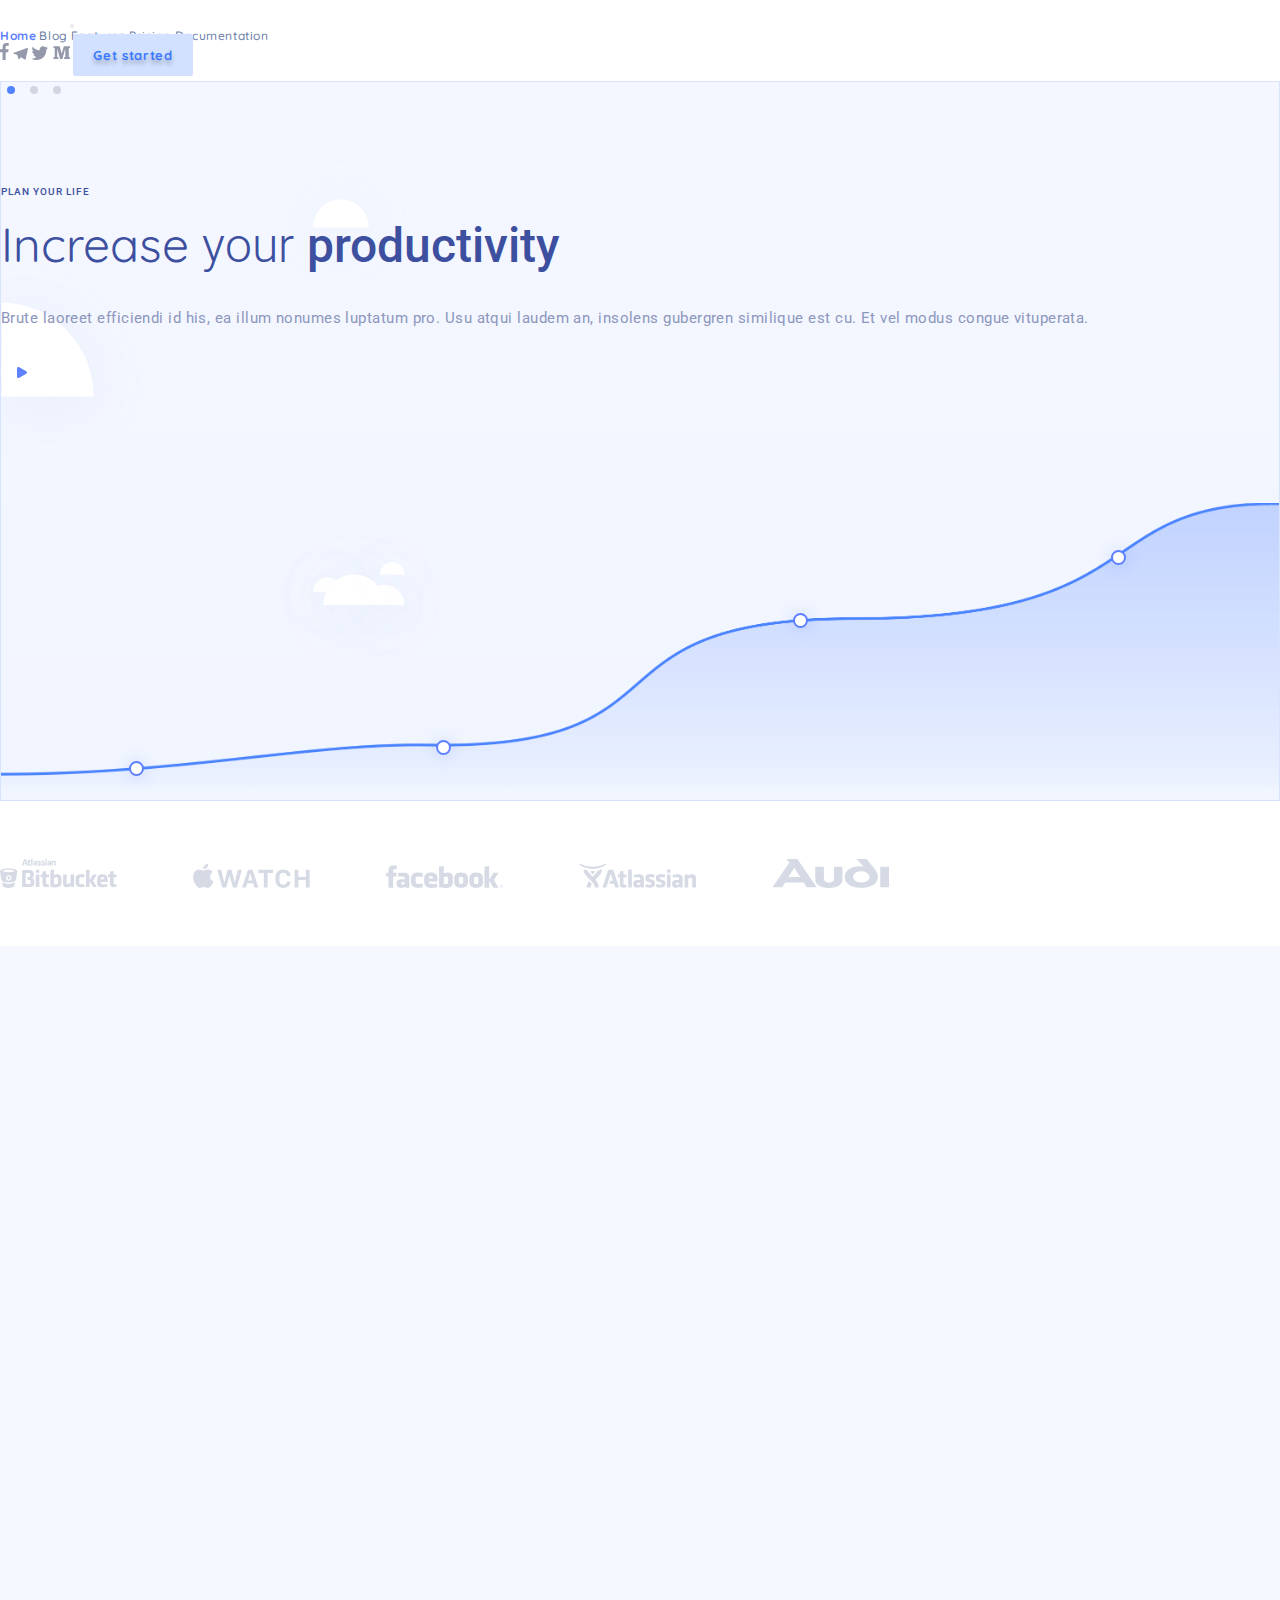
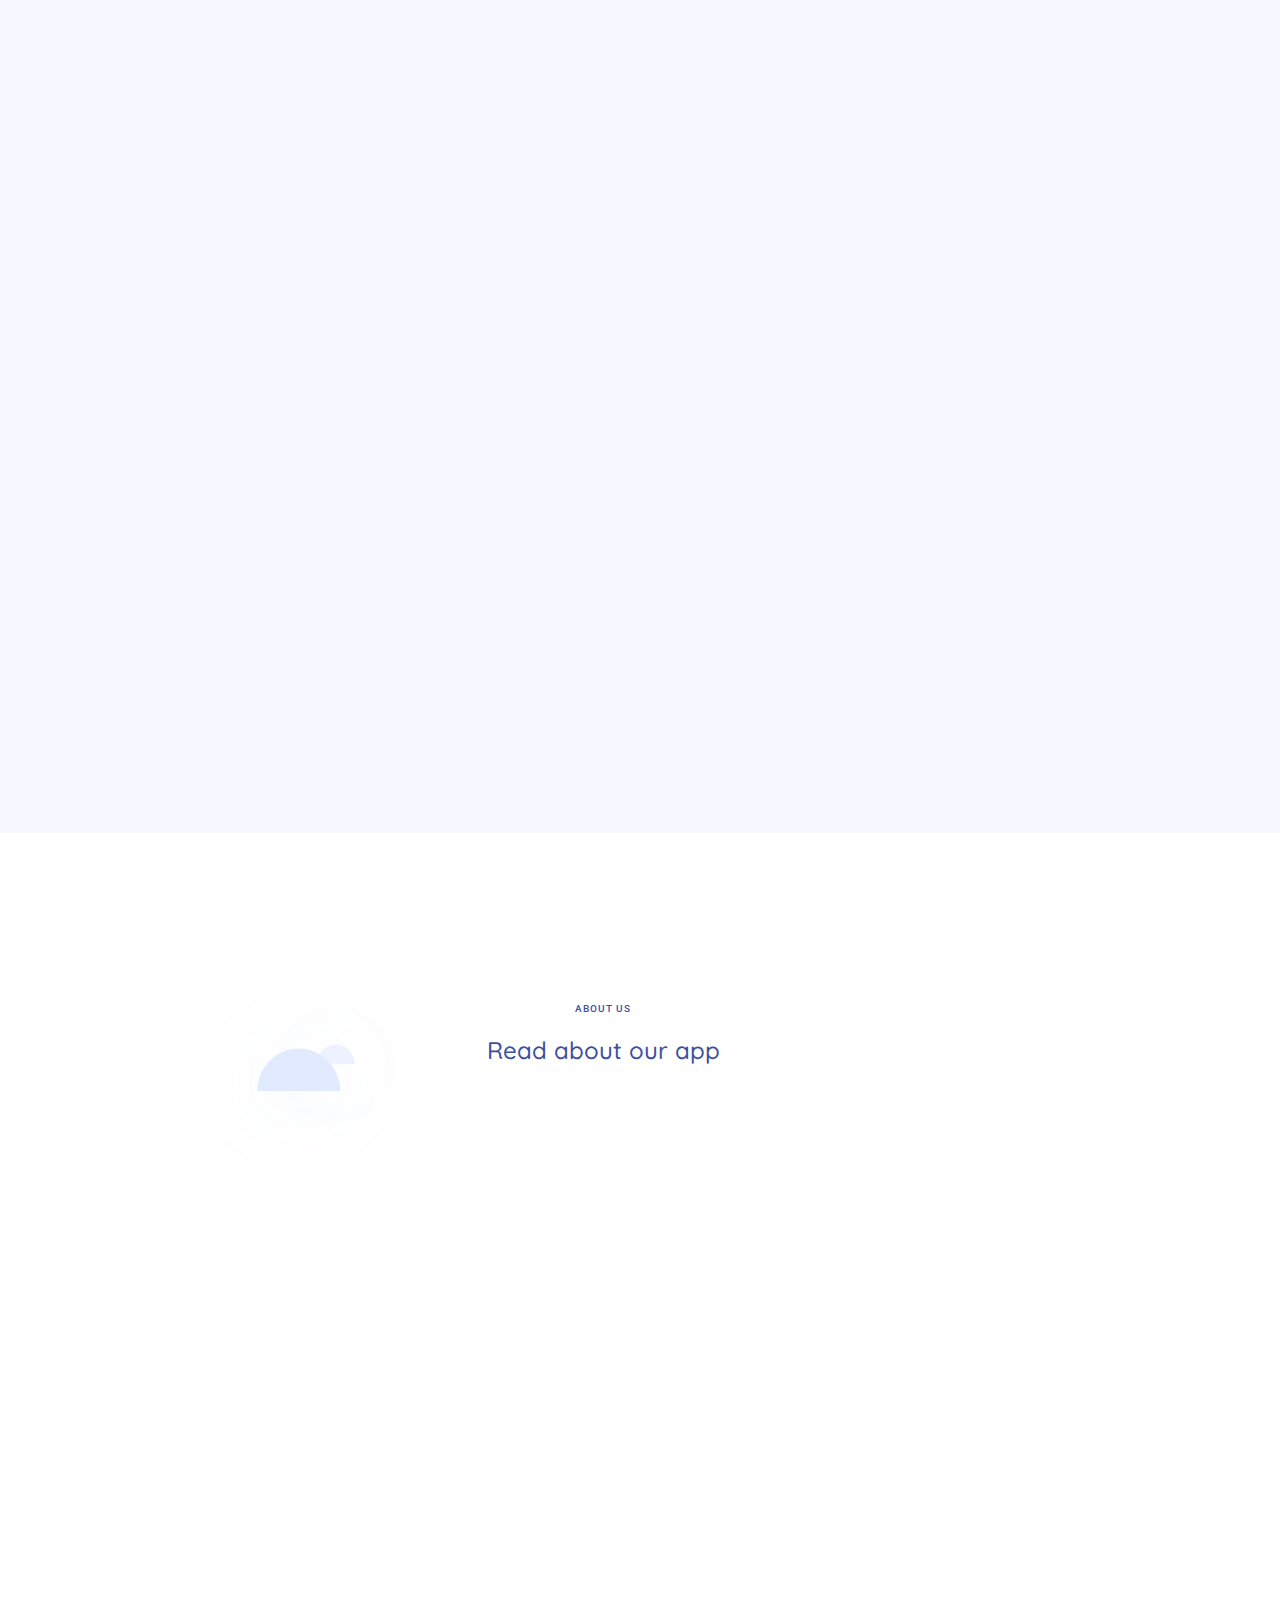
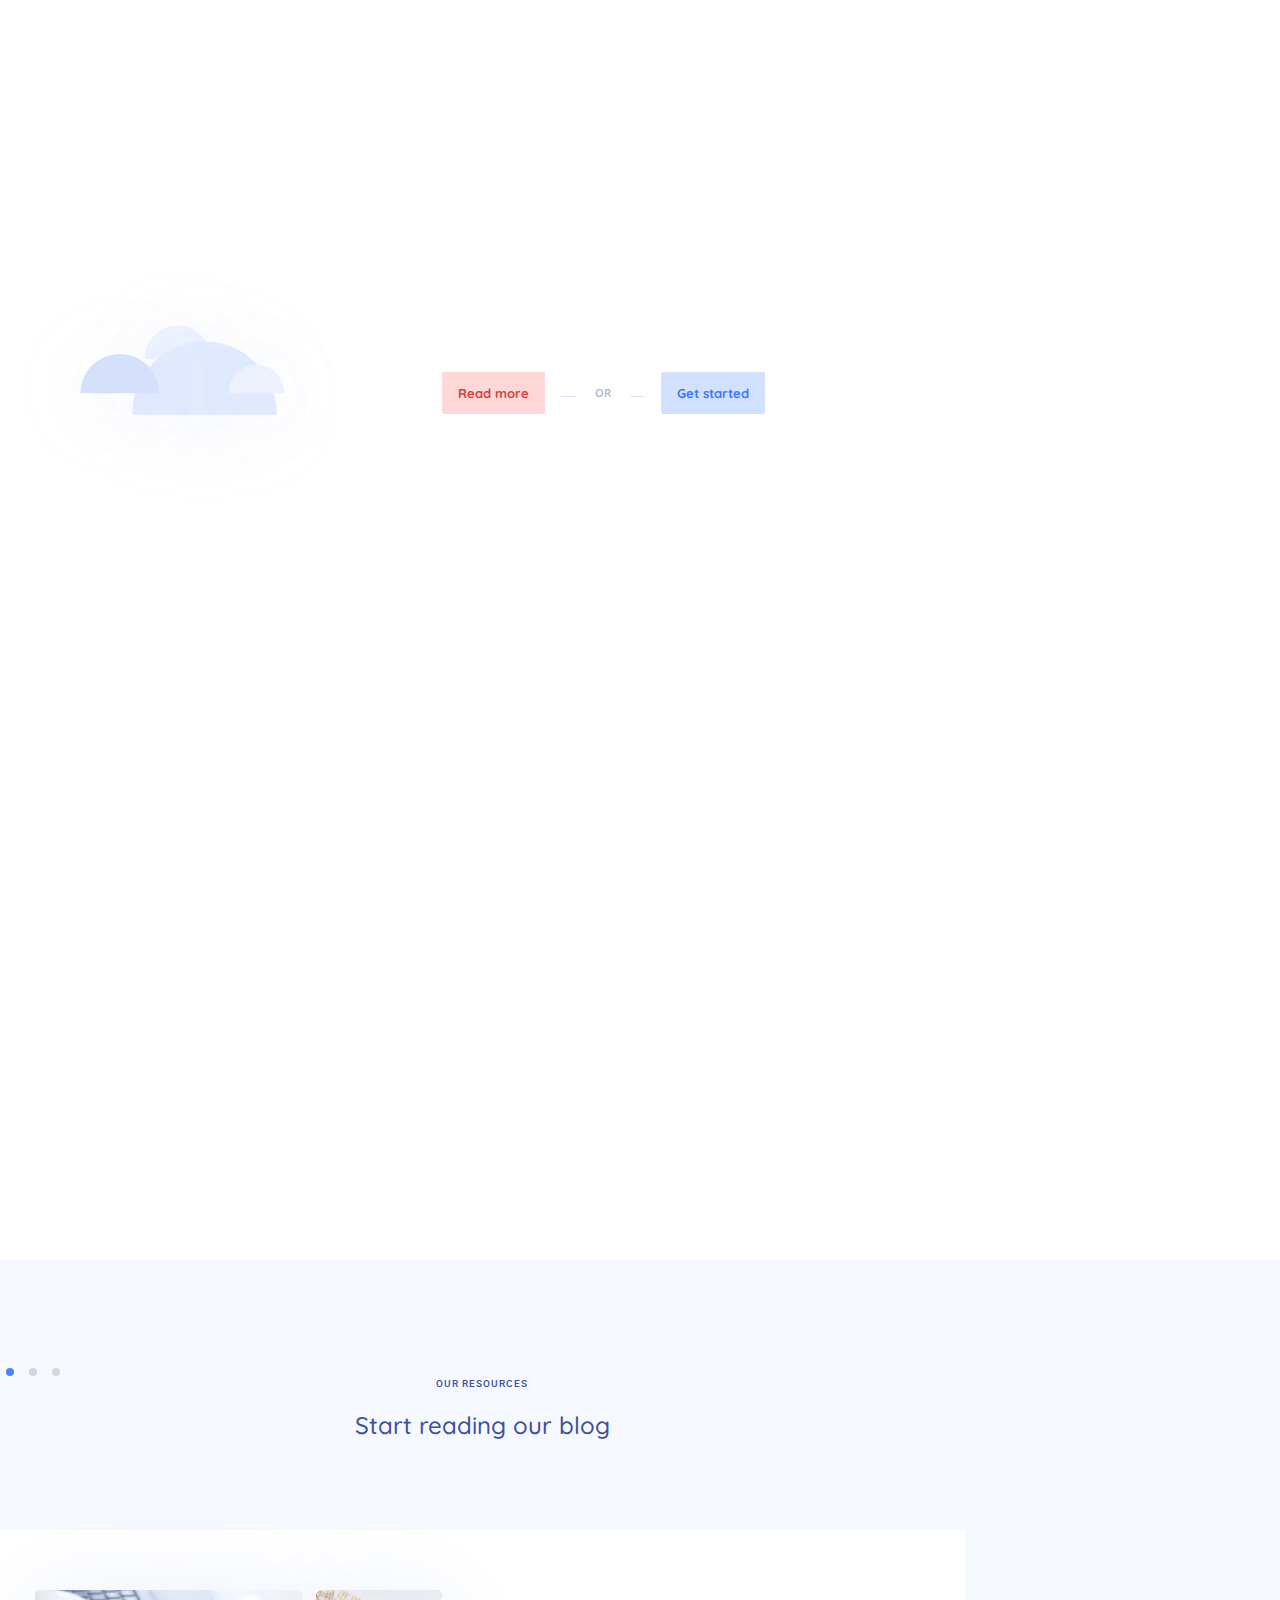
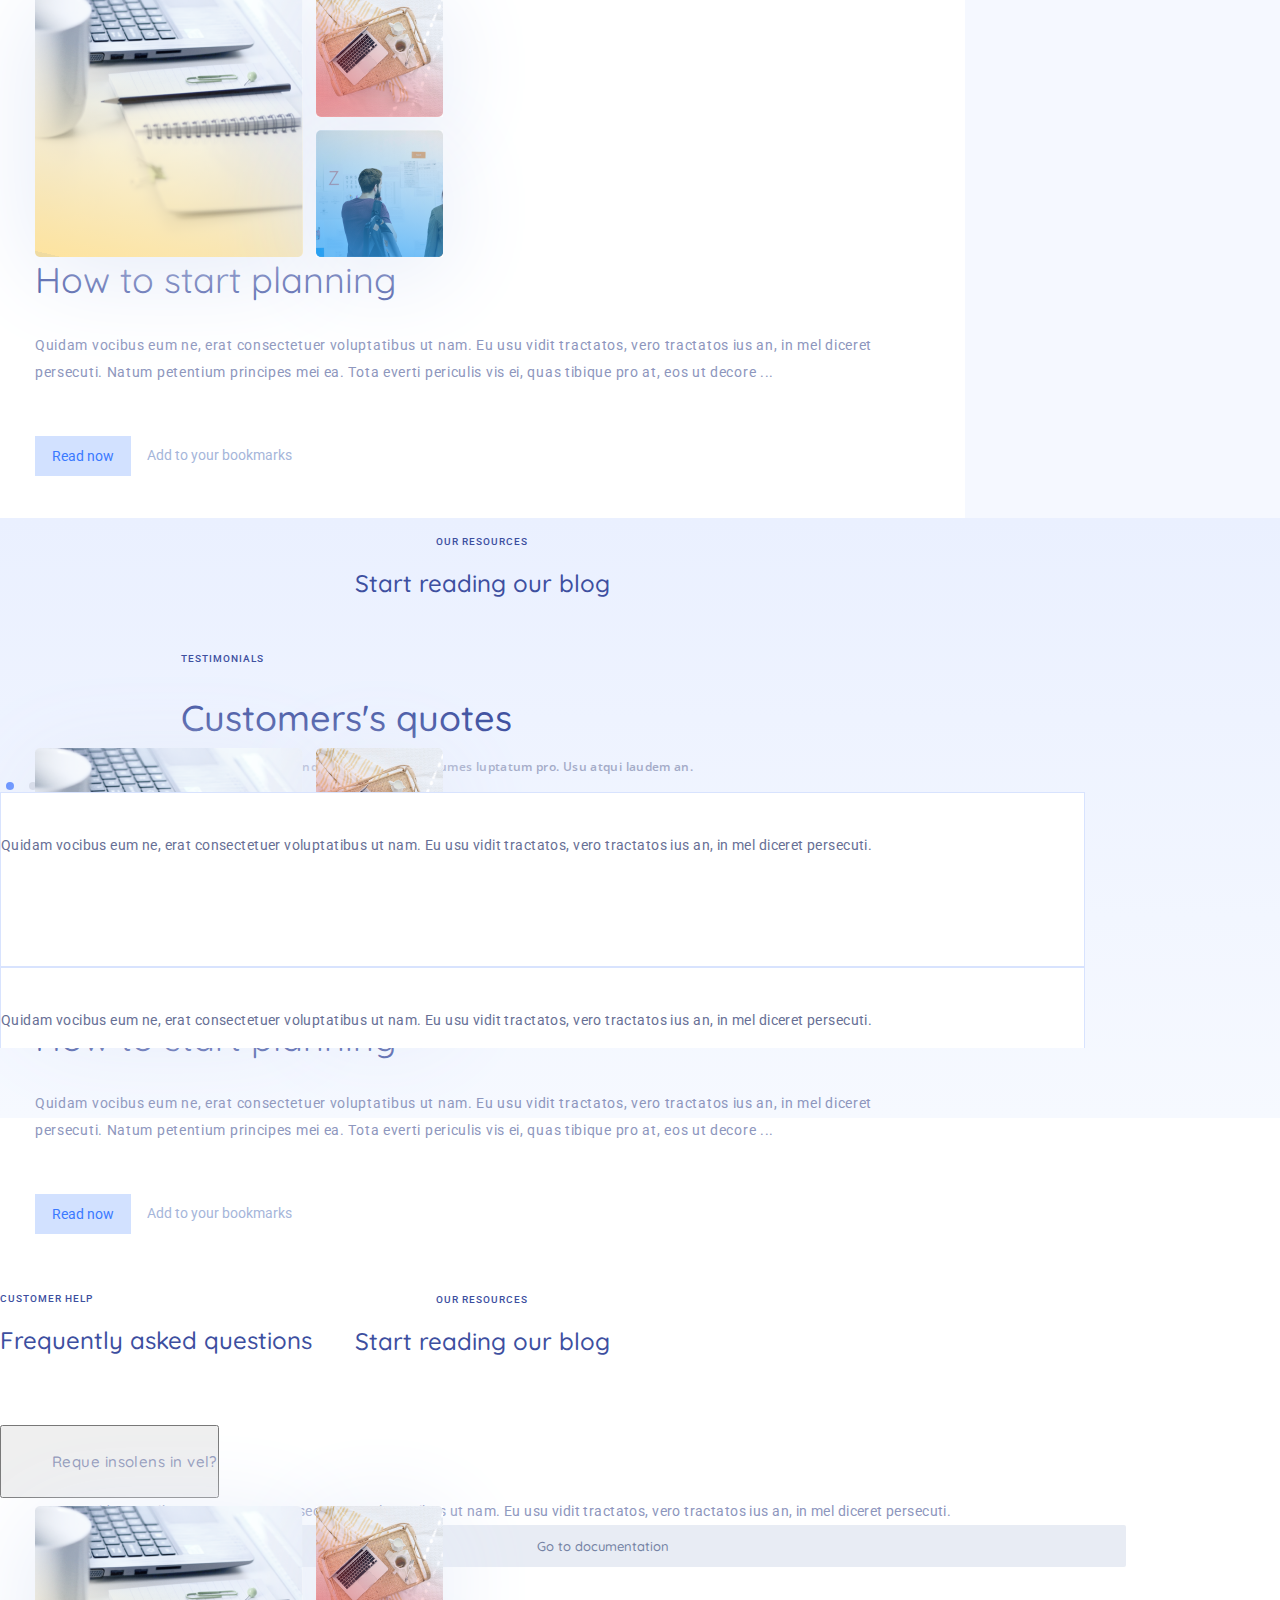
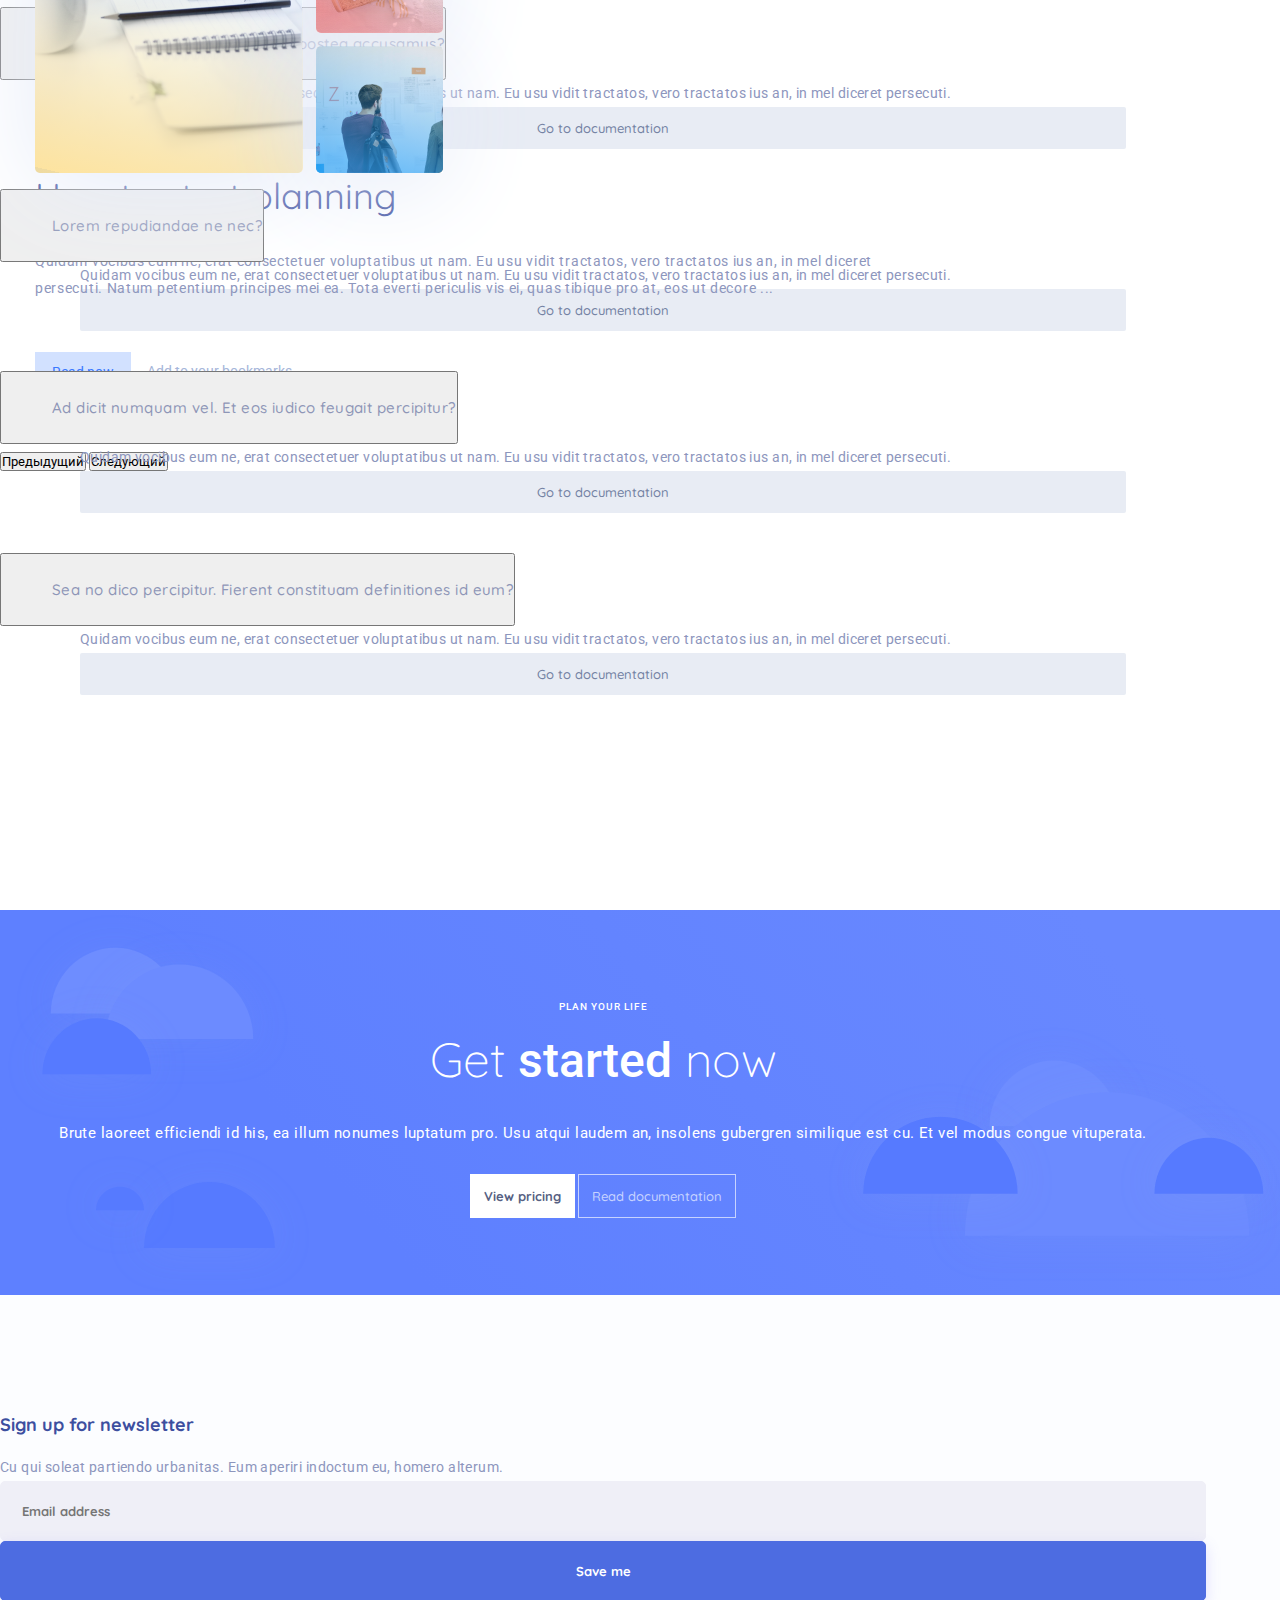
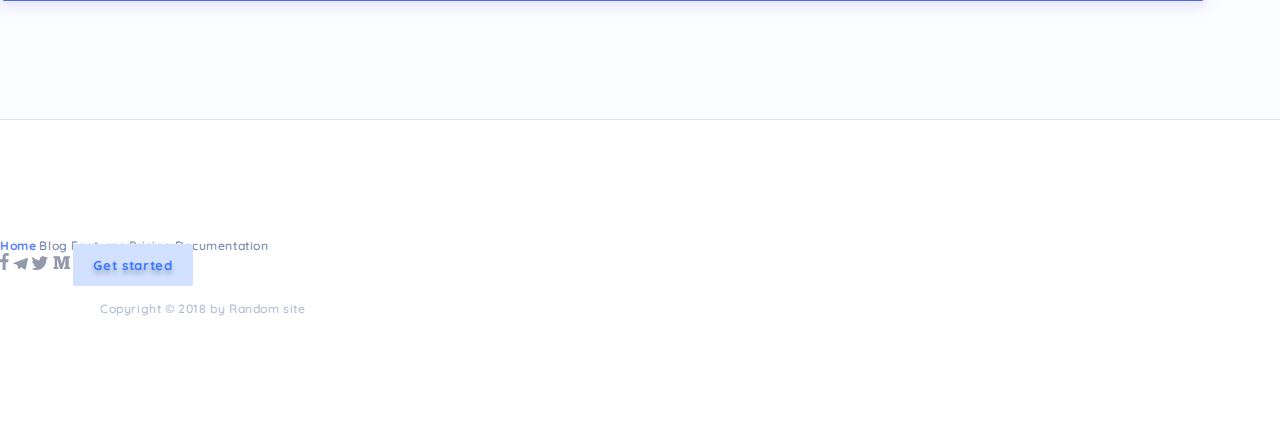
<file: index.html>
<!doctype html>
<html lang="en">
<head>
    <meta charset="UTF-8">
    <meta name="viewport"
          content="width=device-width, initial-scale=1">
    <meta http-equiv="X-UA-Compatible" content="ie=edge">
    <link rel="preconnect" href="https://fonts.googleapis.com">
    <link rel="preconnect" href="https://fonts.gstatic.com" crossorigin>
    <link href="https://fonts.googleapis.com/css2?family=Open+Sans:wght@500;600&family=Quicksand:wght@300;400;500;700&family=Roboto:wght@400;500&display=swap"
          rel="stylesheet">
    <link href="https://cdn.jsdelivr.net/npm/bootstrap@5.2.0-beta1/dist/css/bootstrap.min.css" rel="stylesheet" integrity="sha384-0evHe/X+R7YkIZDRvuzKMRqM+OrBnVFBL6DOitfPri4tjfHxaWutUpFmBp4vmVor" crossorigin="anonymous">
    <link rel="stylesheet" href="css/style.css">
    <link rel="stylesheet"
          href="https://cdn.jsdelivr.net/npm/animate.css@3.5.2/animate.min.css"
          integrity="sha384-OHBBOqpYHNsIqQy8hL1U+8OXf9hH6QRxi0+EODezv82DfnZoV7qoHAZDwMwEJvSw"
          crossorigin="anonymous">
    <title>Clean and Simple</title>
</head>
<body>
<header>
    <nav class="navbar navbar-expand-md navbar-light header-navbar">
        <div class="container">
            <div class="row w-100">
                <div class="col d-flex justify-content-between align-items-center">
                    <a class="navbar-brand" href="#"></a>
                    <button class="navbar-toggler" id="navbar-toggler" type="button" data-bs-toggle="collapse" data-bs-target="#navbarNavAltMarkup" aria-controls="navbarNavAltMarkup" aria-expanded="false" aria-label="Toggle navigation">
                        <span class="navbar-toggler-icon"></span>
                    </button>
                    <div class="collapse navbar-collapse" id="navbarNavAltMarkup">
                        <div class="navbar-nav menu-page">
                            <a class="nav-link active" aria-current="page" href="#">Home</a>
                            <a class="nav-link" href="#">Blog</a>
                            <a class="nav-link" href="#">Features</a>
                            <a class="nav-link" href="#">Pricing</a>
                            <a class="nav-link" href="#">Documentation</a>
                        </div>
                    </div>
                    <div class="collapse navbar-collapse menu-right" id="navbarNavAltMarkup1">
                        <div class="navbar-nav menu-icon">
                            <a class="nav-link" href="#">
                                <svg width="9" height="17" viewBox="0 0 9 17" fill="none" xmlns="http://www.w3.org/2000/svg">
                                    <path d="M5.65597 17V9.24548H8.22501L8.60969 6.2234H5.65597V4.294C5.65597 3.41904 5.89578 2.82278 7.13417 2.82278L8.71368 2.82208V0.119112C8.44051 0.0822826 7.5029 -1.65981e-08 6.41206 -1.65981e-08C4.13475 -1.65981e-08 2.57564 1.40836 2.57564 3.9947V6.2234H-2.3404e-08V9.24548H2.57564V17H5.65597Z" fill="currentColor"/>
                                </svg>
                            </a>
                            <a class="nav-link" href="#">
                                <svg width="15" height="13" viewBox="0 0 15 13" fill="none" xmlns="http://www.w3.org/2000/svg">
                                    <path d="M5.81972 12.0232C5.38191 12.0232 5.4563 11.8651 5.3053 11.4664L4.01782 7.41344L13.9283 1.78983" fill="currentColor"/>
                                    <path d="M5.81982 12.0232C6.15768 12.0232 6.30696 11.8754 6.49554 11.7L8.29744 10.0241L6.04979 8.72772" fill="#70788E"/>
                                    <path d="M6.04945 8.72806L11.4957 12.5768C12.1172 12.9048 12.5657 12.735 12.7205 12.0249L14.9374 2.03246C15.1644 1.16206 14.5906 0.76729 13.996 1.02547L0.978404 5.82666C0.0898302 6.16756 0.0950105 6.64173 0.816436 6.85301L4.15705 7.85032L11.8909 3.18335C12.256 2.97158 12.5911 3.08543 12.3161 3.31891" fill="currentColor"/>
                                </svg>
                            </a>
                            <a class="nav-link" href="#">
                                <svg width="18" height="14" viewBox="0 0 18 14" fill="none" xmlns="http://www.w3.org/2000/svg">
                                    <path fill-rule="evenodd" clip-rule="evenodd" d="M17.0328 1.84041C16.4253 2.11761 15.7726 2.30417 15.0877 2.38898C15.7868 1.95807 16.3239 1.27594 16.5767 0.46342C15.9222 0.862259 15.1973 1.15191 14.4257 1.308C13.8081 0.631966 12.9276 0.210602 11.9535 0.210602C10.0832 0.210602 8.56631 1.76885 8.56631 3.69017C8.56631 3.96313 8.59598 4.22867 8.65402 4.48334C5.83853 4.33759 3.3424 2.95159 1.67204 0.847419C1.38053 1.36154 1.2135 1.95887 1.2135 2.59648C1.2135 3.80359 1.81147 4.86853 2.72005 5.49303C2.16541 5.47448 1.64276 5.31812 1.18615 5.05709V5.10081C1.18615 6.7876 2.35476 8.19347 3.90258 8.51347C3.61882 8.59297 3.31957 8.63537 3.01181 8.63537C2.79357 8.63537 2.581 8.61417 2.37462 8.57309C2.80543 9.95591 4.05659 10.9619 5.53864 10.99C4.37931 11.9228 2.91868 12.4793 1.33113 12.4793C1.05768 12.4793 0.788618 12.4634 0.523682 12.4308C2.02249 13.4183 3.80327 13.9944 5.71599 13.9944C11.946 13.9944 15.3531 8.69155 15.3531 4.09365C15.3531 3.94259 15.3498 3.79286 15.3433 3.64313C16.0053 3.15286 16.5798 2.53937 17.0338 1.84107" fill="currentColor"/>
                                </svg>
                            </a>
                            <a class="nav-link" href="#">
                                <svg width="17" height="14" viewBox="0 0 17 14" fill="none" xmlns="http://www.w3.org/2000/svg">
                                    <path d="M17.0001 2.10651H16.3472C16.1047 2.10651 15.7619 2.45072 15.7619 2.67109V10.6583C15.7619 10.8789 16.1047 11.1796 16.3472 11.1796H17.0001V13.0755H11.084V11.1796H12.3223V2.78361H12.2616L9.36999 13.0755H7.13129L4.277 2.78361H4.20477V11.1796H5.44303V13.0755H0.48999V11.1796H1.12422C1.38542 11.1796 1.72825 10.8789 1.72825 10.6583V2.67109C1.72825 2.45072 1.38542 2.10651 1.12422 2.10651H0.48999V0.210635H6.68355L8.717 7.65872H8.77295L10.8252 0.210635H17.0001V2.10651Z" fill="currentColor"/>
                                </svg>
                            </a>
                            <a class="nav-link menu-button" href="#">Get started</a>
                        </div>
                    </div>
                </div>
            </div>
        </div>
    </nav>
</header>
<main>
    <section class="banner">
        <div class="banner__position_bg">
            <div class="banner__clouds">
                <div class="container">
                    <div class="row">
                        <div class="col">
                            <div id="carouselExampleCaptions_banner" class="carousel slide" data-bs-ride="carousel">
                                <div class="carousel-indicators">
                                    <button type="button" data-bs-target="#carouselExampleCaptions_banner" data-bs-slide-to="0" class="active" aria-current="true" aria-label="Slide 1"></button>
                                    <button type="button" data-bs-target="#carouselExampleCaptions_banner" data-bs-slide-to="1" aria-label="Slide 2"></button>
                                    <button type="button" data-bs-target="#carouselExampleCaptions_banner" data-bs-slide-to="2" aria-label="Slide 3"></button>
                                </div>
                                <div class="carousel-inner">
                                    <div class="carousel-item active">
                                        <div class="d-block w-100"></div>
                                        <div class="carousel-caption">
                                            <div class="banner__item-wrapper d-flex flex-column align-items-center">
                                                <h2 class="banner__description">PLAN YOUR LIFE</h2>
                                                <h1 class="banner__title">Increase <span class="regular">your</span> <span class="bold">productivity</span></h1>
                                                <p class="banner__text">Brute laoreet efficiendi id his, ea illum nonumes luptatum pro. Usu atqui laudem an, insolens gubergren similique est cu. Et vel modus congue vituperata.</p>
                                                <p class="banner__play">
                                                    <a href="#">
                                                        <svg width="10" height="11" viewBox="0 0 10 11" fill="none" xmlns="http://www.w3.org/2000/svg">
                                                            <path d="M9.23077 4.17675C10.2564 4.76486 10.2564 6.23514 9.23077 6.82325L2.30769 10.793C1.28205 11.3811 0 10.646 0 9.46976V1.53024C0 0.354015 1.28205 -0.381125 2.30769 0.206988L9.23077 4.17675Z" fill="#5E81FF"/>
                                                        </svg>
                                                    </a>
                                                </p>
                                            </div>
                                        </div>
                                    </div>
                                    <div class="carousel-item">
                                        <div class="d-block w-100"></div>
                                        <div class="carousel-caption">
                                            <div class="banner__item-wrapper d-flex flex-column align-items-center">
                                                <h2 class="banner__description">PLAN YOUR LIFE</h2>
                                                <h1 class="banner__title">Increase <span class="regular">your</span> <span class="bold">productivity</span></h1>
                                                <p class="banner__text">Brute laoreet efficiendi id his, ea illum nonumes luptatum pro. Usu atqui laudem an, insolens gubergren similique est cu. Et vel modus congue vituperata.</p>
                                                <p class="banner__play">
                                                    <a href="#">
                                                        <svg width="10" height="11" viewBox="0 0 10 11" fill="none" xmlns="http://www.w3.org/2000/svg">
                                                            <path d="M9.23077 4.17675C10.2564 4.76486 10.2564 6.23514 9.23077 6.82325L2.30769 10.793C1.28205 11.3811 0 10.646 0 9.46976V1.53024C0 0.354015 1.28205 -0.381125 2.30769 0.206988L9.23077 4.17675Z" fill="#5E81FF"/>
                                                        </svg>
                                                    </a>
                                                </p>
                                            </div>
                                        </div>
                                    </div>
                                    <div class="carousel-item">
                                        <div class="d-block w-100"></div>
                                        <div class="carousel-caption">
                                            <div class="banner__item-wrapper d-flex flex-column align-items-center">
                                                <h2 class="banner__description">PLAN YOUR LIFE</h2>
                                                <h1 class="banner__title">Increase <span class="regular">your</span> <span class="bold">productivity</span></h1>
                                                <p class="banner__text">Brute laoreet efficiendi id his, ea illum nonumes luptatum pro. Usu atqui laudem an, insolens gubergren similique est cu. Et vel modus congue vituperata.</p>
                                                <p class="banner__play">
                                                    <a href="#">
                                                        <svg width="10" height="11" viewBox="0 0 10 11" fill="none" xmlns="http://www.w3.org/2000/svg">
                                                            <path d="M9.23077 4.17675C10.2564 4.76486 10.2564 6.23514 9.23077 6.82325L2.30769 10.793C1.28205 11.3811 0 10.646 0 9.46976V1.53024C0 0.354015 1.28205 -0.381125 2.30769 0.206988L9.23077 4.17675Z" fill="#5E81FF"/>
                                                        </svg>
                                                    </a>
                                                </p>
                                            </div>
                                        </div>
                                    </div>
                                </div>
                                <button class="carousel-control-prev" type="button" data-bs-target="#carouselExampleCaptions_banner"  data-bs-slide="prev">
                                    <span class="carousel-control-prev-icon" aria-hidden="true"></span>
                                    <span class="visually-hidden">Предыдущий</span>
                                </button>
                                <button class="carousel-control-next" type="button" data-bs-target="#carouselExampleCaptions_banner"  data-bs-slide="next">
                                    <span class="carousel-control-next-icon" aria-hidden="true"></span>
                                    <span class="visually-hidden">Следующий</span>
                                </button>
                            </div>
                        </div>
                    </div>
                </div>
                <div class="banner__gradient d-none d-md-block">
                    <img alt="" src="assets/img/gradient.png">
                    <div class="banner__svg_points">
                        <div class="svg_circle one"></div>
                        <div class="svg_circle two"></div>
                        <div class="svg_circle three"></div>
                        <div class="svg_circle four"></div>
                    </div>
                </div>
            </div>
        </div>
    </section>
    <section class="partners wow pulse">
        <div class="container">
            <div class="row justify-content-center">
                <div class="col-xl-9">
                    <nav class="partners__list">
                        <a href="#">
                            <svg width="117" height="29" viewBox="0 0 117 29" fill="none" xmlns="http://www.w3.org/2000/svg">
                                <path fill-rule="evenodd" clip-rule="evenodd" d="M14.9321 23.2004C14.7617 23.2004 14.677 23.2835 14.677 23.2835C14.677 23.2835 12.5431 24.9461 8.7024 24.9461C4.86351 24.9452 2.73231 23.2826 2.73231 23.2826C2.73231 23.2826 2.56199 23.2004 2.47729 23.2004C2.30607 23.2004 2.13484 23.2835 2.13484 23.532V23.6142C2.47638 25.3547 2.73231 26.5972 2.73231 26.7626C2.98732 28.006 5.5484 29 8.61952 29C11.6915 29 14.2517 28.006 14.5076 26.7626C14.5076 26.5972 14.7627 25.3547 15.0996 23.6142V23.532C15.1816 23.3657 15.0996 23.2004 14.9266 23.2004H14.9321ZM32.2531 19.1411C33.3624 18.561 33.7895 17.7323 33.7895 16.488V14.7485C33.7895 12.2634 32.2531 11.0218 29.0107 11.0218H22.5261C22.271 11.0218 22.0998 11.1881 22.0998 11.4375V27.6743C22.0998 27.9237 22.2701 28.09 22.5261 28.09H29.5226C32.5946 28.09 34.3861 26.5981 34.3861 24.0308V22.2886C34.3861 20.7984 33.6183 19.639 32.2531 19.1402V19.1411ZM38.909 15.4949H36.2677C36.0127 15.4949 35.8397 15.6612 35.8397 15.9106V27.6743C35.8397 27.922 36.0127 28.09 36.2677 28.09H38.9181C39.1731 28.09 39.3461 27.922 39.3461 27.6743V15.9097C39.3461 15.6621 39.1731 15.494 38.9181 15.494L38.909 15.4949ZM102.481 15.2473C98.9013 15.2473 97.1071 16.9868 97.1071 20.2174V23.4489C97.1071 26.7634 98.9013 28.3376 102.654 28.3376C104.193 28.3376 105.814 28.09 107.18 27.5912C107.351 27.509 107.521 27.3436 107.435 27.0942L107.009 25.2724C107.009 25.1884 106.924 25.023 106.839 25.023C106.753 24.9399 106.584 24.9399 106.497 24.9399C105.304 25.2715 104.109 25.4378 103 25.4378C101.037 25.4378 100.696 24.8576 100.696 23.532V23.1163H107.266C107.521 23.1163 107.694 22.9518 107.694 22.7033V20.3837C107.608 16.9037 105.987 15.2455 102.489 15.2455L102.481 15.2473ZM55.6398 25.3555C54.9567 25.3555 54.4467 25.3555 53.9367 25.2715V18.8864C54.7053 18.5504 55.729 18.2232 56.4959 18.2232C57.5205 18.2232 57.9477 18.6388 57.9477 19.5497V23.2729C57.9477 24.6817 57.6061 25.3449 55.6434 25.3449L55.6398 25.3555ZM116.306 25.6032C116.306 25.52 116.224 25.3555 116.139 25.2715C116.054 25.1831 115.884 25.1831 115.798 25.1831C115.286 25.2627 114.86 25.3511 114.518 25.3511C113.835 25.3511 113.58 25.1035 113.58 24.4402V18.2232H116.139C116.394 18.2232 116.564 18.0551 116.564 17.8075V15.9061C116.564 15.6585 116.394 15.4905 116.139 15.4905H113.579V12.5102C113.579 12.3422 113.492 12.2581 113.406 12.1759C113.321 12.0928 113.151 12.0928 113.065 12.0928L110.421 12.4288C110.166 12.4288 109.993 12.6764 109.993 12.8418V15.4931H108.545C108.29 15.4931 108.116 15.6594 108.116 15.9088V17.8128C108.116 18.0604 108.29 18.2285 108.545 18.2285H109.993V24.8541C109.993 27.0915 111.189 28.2501 113.663 28.2501C114.346 28.2501 115.539 28.0865 116.308 27.8344C116.479 27.7548 116.65 27.5868 116.563 27.3392L116.308 25.6005L116.306 25.6032ZM48.8163 25.6032C48.8163 25.52 48.7316 25.3555 48.646 25.2715C48.5613 25.1831 48.391 25.1831 48.3054 25.1831C47.8773 25.2627 47.3673 25.3511 47.0257 25.3511C46.3427 25.3511 46.0876 25.1035 46.0876 24.4402V18.2232H48.6469C48.9019 18.2232 49.075 18.0551 49.075 17.8075V15.9061C49.075 15.6585 48.9019 15.4905 48.6469 15.4905H46.0849V12.5102C46.0849 12.3422 45.9993 12.2581 45.9137 12.1759C45.8281 12.0928 45.6587 12.0928 45.5721 12.0928L42.9291 12.4288C42.6741 12.4288 42.5038 12.6764 42.5038 12.8418V15.4931H41.0484C40.7933 15.4931 40.6203 15.6594 40.6203 15.9088V17.8128C40.6203 18.0604 40.7915 18.2285 41.0484 18.2285H42.4983V24.8541C42.4983 27.0915 43.6914 28.2501 46.166 28.2501C46.849 28.2501 48.0422 28.0865 48.8072 27.8344C48.9802 27.7548 49.1487 27.5868 49.0622 27.3392L48.8072 25.6005L48.8163 25.6032ZM84.227 25.4378C84.227 25.3547 84.1414 25.1884 84.0567 25.1062C83.972 25.023 83.8017 25.023 83.7161 25.023C82.9483 25.1884 82.1805 25.2706 81.4118 25.2706C79.7059 25.2706 79.2788 24.8576 79.2788 23.4489V20.0529C79.2788 18.6432 79.7906 18.2294 81.4118 18.2294C81.8399 18.2294 82.778 18.3125 83.7161 18.477C83.8008 18.477 83.9711 18.477 84.0567 18.3947C84.1405 18.3125 84.2261 18.2294 84.2261 18.0631L84.5695 16.075C84.5695 15.8274 84.4829 15.6612 84.227 15.578C83.2042 15.2464 82.0093 15.1624 81.3271 15.1624C77.3161 15.1624 75.694 16.5721 75.694 20.0529V23.3657C75.694 26.8457 77.3152 28.2545 81.3244 28.2545C82.2625 28.2545 83.3718 28.0891 84.2252 27.8388C84.4802 27.7575 84.5667 27.5912 84.5667 27.3436L84.2243 25.4378H84.227ZM25.6919 25.1062H28.8504C30.2166 25.1062 30.7266 24.7745 30.7266 23.6974V22.4504C30.7266 21.3715 30.3022 20.9558 29.1054 20.9558H27.9943C27.7393 20.9558 27.5662 20.7878 27.5662 20.5402V18.4805C27.5662 18.2311 27.7393 18.0649 27.9943 18.0649H28.5918C29.7011 18.0649 30.1273 17.651 30.1273 16.657V15.1642C30.1273 14.584 29.9616 14.0039 28.5972 14.0039H25.6837V25.1062H25.6919ZM73.6439 15.4949H71.0026C70.7476 15.4949 70.5746 15.6612 70.5746 15.9106V24.029C69.6365 24.526 68.2703 25.023 67.5053 25.023C66.9069 25.023 66.6492 24.7754 66.6492 24.1944V15.9159C66.6492 15.6682 66.4761 15.5002 66.2211 15.5002H63.5717C63.3167 15.5002 63.1454 15.6682 63.1454 15.9159V24.5322C63.1454 27.0173 64.1673 28.3438 66.2147 28.3438C67.5809 28.3438 69.5427 27.8459 71.1638 27.1004L71.3342 27.7637C71.4225 27.9299 71.5937 28.0962 71.7622 28.0962H73.7267C73.9818 28.0962 74.153 27.9282 74.153 27.6805V15.9097C74.0674 15.7416 73.898 15.494 73.6411 15.494L73.6439 15.4949ZM8.70604 9.53077C3.92541 9.53077 0 10.7715 0 12.3457C0 12.7613 1.0237 18.6424 1.45086 20.9629C1.62117 22.0392 4.43818 23.5311 8.70331 23.5311C12.9694 23.5311 15.6998 22.0454 15.9558 20.9665C16.3747 18.6494 17.4039 12.7684 17.4039 12.3528C17.3128 10.7786 13.4785 9.53696 8.69693 9.53696L8.70604 9.53077ZM8.70604 21.6262C7.1714 21.6262 5.97647 20.4659 5.97647 18.9749C5.97647 17.4803 7.16957 16.3218 8.70513 16.3218C10.2407 16.3218 11.4356 17.4803 11.4356 18.9749C11.4356 20.381 10.2407 21.6191 8.70513 21.6191L8.70604 21.6262ZM96.5934 27.3427L93.0943 21.7093L96.5096 16.1644C96.5943 15.9963 96.5943 15.8354 96.5096 15.7487C96.4231 15.5869 96.2528 15.5011 96.0816 15.5011H93.1808C93.0096 15.5011 92.8383 15.5869 92.7527 15.7487L89.5104 21.222V11.1049C89.5104 10.8555 89.3373 10.6893 89.0823 10.6893H86.4365C86.1815 10.6893 86.0085 10.8555 86.0085 11.1049V27.5894C86.0085 27.8371 86.1815 28.0051 86.4365 28.0051H89.0814C89.3364 28.0051 89.5095 27.8371 89.5095 27.5894V22.2037L92.9194 27.8371C93.005 28.0051 93.1744 28.0873 93.2609 28.0873H96.1608C96.4158 28.0873 96.5889 27.9211 96.5889 27.6717C96.6727 27.5072 96.6727 27.4241 96.5889 27.3409L96.5934 27.3427ZM100.604 20.3032V19.8875C100.604 18.6494 101.2 18.1542 102.48 18.1542C103.931 18.1542 104.187 18.8175 104.187 19.8964V20.312H100.604V20.3032ZM8.70695 17.5696C9.45925 17.5696 10.0731 18.1692 10.0731 18.8962C10.0731 19.6302 9.45925 20.2227 8.70695 20.2227C7.95466 20.2227 7.3408 19.6302 7.3408 18.8962C7.3408 18.1692 7.95284 17.5696 8.70695 17.5696ZM57.4276 15.2526C56.148 15.2526 54.7828 15.5869 53.9303 15.9159V11.1934C53.9303 10.9457 53.7591 10.7777 53.5022 10.7777H50.8573C50.6023 10.7777 50.4293 10.9457 50.4293 11.1934V27.5983C50.4293 27.8459 50.6023 28.0139 50.7708 28.0139C52.392 28.2616 54.3547 28.4296 55.464 28.4296C60.4131 28.4296 61.4368 26.3584 61.4368 23.2914V19.7275C61.4368 16.7472 60.0707 15.2526 57.4267 15.2526H57.4276ZM36.2668 13.758C36.0118 13.758 35.8388 13.5918 35.8388 13.3424V11.1049C35.8388 10.8555 36.0118 10.6893 36.2668 10.6893H38.9126C39.1694 10.6893 39.3407 10.9387 39.3407 11.1049V13.3406C39.3407 13.5882 39.1694 13.7563 38.9126 13.7563H36.2668V13.758ZM8.70513 13.1743C5.63219 13.1743 3.15855 12.6791 3.15855 12.0158C3.15855 11.3526 5.63219 10.8555 8.70513 10.8555C11.7762 10.8555 14.2517 11.3526 14.2517 12.0141C14.2517 12.6773 11.7762 13.1752 8.70513 13.1752V13.1743ZM42.92 6.63006C42.4938 6.63006 41.8107 6.4638 41.4691 6.21441C41.3872 6.21441 41.3872 6.13305 41.3872 6.04992L41.5575 5.38665L41.6395 5.3044H41.8098C42.2378 5.39284 42.6622 5.47243 43.0885 5.47243C43.6076 5.47243 43.6076 5.31325 43.6076 5.05678C43.6076 4.8976 43.6076 4.72957 42.838 4.56154C41.6449 4.31392 41.4719 3.9867 41.4719 3.07581C41.4719 2.24805 41.7287 1.66968 43.2661 1.66968C43.6914 1.66968 44.2889 1.74927 44.6322 1.83417C44.6322 1.83417 44.7142 1.9173 44.7142 1.99954L44.6295 2.74241L44.5448 2.82554H44.3736C44.2224 2.82554 44.0402 2.8105 43.8544 2.79282L43.6932 2.7769C43.5074 2.75921 43.3253 2.74152 43.1759 2.74152C42.6641 2.74152 42.6641 2.82377 42.6641 3.07227C42.6641 3.40833 42.6641 3.40833 43.2615 3.57282C44.5402 3.90534 44.7097 4.15385 44.7097 5.14699C44.7097 6.05257 44.3727 6.63095 42.9519 6.63979H42.9191L42.92 6.63006ZM39.1631 6.63006C38.653 6.63006 38.0547 6.4638 37.4572 6.21441C37.3716 6.21441 37.3716 6.13305 37.3716 6.04992L37.5428 5.38665L37.6339 5.3044H37.8069C38.2323 5.39284 38.6594 5.47243 39.0857 5.47243C39.5957 5.47243 39.5957 5.31325 39.5957 5.05678C39.5957 4.8976 39.5957 4.72957 38.8288 4.56154C37.6357 4.31392 37.4627 3.9867 37.4627 3.07581C37.4627 2.24805 37.7204 1.66968 39.2569 1.66968C39.6831 1.66968 40.2806 1.74927 40.623 1.83417C40.7068 1.83417 40.7924 1.9173 40.7924 1.99954L40.7086 2.74594L40.6249 2.82819H40.5338C40.3853 2.82819 40.2032 2.8105 40.0174 2.79282L39.8571 2.77778C39.6713 2.76009 39.4891 2.74594 39.3379 2.74594C38.8188 2.74594 38.8188 2.82554 38.8188 3.07316C38.8188 3.40656 38.8188 3.40656 39.4181 3.57194C40.6977 3.90534 40.8689 4.15385 40.9536 5.1461C40.9536 6.05257 40.6167 6.63183 39.1959 6.64068H39.1631V6.63006ZM54.6097 1.74131C54.0969 1.74131 53.4139 1.90757 52.7317 2.15696L52.6461 1.90757C52.6461 1.82444 52.5614 1.82444 52.4758 1.82444H51.708C51.6224 1.82444 51.5368 1.90757 51.5368 1.98981V6.38244C51.5368 6.4638 51.6224 6.54693 51.708 6.54693H52.7317C52.8173 6.54693 52.902 6.4638 52.902 6.38156V3.3137C53.2436 3.14833 53.7554 2.98295 54.0969 2.98295C54.352 2.98295 54.4385 3.0652 54.4385 3.3137V6.38244C54.4385 6.4638 54.5232 6.54693 54.6088 6.54693H55.6289C55.7108 6.54693 55.8019 6.4638 55.8019 6.38156V3.14568C55.7108 2.15165 55.3738 1.73689 54.6088 1.73689L54.6097 1.74131ZM46.4173 1.82444H45.3927C45.308 1.82444 45.2233 1.90757 45.2233 1.98981V6.38244C45.2233 6.4638 45.308 6.54693 45.3936 6.54693H46.4228C46.5121 6.54693 46.5959 6.4638 46.5959 6.38156V1.98716C46.5959 1.90492 46.5121 1.82179 46.4228 1.82179L46.4173 1.82444ZM32.4234 0.00265309H31.3997C31.315 0.00265309 31.2294 0.0848987 31.2294 0.167144V6.38244C31.2294 6.4638 31.3113 6.54693 31.3933 6.54693H32.4225C32.5044 6.54693 32.59 6.4638 32.59 6.38156V0.165376C32.59 0.08313 32.5044 -1.30726e-08 32.4197 -1.30726e-08L32.4234 0.00265309ZM25.9387 0.250274C25.9387 0.167144 25.854 0.167144 25.7684 0.167144H24.2328C24.1472 0.167144 24.0616 0.250274 24.0616 0.250274L22.0943 6.29931V6.4638C22.0943 6.54693 22.1763 6.54693 22.261 6.54693H23.3722C23.4559 6.54693 23.5406 6.4638 23.5406 6.4638L24.9068 1.98893C24.9068 1.98893 24.9068 1.90757 25.0771 1.90757C25.1609 1.90757 25.2465 1.98981 25.2465 1.98981L25.8449 4.06187H24.9906C24.9032 4.06187 24.8175 4.14412 24.8175 4.14412L24.5625 4.96658V5.1293C24.5625 5.1293 24.6472 5.21243 24.7328 5.21243H26.181L26.5234 6.37271C26.5234 6.45407 26.609 6.45407 26.6946 6.45407H27.8058C27.8914 6.45407 27.8914 6.45407 27.9788 6.37006V6.20203L25.9387 0.24939V0.250274ZM34.7276 5.55291C35.1557 5.55291 35.4107 5.46978 35.581 5.38753V4.72426H34.7276C34.3861 4.72426 34.3014 4.88964 34.3014 5.13814C34.3014 5.46713 34.3852 5.55114 34.7203 5.55379H34.7276V5.55291ZM30.6319 5.55291C30.6319 5.46978 30.6319 5.46978 30.5472 5.46978H30.376C30.2057 5.55291 30.0344 5.55291 29.8641 5.55291C29.6091 5.55291 29.5226 5.46978 29.5226 5.22127V2.81846H30.4607C30.5472 2.81846 30.6319 2.73622 30.6319 2.65309V1.98981C30.6319 1.90757 30.5472 1.82444 30.4616 1.82444H29.5235V0.664156C29.5235 0.58191 29.5235 0.58191 29.4379 0.58191C29.4379 0.58191 29.3523 0.502318 29.2667 0.58191L28.2429 0.749939C28.1573 0.749939 28.0726 0.838375 28.0726 0.917968V1.90845H27.5608C27.4788 1.90845 27.3968 1.99512 27.3968 2.07648V2.82377C27.3968 2.90778 27.4843 2.9918 27.5699 2.9918H28.0827V5.47685C28.0827 6.30462 28.5089 6.71938 29.4488 6.71938C29.7038 6.71938 30.1301 6.63537 30.3869 6.55135C30.7275 6.38598 30.7275 6.38598 30.7275 6.30373L30.6419 5.55733L30.6319 5.55291ZM48.8063 5.55291C49.2344 5.55291 49.4894 5.46978 49.6597 5.38753V4.72426H48.8063C48.4657 4.72426 48.3801 4.88964 48.3801 5.13814C48.3801 5.46713 48.4638 5.55114 48.799 5.55379H48.8063V5.55291ZM34.9826 1.74131C34.4726 1.74131 33.8742 1.82444 33.448 1.90757C33.3624 1.90757 33.2777 1.98981 33.3624 2.07294L33.4535 2.73622C33.4535 2.81846 33.4535 2.81846 33.5427 2.81846H33.6274C34.0555 2.73622 34.4808 2.73622 34.8205 2.73622C35.5036 2.73622 35.6748 2.90159 35.6748 3.31547V3.73112H34.6457C33.621 3.73112 33.1948 4.14412 33.1948 5.0559C33.1948 5.96679 33.7066 6.4638 34.4744 6.4638C34.9845 6.4638 35.4125 6.29843 35.8388 6.13305V6.29843C35.8388 6.38156 35.9244 6.38156 36.0091 6.38156H36.7778C36.8597 6.38156 36.9508 6.29312 36.9508 6.21353V3.3933C36.9508 2.15077 36.4408 1.736 34.9908 1.736L34.9826 1.74131ZM48.9775 1.74131C48.4657 1.74131 47.8682 1.82444 47.441 1.90757C47.35 1.90757 47.268 1.98981 47.35 2.07294L47.4319 2.73622C47.4319 2.81846 47.4319 2.81846 47.5166 2.81846H47.6023C48.0303 2.73622 48.4556 2.73622 48.7954 2.73622C49.4784 2.73622 49.6515 2.90159 49.6515 3.31547V3.73112H48.6351C47.6123 3.73112 47.1851 4.14412 47.1851 5.0559C47.1851 5.96679 47.697 6.4638 48.4657 6.4638C48.9775 6.4638 49.4038 6.29843 49.8318 6.13305L49.9156 6.29843C49.9156 6.38156 50.0012 6.38156 50.0868 6.38156H50.8546C50.9402 6.38156 51.0249 6.29312 51.0249 6.21353V3.3933C50.9402 2.15077 50.4275 1.736 48.9775 1.736V1.74131ZM46.4183 0.00176874H45.3927C45.308 0.00176874 45.2233 0.0848987 45.2233 0.167144V0.995792C45.2233 1.07538 45.308 1.15498 45.3936 1.15498H46.4228C46.5121 1.15498 46.5959 1.07008 46.5959 0.986948V0.165376C46.5959 0.08313 46.5121 -1.30726e-08 46.4228 -1.30726e-08L46.4183 0.00176874Z" fill="currentColor"/>
                            </svg>
                        </a>
                        <a href="#">
                            <svg width="117" height="25" viewBox="0 0 117 25" fill="none" xmlns="http://www.w3.org/2000/svg">
                                <path fill-rule="evenodd" clip-rule="evenodd" d="M15.2126 6.51992C13.1534 6.37223 11.4065 7.63687 10.4329 7.63687C9.44383 7.63687 7.9192 6.55176 6.30258 6.58006C4.18049 6.61189 2.22325 7.77925 1.12942 9.6258C-1.07555 13.3428 0.566561 18.8488 2.71415 21.8627C3.76427 23.3378 5.01658 24.9969 6.66234 24.9368C8.24708 24.8757 8.84545 23.9401 10.7599 23.9401C12.6734 23.9401 13.2135 24.9368 14.8884 24.9049C16.5925 24.8757 17.6735 23.4033 18.7155 21.9202C19.9222 20.2107 20.4186 18.5561 20.4477 18.4659C20.4095 18.4535 17.1243 17.2269 17.0916 13.5524C17.0624 10.481 19.6745 9.00321 19.7938 8.93157C18.3102 6.81176 16.0196 6.57829 15.2126 6.51992ZM97.5088 18.5172V18.8426C97.5088 22.0502 95.0926 24.92 90.2436 24.92C85.4083 24.92 82.534 21.9724 82.534 16.821V14.6693C82.534 9.57097 85.422 6.53142 90.2564 6.53142C94.7956 6.53142 97.5088 9.31008 97.5088 12.7786V12.9607H93.8685C93.8685 11.2008 92.7136 9.63553 90.2828 9.63553C87.6907 9.63553 86.3874 11.3176 86.3874 14.6693V16.821C86.3874 20.2116 87.678 21.7902 90.3092 21.7902C92.9286 21.7902 93.8685 20.3549 93.8685 18.5172H97.5088ZM31.3087 19.5342H31.3624L34.6266 6.81883H38.481L41.7579 19.5342H41.8116L44.8481 6.81883H48.9038L43.8135 24.621H39.9582L36.5875 12.4522H36.5201L33.1484 24.621H29.3214L24.2174 6.81883H28.274L31.3087 19.5342ZM105.352 13.9654H112.846V6.81883H116.661V24.621H112.846V17.0306H105.352V24.621H101.552V6.81883H105.352V13.9654ZM80.0758 6.81883V9.89641H74.6103V24.621H70.8224V9.89641H65.3696V6.81883H80.0758ZM59.5398 6.81883L65.4361 24.6202H61.3659L60.0589 20.1338H54.26L52.9321 24.6202H49.1315L55.0415 6.81883H59.5398ZM59.2638 17.3958L57.2036 10.3271H57.1636L55.0715 17.3958H59.2638ZM13.8583 4.62473C12.9785 5.6046 11.5932 6.35012 10.2335 6.24842C10.0404 4.85467 10.7508 3.40077 11.5595 2.49165C12.4621 1.46756 13.984 0.700816 15.2427 0.653061C15.4048 2.07335 14.8155 3.50424 13.9412 4.52834L13.9002 4.57698L13.8583 4.62473Z" fill="currentColor"/>
                            </svg>
                        </a>
                        <a href="#">
                            <svg width="117" height="23" viewBox="0 0 117 23" fill="none" xmlns="http://www.w3.org/2000/svg">
                                <path fill-rule="evenodd" clip-rule="evenodd" d="M115.316 20.0765C116.111 20.0765 116.744 20.7044 116.744 21.4915C116.744 22.2874 116.111 22.9065 115.309 22.9065C114.515 22.9065 113.87 22.2874 113.87 21.4915C113.87 20.7044 114.515 20.0765 115.309 20.0765H115.316ZM23.3761 22.7172H19.4415L19.2739 21.7533C17.4761 22.7172 15.8731 22.8747 14.8166 22.8747C11.9295 22.8747 10.394 21.0069 10.394 18.421C10.394 15.3717 12.1863 14.2822 15.3923 14.2822H18.6528V13.6242C18.6528 12.0678 18.4707 11.6114 15.9934 11.6114H11.9696L12.3649 7.79098H16.7784C22.1921 7.79098 23.3797 9.45358 23.3797 13.6561V22.7172H23.3761ZM81.9931 16.7266C81.9931 19.8395 80.6689 22.8587 75.1259 22.8587C69.5775 22.8587 68.2278 19.8395 68.2278 16.7266V13.7197C68.2278 10.6068 69.5757 7.58758 75.1241 7.58758C80.6798 7.58758 82.0095 10.6068 82.0095 13.7215V16.7283L81.9931 16.7266ZM97.1083 16.7266C97.1083 19.8395 95.7822 22.8587 90.2411 22.8587C84.6908 22.8587 83.3411 19.8395 83.3411 16.7266V13.7197C83.3411 10.6068 84.689 7.58758 90.2393 7.58758C95.7767 7.58758 97.1064 10.6068 97.1064 13.7215V16.7283L97.1083 16.7266ZM115.309 20.2994C114.672 20.2994 114.143 20.83 114.143 21.4897C114.143 22.1619 114.672 22.6889 115.316 22.6889C115.963 22.7066 116.482 22.176 116.482 21.5039C116.482 20.8495 115.963 20.3153 115.316 20.3153H115.309V20.2994ZM7.24451 22.6872H2.52673V11.615H0.166016V7.79452H2.52491V5.50402C2.52491 2.39107 3.85463 0.537445 7.63979 0.537445H10.791V4.35789H8.82378C7.34834 4.35789 7.24998 4.88851 7.24998 5.88607L7.23176 7.79629H10.802L10.383 11.6167H7.23358V22.6889L7.24451 22.6872ZM115.038 22.3157H114.779V20.7363C114.925 20.7186 115.052 20.7009 115.253 20.7009C115.502 20.7009 115.664 20.7487 115.763 20.8176C115.861 20.8884 115.908 20.9945 115.908 21.1448C115.908 21.3518 115.77 21.4774 115.599 21.5287V21.541C115.737 21.5658 115.835 21.6896 115.872 21.9231C115.908 22.1672 115.945 22.2627 115.97 22.3122H115.697C115.661 22.2627 115.619 22.1176 115.588 21.9125C115.551 21.7091 115.442 21.6348 115.238 21.6348H115.056V22.314L115.038 22.3157ZM115.038 21.4402H115.225C115.438 21.4402 115.619 21.3642 115.619 21.1696C115.619 21.0316 115.517 20.8937 115.225 20.8937C115.141 20.8937 115.08 20.899 115.038 20.9061V21.4402ZM15.1136 18.3626C15.1136 19.1975 15.5216 19.6308 16.4178 19.6308C17.3832 19.6308 17.9515 19.3266 18.6546 19.0118V17.3403H16.5489C15.5507 17.3403 15.1136 17.5172 15.1136 18.3609V18.3626ZM60.1821 11.4009C59.2166 11.4009 58.5244 11.7016 57.8213 12.02V19.0595C58.4953 19.1214 58.8815 19.1214 59.5226 19.1214C61.836 19.1214 62.1493 18.0956 62.1493 16.6629V13.2952C62.1493 12.2411 61.785 11.3903 60.1821 11.3903V11.4009ZM75.1096 11.4009C73.503 11.4009 72.9474 12.2499 72.9474 13.2935V17.1493C72.9474 18.2105 73.503 19.0595 75.1096 19.0595C76.7125 19.0595 77.2699 18.2105 77.2699 17.1493V13.2935C77.2699 12.2393 76.7052 11.3886 75.1023 11.3886L75.1096 11.4009ZM36.7534 11.8785C34.3053 11.4717 33.6022 11.3833 32.4255 11.3833C30.3088 11.3833 29.6695 11.8307 29.6695 13.5765V16.8663C29.6695 18.6085 30.307 19.0595 32.4255 19.0595C33.604 19.0595 34.3053 18.9711 36.7534 18.5643V22.2857C34.6095 22.7544 33.2124 22.8764 32.032 22.8764C26.9645 22.8764 24.9499 20.2941 24.9499 16.5621V13.8913C24.9499 10.1522 26.9645 7.56459 32.032 7.56459C33.2124 7.56459 34.6095 7.6884 36.7534 8.15711V11.8785ZM51.5261 16.5656H42.8702V16.8663C42.8702 18.6085 43.5077 19.0595 45.6243 19.0595C47.5278 19.0595 48.6845 18.9711 51.129 18.5643V22.2857C48.7738 22.7544 47.546 22.8764 45.2327 22.8764C40.1688 22.8764 38.1651 20.2941 38.1651 16.5621V13.5022C38.1651 10.2354 39.6588 7.55928 44.8502 7.55928C50.0507 7.55928 51.5352 10.2035 51.5352 13.5022V16.5621L51.5261 16.5656ZM90.2228 11.4009C88.6199 11.4009 88.0643 12.2499 88.0643 13.2988V17.1599C88.0643 18.2211 88.6199 19.0701 90.2228 19.0701C91.8258 19.0701 92.3905 18.2211 92.3905 17.1599V13.297C92.3905 12.2411 91.8258 11.3903 90.2228 11.3903V11.4009ZM112.622 22.6854H107.509L103.181 15.6813V22.6854H98.4635V1.67827L103.181 0.917721V14.4396L107.507 7.78921H112.608L107.881 15.041L112.604 22.6819L112.622 22.6854ZM44.8374 11.0118C43.2345 11.0118 42.8702 11.8608 42.8702 12.922V13.511H46.8047V12.9167C46.8047 11.8732 46.4404 11.0171 44.8374 11.0171V11.0118ZM66.8707 16.6364C66.8707 20.2446 65.796 22.88 59.3478 22.88C57.0235 22.88 55.6573 22.6783 53.089 22.2963V1.67473L57.8068 0.914183V8.12527C58.8268 7.75738 60.1474 7.57166 61.3497 7.57166C66.0674 7.57166 66.8507 9.62338 66.8507 12.9185V16.6505L66.8707 16.6364Z" fill="currentColor"/>
                            </svg>
                        </a>
                        <a href="#">
                            <svg width="117" height="25" viewBox="0 0 117 25" fill="none" xmlns="http://www.w3.org/2000/svg">
                                <path fill-rule="evenodd" clip-rule="evenodd" d="M82.2614 16.4009C80.5674 15.9764 80.5674 15.9587 80.5674 15.0567C80.5674 14.4491 80.6293 14.159 82.0246 14.159C82.9827 14.159 84.3926 14.3182 85.2997 14.4721C85.4236 14.4898 85.5511 14.4633 85.6531 14.3837C85.7551 14.3129 85.8207 14.198 85.8353 14.0741L86.0939 12.0534C86.1121 11.8234 85.9664 11.6112 85.7296 11.5581C84.6731 11.3229 83.2159 11.169 82.0137 11.169C77.8059 11.169 76.9498 12.7078 76.9498 15.0195C76.9498 17.5603 77.4325 18.4155 80.6512 19.176C82.7714 19.6713 82.7714 20.0383 82.7714 20.6485C82.7714 21.4497 82.6986 21.7274 81.3142 21.7274C80.1958 21.7274 78.9025 21.5594 77.7658 21.264C77.6383 21.2339 77.5108 21.2534 77.4015 21.3171C77.2922 21.386 77.2139 21.4939 77.1902 21.6177L76.8423 23.5465C76.8004 23.7676 76.9334 23.9843 77.152 24.0533C78.3943 24.4424 80.1757 24.7077 81.4836 24.7077C85.5529 24.7077 86.3835 23.0451 86.3835 20.5689C86.3835 17.8274 85.8844 17.3144 82.2559 16.3823L82.2614 16.4V16.4009ZM71.7092 16.4009C70.0152 15.9764 70.0152 15.9587 70.0152 15.0567C70.0152 14.4491 70.0771 14.159 71.4724 14.159C72.4287 14.159 73.8404 14.3182 74.7475 14.4721C74.8714 14.4898 74.9989 14.4633 75.1009 14.3837C75.2029 14.3129 75.2685 14.198 75.2831 14.0741L75.5417 12.0534C75.5709 11.8234 75.4179 11.6112 75.1865 11.5581C74.1483 11.3229 72.691 11.169 71.4888 11.169C67.292 11.169 66.4249 12.7078 66.4249 15.0195C66.4249 17.5603 66.9168 18.4155 70.1336 19.176C72.2539 19.6713 72.2539 20.0383 72.2539 20.6485C72.2539 21.4497 72.181 21.7274 70.7966 21.7274C69.6764 21.7274 68.3831 21.5594 67.2446 21.264C67.1171 21.2339 66.9896 21.2534 66.8803 21.3171C66.771 21.386 66.6927 21.4939 66.669 21.6177L66.3047 23.5368C66.2683 23.7579 66.3958 23.9755 66.6199 24.0444C67.8585 24.4336 69.64 24.6989 70.9496 24.6989C75.0117 24.6989 75.8496 23.0363 75.8496 20.5601C75.8496 17.8185 75.3432 17.3056 71.7147 16.3735L71.7092 16.3912V16.4009ZM34.3586 7.10979C34.2985 6.9223 34.1218 6.79496 33.9178 6.79496H29.6035C29.4031 6.79496 29.2209 6.92142 29.1608 7.10714L23.7172 23.8561C23.6753 23.9887 23.699 24.1391 23.7864 24.254C23.8738 24.369 24.0123 24.4371 24.1598 24.4371H27.1289C27.3347 24.4371 27.5151 24.3044 27.5734 24.1187L31.323 11.7907C31.323 11.7907 31.4232 11.4812 31.7602 11.4812C32.1063 11.4812 32.1973 11.7996 32.1973 11.7996L33.9369 17.6452H31.6053C31.405 17.6452 31.2228 17.7805 31.1682 17.9724L30.4942 20.2894C30.4578 20.4221 30.4942 20.5724 30.5671 20.6786C30.6581 20.7909 30.8039 20.8554 30.9496 20.8554H34.9296L35.977 24.1214C36.0353 24.3071 36.2138 24.4344 36.4142 24.4344H39.3833C39.529 24.4344 39.6711 24.3637 39.7585 24.2487C39.8496 24.132 39.8751 23.9834 39.8314 23.8472L34.3823 7.07972L34.3641 7.10802L34.3586 7.10979ZM91.0995 11.4379H88.3672C88.1122 11.4379 87.9063 11.6386 87.9063 11.8862V24.0197C87.9063 24.2673 88.114 24.4725 88.369 24.4725H91.1013C91.3563 24.4725 91.5631 24.2717 91.5631 24.0214V11.8907C91.5631 11.643 91.3627 11.4458 91.1077 11.4458L91.0986 11.4387L91.0995 11.4379ZM52.3554 6.46774H49.6231C49.3681 6.46774 49.1622 6.66849 49.1622 6.91611V24.0197C49.1622 24.2673 49.3699 24.4725 49.6249 24.4725H52.3572C52.6122 24.4725 52.8181 24.2717 52.8181 24.0214V6.92054C52.8181 6.67291 52.6177 6.4757 52.3627 6.4757L52.3554 6.46863V6.46774ZM113.778 11.177C112.334 11.177 110.362 11.6616 108.696 12.4222L108.495 11.7677C108.441 11.5732 108.258 11.4449 108.053 11.4449H106.032C105.777 11.4449 105.567 11.6457 105.567 11.8933V24.0268C105.567 24.2744 105.767 24.4778 106.022 24.4778H108.755C109.01 24.4778 109.219 24.2779 109.219 24.0268V15.6253C110.203 15.1389 111.587 14.6348 112.41 14.6348C113.025 14.6348 113.253 14.8595 113.253 15.4573V24.0179C113.253 24.2691 113.463 24.4689 113.718 24.4689H116.45C116.705 24.4689 116.911 24.2691 116.911 24.0179V15.1097C116.911 12.5053 115.854 11.1832 113.776 11.1832H113.774L113.778 11.177ZM10.5056 18.3907C10.4327 18.32 10.3289 18.2448 10.1504 18.2448C9.92266 18.2448 9.78969 18.3969 9.73868 18.4712C8.46361 20.3637 7.80785 22.1501 7.71678 23.9454C7.71404 24.078 7.76505 24.2107 7.85795 24.308C7.94902 24.4141 8.08564 24.4672 8.22225 24.4672H11.2496C11.5138 24.4672 11.7324 24.2726 11.7506 24.025C11.8234 23.1583 12.0967 22.2916 12.6067 21.3896C12.7797 21.0712 12.6431 20.7794 12.5429 20.6529C12.042 20.0162 11.4291 19.3441 10.5183 18.419L10.5147 18.4013L10.5056 18.3907ZM61.2144 19.6819V21.2445C60.7682 21.4922 59.9485 21.8282 58.9557 21.8282C58.1087 21.8282 57.8446 21.5806 57.8446 20.7493C57.8446 19.9534 58.0085 19.7022 59.0104 19.7022H61.2144V19.6828V19.6819ZM100.031 19.6819V21.2445C99.576 21.4922 98.7563 21.8282 97.7727 21.8282C96.9257 21.8282 96.6616 21.5806 96.6616 20.7493C96.6616 19.9534 96.8255 19.7022 97.8273 19.7022H100.031V19.6828V19.6819ZM47.307 21.8795C47.2888 21.7522 47.2159 21.6407 47.1066 21.57C46.9973 21.4992 46.868 21.478 46.7405 21.5081C46.2487 21.6248 45.7933 21.6885 45.429 21.6885C44.755 21.6885 44.4454 21.4055 44.4454 20.7688V14.3394H47.0957C47.3507 14.3394 47.5584 14.136 47.5584 13.8884V11.8809C47.5584 11.6333 47.3489 11.4299 47.0939 11.4299H44.4526V8.34436C44.4526 8.2117 44.3907 8.09055 44.2887 8.00388C44.1885 7.9181 44.0519 7.88007 43.9244 7.89776L41.1921 8.26919C40.9626 8.29837 40.7914 8.48763 40.7914 8.71137V11.4352H39.3004C39.0454 11.4352 38.8378 11.636 38.8378 11.8836V13.8999C38.8378 14.1475 39.0563 14.3527 39.3114 14.3527H40.7977V21.1888C40.7977 23.5386 42.0673 24.7263 44.5738 24.7263C45.2842 24.7263 46.4973 24.5671 47.2879 24.3018C47.4973 24.231 47.6267 24.025 47.5921 23.8065L47.2961 21.8875L47.3052 21.8742L47.307 21.8795ZM59.3829 11.1832C57.9985 11.1832 56.3154 11.3954 55.0932 11.7226C54.8564 11.7845 54.7106 12.0012 54.7471 12.2267L55.0622 14.1546C55.0804 14.2722 55.1533 14.3784 55.2535 14.4491C55.3555 14.5199 55.483 14.5375 55.6068 14.5199C56.7416 14.3076 57.9147 14.1838 58.9075 14.1838C60.8747 14.1838 61.1917 14.5906 61.1917 15.8818V17.0138H58.2772C55.483 17.0138 54.288 18.1281 54.288 20.7635C54.288 23.275 55.5995 24.7077 57.8765 24.7077C59.2007 24.7077 60.5232 24.354 61.6343 23.6995L61.7527 24.1117C61.8073 24.3062 61.9895 24.4389 62.199 24.4389H64.4176C64.6726 24.4389 64.8785 24.2355 64.8785 23.9878V15.9225C64.8785 12.4558 63.3939 11.1646 59.3956 11.1646L59.3792 11.1734L59.3829 11.1832ZM98.1935 11.1832C96.8091 11.1832 95.1333 11.3954 93.9129 11.7226C93.6852 11.7845 93.5394 12.0012 93.5804 12.2267L93.8992 14.1546C93.9174 14.2722 93.9903 14.3784 94.0905 14.4491C94.1943 14.5199 94.3218 14.5375 94.4457 14.5199C95.575 14.3076 96.7408 14.1838 97.7426 14.1838C99.7099 14.1838 100.02 14.5906 100.02 15.8818V17.0138H97.1051C94.2999 17.0138 93.105 18.1281 93.105 20.7635C93.105 23.275 94.4138 24.7077 96.6934 24.7077C98.0168 24.7077 99.3347 24.354 100.446 23.6995L100.564 24.1117C100.619 24.3062 100.801 24.4389 101.01 24.4389H103.215C103.47 24.4389 103.679 24.2355 103.679 23.9878V15.9225C103.679 12.4558 102.194 11.1646 98.1962 11.1646L98.2008 11.1734L98.1935 11.1832ZM22.7882 6.5491C22.6971 6.48278 22.5924 6.44917 22.4849 6.44917C22.412 6.44917 22.3574 6.45978 22.3027 6.48101C21.2098 6.88251 20.1169 7.1885 19.1151 7.41313C18.9147 7.46619 18.7362 7.60769 18.6779 7.78456C17.9493 9.73015 16.0731 11.5873 14.124 13.5152C14.0512 13.586 13.9419 13.6921 13.7597 13.6921C13.5776 13.6921 13.4683 13.6037 13.3954 13.5276C11.4282 11.5909 9.57019 9.75138 8.84158 7.80578C8.76871 7.62891 8.60478 7.48741 8.40441 7.43435C7.40256 7.20442 6.29142 6.89489 5.21671 6.49693C5.16207 6.47924 5.09285 6.4704 5.03456 6.4704C4.92527 6.4704 4.81962 6.50577 4.73036 6.57033C4.59193 6.66761 4.52089 6.83564 4.53728 6.99482C4.70122 8.60967 5.36608 10.1874 6.55008 11.8411C7.67033 13.3976 9.11845 14.8391 10.5301 16.2311C13.1167 18.7958 15.5667 21.2189 15.7835 24.0312C15.8017 24.2823 16.0203 24.4787 16.2789 24.4787H19.3209C19.4575 24.4787 19.5905 24.4256 19.6852 24.3283C19.7799 24.231 19.8309 24.1019 19.8218 23.9693C19.7253 22.0918 18.9967 20.2107 17.5941 18.2183C17.3026 17.8026 16.993 17.3958 16.6623 16.9978C16.5294 16.8387 16.5858 16.6353 16.6879 16.5362L16.9975 16.232C18.4065 14.8435 19.8573 13.402 20.9776 11.8455C22.1616 10.1962 22.8173 8.62647 22.9858 7.01251C23.004 6.8489 22.9275 6.67645 22.7927 6.57652L22.8018 6.56325L22.7882 6.5491ZM13.7716 7.99946C14.7251 7.99946 15.2789 7.9402 15.472 7.9402C15.6906 7.9402 15.9274 8.11708 15.9274 8.38239C15.9274 8.45313 15.9091 8.5062 15.8909 8.55926C15.7634 8.8847 15.1805 10.0662 14.1058 11.0797C13.9783 11.1929 13.8508 11.2141 13.7597 11.2141C13.6687 11.2141 13.5229 11.1929 13.4009 11.0797C12.3262 10.0662 11.7506 8.88647 11.6249 8.55572C11.6067 8.50266 11.5885 8.4496 11.5885 8.37C11.5885 8.11354 11.8125 7.91898 12.0475 7.91898C12.2424 7.91898 12.7943 7.97204 13.7488 7.97204H13.7524L13.7707 7.98973L13.7716 7.99946ZM91.0977 6.47216H88.3727C88.1176 6.47216 87.91 6.66672 87.91 6.91434V9.24906C87.91 9.49668 88.1176 9.69832 88.3727 9.69832H91.105C91.36 9.69832 91.5667 9.50376 91.5667 9.25614V6.90285C91.5667 6.65523 91.36 6.45625 91.105 6.45625L91.0977 6.47747V6.47216ZM27.0779 0.902451C26.9568 0.743266 26.7682 0.65483 26.5679 0.65483C26.465 0.65483 26.3629 0.676054 26.2764 0.725579C22.5423 2.70655 18.2189 3.7554 13.767 3.75717C9.317 3.75717 4.99267 2.70655 1.26216 0.72381C1.17108 0.670748 1.07089 0.653061 0.97071 0.653061C0.770341 0.653061 0.579079 0.741497 0.460679 0.900682C0.28399 1.11293 0.278525 1.50205 0.579079 1.73198C2.44616 3.07621 4.50632 4.13745 6.69945 4.86263C8.97637 5.60549 11.3517 5.99461 13.767 5.99461C16.1842 5.99461 18.5613 5.60549 20.8346 4.86263C23.0295 4.13745 25.0897 3.07621 26.9604 1.73198C27.261 1.50205 27.2519 1.11293 27.0788 0.882995V0.902451H27.0779Z" fill="currentColor"/>
                            </svg>
                        </a>
                        <a href="#">
                            <svg width="117" height="29" viewBox="0 0 117 29" fill="none" xmlns="http://www.w3.org/2000/svg">
                                <path fill-rule="evenodd" clip-rule="evenodd" d="M105.843 17.6368C105.843 15.3331 104.873 12.6667 101.856 8.94974L94.5785 0H84.4471L90.215 6.27897C91.1868 7.32605 92.4245 8.26702 92.4245 8.26702C91.0219 7.48259 89.246 7.16864 87.8434 7.16864C84.5027 7.16864 81.1073 7.8496 78.089 9.47152C74.8558 11.1978 72.6973 14.0764 72.6973 17.8977C72.6973 20.8276 74.047 23.0783 75.7711 24.8046C79.651 28.5746 86.7122 28.9399 89.2997 28.9399C93.1267 28.9399 99.1105 28.1015 102.504 25.1194C104.5 23.3401 105.847 20.8807 105.847 17.6377L105.843 17.6368ZM117 7.74524H108.215V28.2598H117V7.74524ZM44.7786 28.2598L25.3746 0H14.4882L17.4965 3.45343L0.421387 28.2598H10.2304L13.1567 23.6027H31.658L34.6454 28.258H44.7786V28.2598ZM70.4868 19.6771V7.74524H61.973V16.9037C61.973 19.5214 61.8637 20.2519 61.7025 20.932C61.1105 22.8157 59.0612 23.6523 56.9574 23.6523C54.0475 23.6523 52.6995 22.553 52.1622 20.8258C51.9982 20.251 51.9463 19.6249 51.8926 18.9952C51.8379 18.316 51.8926 17.5829 51.8926 16.7976V7.74524H43.2694V19.7283C43.2694 22.3991 44.1847 24.3863 45.6939 25.7482C48.2805 28.2067 52.6467 28.9407 56.6896 28.9407C61.595 28.9407 65.3692 28.2598 68.0633 25.6951C69.4659 24.3863 70.4896 22.66 70.4896 19.6771H70.4868ZM97.4365 17.8977C97.4365 20.0423 95.9811 21.6651 94.1486 22.5548C92.6404 23.3401 90.8607 23.5488 89.297 23.5488C87.7341 23.5488 85.9016 23.2366 84.3925 22.5026C82.56 21.6138 81.1592 19.8866 81.1592 18.0012C81.1592 15.7523 82.9371 13.9729 85.0391 13.0824C86.3324 12.5058 87.8962 12.2971 89.1348 12.2971C90.3207 12.2971 92.0466 12.4536 93.3927 12.978C95.819 13.9729 97.4365 15.8557 97.4365 17.8977ZM28.2381 18.0879H16.5119L22.3554 8.726L28.239 18.0879H28.2381Z" fill="currentColor"/>
                            </svg>
                        </a>
                    </nav>
                </div>
            </div>
        </div>
    </section>
    <section class="app">
        <div class="container">
            <div class="row justify-content-end">
                <div class="col-xl-4 col-lg-5 col-xs-12">
                    <div class="app__content wow bounceInUp">
                        <p class="app__description">
                            DESKTOP AND MOBILE APP
                        </p>
                        <h2 class="app__title">
                            Plan <span>and</span> manage
                        </h2>
                        <p class="app__text">
                            Brute laoreet efficiendi id his, ea illum nonumes luptatum pro. Usu atqui laudem an, insolens gubergren similique est cu. Et vel modus congue vituperata. Solum patrioque no sea. Mea ex malis mollis oporteat. Eum an expetenda consequat.
                        </p>
                        <a href="#" class="app__view-video">
                            View video
                            <svg width="7" height="8" viewBox="0 0 7 8" fill="none" xmlns="http://www.w3.org/2000/svg">
                                <path d="M6 2.73354C6.66667 3.11844 6.66667 4.08069 6 4.46559L1.5 7.06367C0.833333 7.44857 0 6.96744 0 6.19764V1.00149C0 0.231691 0.833333 -0.249434 1.5 0.135467L6 2.73354Z" fill="white"/>
                            </svg>
                        </a>
                        <a href="#" class="app__features">
                            See features
                        </a>
                    </div>
                </div>
                <div class="col-xl-7 col-lg-7 col-xs-12">
                    <div class="app__img wow bounceInUp">
                        <div class="img-block">
                            <img src="assets/img/illustration.png" alt="illustration">
                        </div>
                    </div>
                </div>
            </div>
        </div>
    </section>
    <section class="about">
        <div class="container">
            <div class="clouds">
                <div class="row">
                    <div class="col">
                        <p class="about__description">
                            ABOUT US
                        </p>
                        <h2 class="about__title">
                            Read about our app
                        </h2>
                    </div>
                </div>
                <div class="row justify-content-center">
                    <div class="col">
                        <ul class="about__list wow pulse d-flex">
                            <li class="about__item">
                                <p class="about__icon">
                                    <svg width="18" height="21" viewBox="0 0 18 21" fill="none" xmlns="http://www.w3.org/2000/svg">
                                        <path d="M2 7.87273V19H6.42105L9 17L11.5789 19H16V7.87273L9 2L2 7.87273Z" stroke="#4074F8" stroke-width="2.5"/>
                                    </svg>
                                </p>
                                <p class="about__choice">Overview</p>
                                <p class="about__text">
                                    Brute laoreet efficiendi id his, ea illum nonumes luptatum pro.
                                </p>
                            </li>
                            <li class="about__item">
                                <p class="about__icon">
                                    <svg width="28" height="18" viewBox="0 0 28 18" fill="none" xmlns="http://www.w3.org/2000/svg">
                                        <path d="M19.7544 16H12.0877H9.19945H2V5.94956V2H12.0877L13.7018 5.16129H19.7544V6.96774M19.7544 16L25 6.96774H19.7544M19.7544 16V6.96774" stroke="#4074F8" stroke-width="2.5"/>
                                    </svg>
                                </p>
                                <p class="about__choice">Files</p>
                                <p class="about__text">
                                    No vim nulla vitae intellegat. Ei enim error ius, solet atomorum conceptam ex has.
                                </p>
                            </li>
                            <li class="about__item">
                                <p class="about__icon">
                                    <svg width="22" height="20" viewBox="0 0 22 20" fill="none" xmlns="http://www.w3.org/2000/svg">
                                        <path d="M2 2V6.94956V13.5H4.28115L5.5 17L9 13.5H13.7018H19.7544V7.96774V2H17H12.5H2Z" stroke="#4074F8" stroke-width="2.5"/>
                                    </svg>
                                </p>
                                <p class="about__choice">Meeting chats</p>
                                <p class="about__text">
                                    Vim ne tacimates neglegentur. Erat diceret omittam at est.
                                </p>
                            </li>
                            <li class="about__item">
                                <p class="about__icon">

                                    <svg width="21" height="19" viewBox="0 0 21 19" fill="none" xmlns="http://www.w3.org/2000/svg">
                                        <path d="M2 11.9677V17.5H4.28115H9H13.7018H19.2544V11.9677M6.75439 5L10.7544 2M14.7544 5L10.7544 2M10.7544 2V12.5" stroke="#4074F8" stroke-width="2.5"/>
                                    </svg>
                                </p>
                                <p class="about__choice">Save events</p>
                                <p class="about__text">
                                    Nisl idque mel ea, nominati voluptatum.
                                </p>
                            </li>
                        </ul>
                    </div>
                </div>
                <div class="row">
                    <div class="col">
                        <div class="about__button">
                            <a href="#" class="about__read">Read more</a>
                            <p class="about__or">
                                <svg width="15" height="1" viewBox="0 0 15 1" fill="none" xmlns="http://www.w3.org/2000/svg">
                                    <line y1="0.5" x2="15" y2="0.5" stroke="#DAE4FE"/>
                                </svg>
                                <span>OR</span>
                                <svg width="15" height="1" viewBox="0 0 15 1" fill="none" xmlns="http://www.w3.org/2000/svg">
                                    <line y1="0.5" x2="15" y2="0.5" stroke="#DAE4FE"/>
                                </svg>
                            </p>
                            <a href="#" class="about__get">Get started</a>
                        </div>
                    </div>
                </div>
            </div>
        </div>
    </section>
    <section class="analytics">
        <div class="container">
            <div class="row">
                <div class="col-sm-6">
                    <div class="analytics__productivity wow slideInLeft">
                        <div class="analytics__icon">
                            <svg width="67" height="68" viewBox="0 0 67 68" fill="none" xmlns="http://www.w3.org/2000/svg">
                                <path d="M2 33.625C2 16.159 16.2412 2 33.8085 2C37.0463 2 40.1712 2.48098 43.1147 3.375" stroke="white" stroke-width="4" stroke-linecap="round" stroke-linejoin="round"/>
                                <path fill-rule="evenodd" clip-rule="evenodd" d="M26.9628 40.4307C30.7436 44.1895 36.873 44.1895 40.6537 40.4307C44.4343 36.6719 60.0847 10.2499 58.7018 8.87494C57.3188 7.49994 30.7436 23.0602 26.9628 26.819C23.1823 30.5778 23.1823 36.6719 26.9628 40.4307ZM33.808 36.3751C35.3356 36.3751 36.5742 35.1439 36.5742 33.6251C36.5742 32.1063 35.3356 30.8751 33.808 30.8751C32.2805 30.8751 31.0422 32.1063 31.0422 33.6251C31.0422 35.1439 32.2805 36.3751 33.808 36.3751Z" fill="white"/>
                                <ellipse cx="6.14901" cy="50.125" rx="2.76596" ry="2.75" fill="white"/>
                                <ellipse cx="17.2127" cy="61.125" rx="2.76596" ry="2.75" fill="white"/>
                                <ellipse cx="33.8084" cy="65.25" rx="2.76596" ry="2.75" fill="white"/>
                                <ellipse cx="50.4041" cy="61.125" rx="2.76596" ry="2.75" fill="white"/>
                                <ellipse cx="60.085" cy="50.125" rx="2.76596" ry="2.75" fill="white"/>
                                <ellipse cx="64.234" cy="33.625" rx="2.76596" ry="2.75" fill="white"/>
                            </svg>
                        </div>
                        <p class="analytics__amount productivity-amount"><span id="productivity-amount" >89</span>%</p>
                        <p class="analytics__text productivity-text">
                            Customers who have increased their productivity
                        </p>
                    </div>
                </div>
                <div class="col-sm-6">
                    <div class="analytics__users wow slideInRight">
                        <div class="analytics__icon">
                            <svg width="75" height="66" viewBox="0 0 75 66" fill="none" xmlns="http://www.w3.org/2000/svg">
                                <ellipse cx="28.6252" cy="17.5" rx="15.6369" ry="15.5" stroke="#5E80FF" stroke-width="4" stroke-linecap="round" stroke-linejoin="round"/>
                                <path d="M55.2501 64.0001C55.2501 49.6556 43.3296 38.0271 28.625 38.0271C13.9204 38.0271 2 49.6556 2 64.0001" stroke="#5E80FF" stroke-width="4" stroke-linecap="round" stroke-linejoin="round"/>
                                <ellipse cx="62.0117" cy="20.2229" rx="6.45334" ry="6.49324" stroke="#5E80FF" stroke-width="3" stroke-linecap="round" stroke-linejoin="round"/>
                                <path d="M72.9999 39.7027C72.9999 33.6935 68.0804 28.8221 62.0118 28.8221C55.9432 28.8221 51.0237 33.6935 51.0237 39.7027" stroke="#5E80FF" stroke-width="3" stroke-linecap="round" stroke-linejoin="round"/>
                            </svg>
                        </div>
                        <p class="analytics__amount users-amount"><span id="users-amount">3120</span></p>
                        <p class="analytics__text users-text">
                            Users who have used our application
                        </p>
                    </div>
                </div>
            </div>
        </div>
    </section>
    <section class="blog">
        <div class="container">
            <div class="row">
                <div class="col">
                    <div id="carouselExampleCaptions" class="carousel slide" data-bs-ride="carousel">
                        <div class="carousel-indicators">
                            <button type="button" data-bs-target="#carouselExampleCaptions" data-bs-slide-to="0" class="active" aria-current="true" aria-label="Slide 1"></button>
                            <button type="button" data-bs-target="#carouselExampleCaptions" data-bs-slide-to="1" aria-label="Slide 2"></button>
                            <button type="button" data-bs-target="#carouselExampleCaptions" data-bs-slide-to="2" aria-label="Slide 3"></button>
                        </div>
                        <div class="carousel-inner h-100">
                            <div class="carousel-item active">
                                <div class="d-block w-100"></div>
                                <div class="carousel-caption">
                                    <h5 class="blog__description">OUR RESOURCES</h5>
                                    <p class="blog__title">Start reading our blog</p>
                                    <div class="row blog__card">
                                        <div class="col blog__img">
                                            <div class="blog__left_img">
                                                <img src="assets/img/photo1.png" alt="photo1">
                                            </div>
                                            <div class="blog__right_img">
                                                <div class="first_child_img">
                                                    <img src="assets/img/photo2.png" alt="photo2">
                                                </div>
                                                <div class="second_child_img">
                                                    <img src="assets/img/photo3.png" alt="photo3">
                                                </div>
                                            </div>
                                        </div>
                                        <div class="col blog__info">
                                            <h2 class="blog__info-title">
                                                How to start planning
                                            </h2>
                                            <p class="blog__info-text">
                                                Quidam vocibus eum ne, erat consectetuer voluptatibus ut nam. Eu usu vidit tractatos, vero tractatos ius an, in mel diceret persecuti. Natum petentium principes mei ea. Tota everti periculis vis ei, quas tibique pro at, eos ut decore ...
                                            </p>
                                            <a href="#" class="blog__info-read">Read now</a>
                                            <a href="#" class="blog__info-add">Add to your bookmarks</a>
                                        </div>
                                    </div>
                                </div>
                            </div>
                            <div class="carousel-item">
                                <div class="d-block w-100"></div>
                                <div class="carousel-caption">
                                    <h5 class="blog__description">OUR RESOURCES</h5>
                                    <p class="blog__title">Start reading our blog</p>
                                    <div class="row blog__card">
                                        <div class="col blog__img">
                                            <div class="blog__left_img">
                                                <img src="assets/img/photo1.png" alt="photo1">
                                            </div>
                                            <div class="blog__right_img">
                                                <div class="first_child_img">
                                                    <img src="assets/img/photo2.png" alt="photo2">
                                                </div>
                                                <div class="second_child_img">
                                                    <img src="assets/img/photo3.png" alt="photo3">
                                                </div>
                                            </div>
                                        </div>
                                        <div class="col blog__info">
                                            <h2 class="blog__info-title">
                                                How to start planning
                                            </h2>
                                            <p class="blog__info-text">
                                                Quidam vocibus eum ne, erat consectetuer voluptatibus ut nam. Eu usu vidit tractatos, vero tractatos ius an, in mel diceret persecuti. Natum petentium principes mei ea. Tota everti periculis vis ei, quas tibique pro at, eos ut decore ...
                                            </p>
                                            <a href="#" class="blog__info-read">Read now</a>
                                            <a href="#" class="blog__info-add">Add to your bookmarks</a>
                                        </div>
                                    </div>
                                </div>
                            </div>
                            <div class="carousel-item">
                                <div class="d-block w-100"></div>
                                <div class="carousel-caption">
                                    <h5 class="blog__description">OUR RESOURCES</h5>
                                    <p class="blog__title">Start reading our blog</p>
                                    <div class="row blog__card">
                                        <div class="col blog__img">
                                            <div class="blog__left_img">
                                                <img src="assets/img/photo1.png" alt="photo1">
                                            </div>
                                            <div class="blog__right_img">
                                                <div class="first_child_img">
                                                    <img src="assets/img/photo2.png" alt="photo2">
                                                </div>
                                                <div class="second_child_img">
                                                    <img src="assets/img/photo3.png" alt="photo3">
                                                </div>
                                            </div>
                                        </div>
                                        <div class="col blog__info">
                                            <h2 class="blog__info-title">
                                                How to start planning
                                            </h2>
                                            <p class="blog__info-text">
                                                Quidam vocibus eum ne, erat consectetuer voluptatibus ut nam. Eu usu vidit tractatos, vero tractatos ius an, in mel diceret persecuti. Natum petentium principes mei ea. Tota everti periculis vis ei, quas tibique pro at, eos ut decore ...
                                            </p>
                                            <a href="#" class="blog__info-read">Read now</a>
                                            <a href="#" class="blog__info-add">Add to your bookmarks</a>
                                        </div>
                                    </div>
                                </div>
                            </div>
                        </div>
                        <button class="carousel-control-prev" type="button" data-bs-target="#carouselExampleCaptions"  data-bs-slide="prev">
                            <span class="carousel-control-prev-icon" aria-hidden="true"></span>
                            <span class="visually-hidden">Предыдущий</span>
                        </button>
                        <button class="carousel-control-next" type="button" data-bs-target="#carouselExampleCaptions"  data-bs-slide="next">
                            <span class="carousel-control-next-icon" aria-hidden="true"></span>
                            <span class="visually-hidden">Следующий</span>
                        </button>
                    </div>
                </div>
            </div>
        </div>
    </section>
    <section class="customers">
        <div class="container">
            <div class="row">
                <div class="col-lg-6 col-xs-12">
                    <div class="customers__info">
                        <p class="customers__description">
                            TESTIMONIALS
                        </p>
                        <h2 class="customers__title">
                            Customers's quotes
                        </h2>
                        <p class="customers__text">
                            Brute laoreet efficiendi id his, ea illum nonumes luptatum pro. Usu atqui laudem an.
                        </p>
                    </div>
                </div>
                <div class="col-lg-6 col-xs-12">
                    <div id="carouselExampleCaptions_three" class="carousel slide" data-bs-ride="false">
                        <div class="carousel-indicators">
                            <button type="button" data-bs-target="#carouselExampleCaptions_three" data-bs-slide-to="0" class="active" aria-current="true" aria-label="Slide 1"></button>
                            <button type="button" data-bs-target="#carouselExampleCaptions_three" data-bs-slide-to="1" aria-label="Slide 2"></button>
                            <button type="button" data-bs-target="#carouselExampleCaptions_three" data-bs-slide-to="2" aria-label="Slide 3"></button>
                            <button type="button" data-bs-target="#carouselExampleCaptions_three" data-bs-slide-to="3" aria-label="Slide 4"></button>
                            <button type="button" data-bs-target="#carouselExampleCaptions_three" data-bs-slide-to="4" aria-label="Slide 5"></button>
                            <button type="button" data-bs-target="#carouselExampleCaptions_three" data-bs-slide-to="5" aria-label="Slide 6"></button>
                            <button type="button" data-bs-target="#carouselExampleCaptions_three" data-bs-slide-to="6" aria-label="Slide 7"></button>
                            <button type="button" data-bs-target="#carouselExampleCaptions_three" data-bs-slide-to="7" aria-label="Slide 8"></button>
                            <button type="button" data-bs-target="#carouselExampleCaptions_three" data-bs-slide-to="8" aria-label="Slide 9"></button>
                        </div>
                        <div class="carousel-inner">
                            <div class="carousel-item active">
                                <div class="customers__card d-block w-80">
                                    <div class="carousel-caption">
                                        <p class="customers__card-text">Quidam vocibus eum ne, erat consectetuer voluptatibus ut nam. Eu usu vidit tractatos, vero tractatos ius an, in mel diceret persecuti.
                                        </p>
                                        <div class="customers__img">
                                            <img src="assets/img/card1.png" alt="card1">
                                        </div>
                                    </div>
                                </div>
                            </div>
                            <div class="carousel-item">
                                <div class="customers__card d-block w-80">
                                    <div class="carousel-caption">
                                        <p class="customers__card-text">Quidam vocibus eum ne, erat consectetuer voluptatibus ut nam. Eu usu vidit tractatos, vero tractatos ius an, in mel diceret persecuti.
                                        </p>
                                        <div class="customers__img">
                                            <img src="assets/img/card1.png" alt="card1">
                                        </div>
                                    </div>
                                </div>
                            </div>
                            <div class="carousel-item">
                                <div class="customers__card d-block w-80">
                                    <div class="carousel-caption">
                                        <p class="customers__card-text">Quidam vocibus eum ne, erat consectetuer voluptatibus ut nam. Eu usu vidit tractatos, vero tractatos ius an, in mel diceret persecuti.
                                        </p>
                                        <div class="customers__img">
                                            <img src="assets/img/card1.png" alt="card1">
                                        </div>
                                    </div>
                                </div>
                            </div>
                            <div class="carousel-item">
                                <div class="customers__card d-block w-80">
                                    <div class="carousel-caption">
                                        <p class="customers__card-text">Quidam vocibus eum ne, erat consectetuer voluptatibus ut nam. Eu usu vidit tractatos, vero tractatos ius an, in mel diceret persecuti.
                                        </p>
                                        <div class="customers__img">
                                            <img src="assets/img/card1.png" alt="card1">
                                        </div>
                                    </div>
                                </div>
                            </div>
                            <div class="carousel-item">
                                <div class="customers__card d-block w-80">
                                    <div class="carousel-caption">
                                        <p class="customers__card-text">Quidam vocibus eum ne, erat consectetuer voluptatibus ut nam. Eu usu vidit tractatos, vero tractatos ius an, in mel diceret persecuti.
                                        </p>
                                        <div class="customers__img">
                                            <img src="assets/img/card1.png" alt="card1">
                                        </div>
                                    </div>
                                </div>
                            </div>
                            <div class="carousel-item">
                                <div class="customers__card d-block w-80">
                                    <div class="carousel-caption">
                                        <p class="customers__card-text">Quidam vocibus eum ne, erat consectetuer voluptatibus ut nam. Eu usu vidit tractatos, vero tractatos ius an, in mel diceret persecuti.
                                        </p>
                                        <div class="customers__img">
                                            <img src="assets/img/card1.png" alt="card1">
                                        </div>
                                    </div>
                                </div>
                            </div>
                            <div class="carousel-item">
                                <div class="customers__card d-block w-80">
                                    <div class="carousel-caption">
                                        <p class="customers__card-text">Quidam vocibus eum ne, erat consectetuer voluptatibus ut nam. Eu usu vidit tractatos, vero tractatos ius an, in mel diceret persecuti.
                                        </p>
                                        <div class="customers__img">
                                            <img src="assets/img/card1.png" alt="card1">
                                        </div>
                                    </div>
                                </div>
                            </div>
                            <div class="carousel-item">
                                <div class="customers__card d-block w-80">
                                    <div class="carousel-caption">
                                        <p class="customers__card-text">Quidam vocibus eum ne, erat consectetuer voluptatibus ut nam. Eu usu vidit tractatos, vero tractatos ius an, in mel diceret persecuti.
                                        </p>
                                        <div class="customers__img">
                                            <img src="assets/img/card1.png" alt="card1">
                                        </div>
                                    </div>
                                </div>
                            </div>
                            <div class="carousel-item">
                                <div class="customers__card d-block w-80">
                                    <div class="carousel-caption">
                                        <p class="customers__card-text">Quidam vocibus eum ne, erat consectetuer voluptatibus ut nam. Eu usu vidit tractatos, vero tractatos ius an, in mel diceret persecuti.
                                        </p>
                                        <div class="customers__img">
                                            <img src="assets/img/card1.png" alt="card1">
                                        </div>
                                    </div>
                                </div>
                            </div>
                        </div>
                        <button class="carousel-control-prev" type="button" data-bs-target="#carouselExampleCaptions_three" data-bs-slide="prev">
                            <span class="carousel-control-prev-icon" aria-hidden="true"></span>
                            <span class="visually-hidden">Previous</span>
                        </button>
                        <button class="carousel-control-next" type="button" data-bs-target="#carouselExampleCaptions_three" data-bs-slide="next">
                            <span class="carousel-control-next-icon" aria-hidden="true"></span>
                            <span class="visually-hidden">Next</span>
                        </button>
                    </div>
                </div>
            </div>
        </div>
    </section>
    <section class="faq">
        <div class="container">
            <div class="row justify-content-center text-center">
                <div class="col-xl-4 col-md-6">
                    <div class="faq__info">
                        <p class="faq__description">CUSTOMER HELP</p>
                        <h2 class="faq__title">Frequently asked questions</h2>
                    </div>
                </div>
            </div>
            <div class="row justify-content-center">
                <div class="col-xl-8 col-lg-10">
                    <div class="accordion accordion-flush" id="accordionFlushExample">
                        <div class="accordion-item">
                            <h2 class="accordion-header" id="flush-headingOne">
                                <button class="accordion-button collapsed" type="button" data-bs-toggle="collapse" data-bs-target="#flush-collapseOne" aria-expanded="false" aria-controls="flush-collapseOne">
                                    Reque insolens in vel?
                                </button>
                            </h2>
                            <div id="flush-collapseOne" class="accordion-collapse collapse" aria-labelledby="flush-headingOne" data-bs-parent="#accordionFlushExample">
                                <div class="accordion-body row justify-content-between align-items-center">
                                    <div class="col-lg-8 col-xs-12 faq__text">
                                        Quidam vocibus eum ne, erat consectetuer voluptatibus ut nam. Eu usu vidit tractatos, vero tractatos ius an, in mel diceret persecuti.
                                    </div>
                                    <div class="col-lg-3 col-md-6 faq__button">
                                        <a href="#">Go to documentation</a>
                                    </div>
                                </div>
                            </div>
                        </div>
                        <div class="accordion-item">
                            <h2 class="accordion-header" id="flush-headingTwo">
                                <button class="accordion-button collapsed" type="button" data-bs-toggle="collapse" data-bs-target="#flush-collapseTwo" aria-expanded="false" aria-controls="flush-collapseTwo">
                                    Vis rebum error graecis ea, id sit postea accusamus?
                                </button>
                            </h2>
                            <div id="flush-collapseTwo" class="accordion-collapse collapse" aria-labelledby="flush-headingTwo" data-bs-parent="#accordionFlushExample">
                                <div class="accordion-body row justify-content-between align-items-center">
                                    <div class="col-lg-8 col-xs-12 faq__text">
                                        Quidam vocibus eum ne, erat consectetuer voluptatibus ut nam. Eu usu vidit tractatos, vero tractatos ius an, in mel diceret persecuti.
                                    </div>
                                    <div class="col-lg-3 col-md-6 faq__button">
                                        <a href="#">Go to documentation</a>
                                    </div>
                                </div>
                            </div>
                        </div>
                        <div class="accordion-item">
                            <h2 class="accordion-header" id="flush-headingThree">
                                <button class="accordion-button collapsed" type="button" data-bs-toggle="collapse" data-bs-target="#flush-collapseThree" aria-expanded="false" aria-controls="flush-collapseThree">
                                    Lorem repudiandae ne nec?
                                </button>
                            </h2>
                            <div id="flush-collapseThree" class="accordion-collapse collapse" aria-labelledby="flush-headingThree" data-bs-parent="#accordionFlushExample">
                                <div class="accordion-body row justify-content-between align-items-center">
                                    <div class="col-lg-8 col-xs-12 faq__text">
                                        Quidam vocibus eum ne, erat consectetuer voluptatibus ut nam. Eu usu vidit tractatos, vero tractatos ius an, in mel diceret persecuti.
                                    </div>
                                    <div class="col-lg-3 col-md-6 faq__button">
                                        <a href="#">Go to documentation</a>
                                    </div>
                                </div>
                            </div>
                        </div>
                        <div class="accordion-item">
                            <h2 class="accordion-header" id="flush-headingFour">
                                <button class="accordion-button collapsed" type="button" data-bs-toggle="collapse" data-bs-target="#flush-collapseFour" aria-expanded="false" aria-controls="flush-collapseFour">
                                    Ad dicit numquam vel. Et eos iudico feugait percipitur?
                                </button>
                            </h2>
                            <div id="flush-collapseFour" class="accordion-collapse collapse" aria-labelledby="flush-headingFour" data-bs-parent="#accordionFlushExample">
                                <div class="accordion-body row justify-content-between align-items-center">
                                    <div class="col-lg-8 col-xs-12 faq__text">
                                        Quidam vocibus eum ne, erat consectetuer voluptatibus ut nam. Eu usu vidit tractatos, vero tractatos ius an, in mel diceret persecuti.
                                    </div>
                                    <div class="col-lg-3 col-md-6 faq__button">
                                        <a href="#">Go to documentation</a>
                                    </div>
                                </div>
                            </div>
                        </div>
                        <div class="accordion-item">
                            <h2 class="accordion-header" id="flush-headingFive">
                                <button class="accordion-button collapsed" type="button" data-bs-toggle="collapse" data-bs-target="#flush-collapseFive" aria-expanded="false" aria-controls="flush-collapseFive">
                                    Sea no dico percipitur. Fierent constituam definitiones id eum?
                                </button>
                            </h2>
                            <div id="flush-collapseFive" class="accordion-collapse collapse" aria-labelledby="flush-headingFive" data-bs-parent="#accordionFlushExample">
                                <div class="accordion-body row justify-content-between align-items-center">
                                    <div class="col-lg-8 col-xs-12 faq__text">
                                        Quidam vocibus eum ne, erat consectetuer voluptatibus ut nam. Eu usu vidit tractatos, vero tractatos ius an, in mel diceret persecuti.
                                    </div>
                                    <div class="col-lg-3 col-md-6 faq__button">
                                        <a href="#">Go to documentation</a>
                                    </div>
                                </div>
                            </div>
                        </div>
                    </div>
                </div>
            </div>
        </div>
    </section>
    <section class="plan">
        <div class="plan__clouds">
            <div class="container">
                <div class="row justify-content-center">
                    <div class="col-xl-8 col-lg-10">
                        <p class="plan__description">
                            PLAN YOUR LIFE
                        </p>
                        <h2 class="plan__title">
                            Get <span>started</span> now
                        </h2>
                        <p class="plan__text">
                            Brute laoreet efficiendi id his, ea illum nonumes luptatum pro. Usu atqui laudem an, insolens gubergren similique est cu. Et vel modus congue vituperata.
                        </p>
                        <div class="plan__button">
                            <a class="plan__view" href="#">View pricing</a>
                            <a class="plan__read" href="#">Read documentation</a>
                        </div>
                    </div>
                </div>
            </div>
        </div>
    </section>
    <section class="singUp">
        <div class="container">
            <div class="row justify-content-end">
                <div class="col-md-5 col-lg-4">
                    <div class="singUp__info">
                        <h2 class="singUp__title">
                            Sign up for newsletter
                        </h2>
                        <p class="singUp__text">
                            Cu qui soleat partiendo urbanitas. Eum aperiri indoctum eu, homero alterum.
                        </p>
                    </div>
                </div>
                <form class="col-md-6">
                    <div class="row">
                        <div class="col-sm-7">
                            <div class="singUp__form">
                                <label>
                                    <input class="singUp__input" type="email" name="email" placeholder="Email address">
                                </label>
                            </div>
                        </div>
                        <div class="col-sm-4">
                            <button class="singUp__button" type="submit">
                                Save me
                            </button>
                        </div>
                    </div>
                </form>
            </div>
        </div>
    </section>
</main>

<footer class="footer">
    <nav class="navbar navbar-expand-md navbar-light header-navbar">
        <div class="container">
            <div class="row w-100">
                <div class="col d-flex flex-wrap align-items-center">
                    <a class="navbar-brand" href="#"></a>
                    <div class="collapse navbar-collapse" id="navbarNavAltMarkup_footer">
                        <div class="navbar-nav menu-page">
                            <a class="nav-link active" aria-current="page" href="#">Home</a>
                            <a class="nav-link" href="#">Blog</a>
                            <a class="nav-link" href="#">Features</a>
                            <a class="nav-link" href="#">Pricing</a>
                            <a class="nav-link" href="#">Documentation</a>
                        </div>
                    </div>
                    <div class="collapse navbar-collapse menu-right" id="navbarNavAltMarkup1_footer">
                        <div class="navbar-nav menu-icon">
                            <a class="nav-link" href="#">
                                <svg width="9" height="17" viewBox="0 0 9 17" fill="none" xmlns="http://www.w3.org/2000/svg">
                                    <path d="M5.65597 17V9.24548H8.22501L8.60969 6.2234H5.65597V4.294C5.65597 3.41904 5.89578 2.82278 7.13417 2.82278L8.71368 2.82208V0.119112C8.44051 0.0822826 7.5029 -1.65981e-08 6.41206 -1.65981e-08C4.13475 -1.65981e-08 2.57564 1.40836 2.57564 3.9947V6.2234H-2.3404e-08V9.24548H2.57564V17H5.65597Z" fill="currentColor"/>
                                </svg>
                            </a>
                            <a class="nav-link" href="#">
                                <svg width="15" height="13" viewBox="0 0 15 13" fill="none" xmlns="http://www.w3.org/2000/svg">
                                    <path d="M5.81972 12.0232C5.38191 12.0232 5.4563 11.8651 5.3053 11.4664L4.01782 7.41344L13.9283 1.78983" fill="currentColor"/>
                                    <path d="M5.81982 12.0232C6.15768 12.0232 6.30696 11.8754 6.49554 11.7L8.29744 10.0241L6.04979 8.72772" fill="#70788E"/>
                                    <path d="M6.04945 8.72806L11.4957 12.5768C12.1172 12.9048 12.5657 12.735 12.7205 12.0249L14.9374 2.03246C15.1644 1.16206 14.5906 0.76729 13.996 1.02547L0.978404 5.82666C0.0898302 6.16756 0.0950105 6.64173 0.816436 6.85301L4.15705 7.85032L11.8909 3.18335C12.256 2.97158 12.5911 3.08543 12.3161 3.31891" fill="currentColor"/>
                                </svg>
                            </a>
                            <a class="nav-link" href="#">
                                <svg width="18" height="14" viewBox="0 0 18 14" fill="none" xmlns="http://www.w3.org/2000/svg">
                                    <path fill-rule="evenodd" clip-rule="evenodd" d="M17.0328 1.84041C16.4253 2.11761 15.7726 2.30417 15.0877 2.38898C15.7868 1.95807 16.3239 1.27594 16.5767 0.46342C15.9222 0.862259 15.1973 1.15191 14.4257 1.308C13.8081 0.631966 12.9276 0.210602 11.9535 0.210602C10.0832 0.210602 8.56631 1.76885 8.56631 3.69017C8.56631 3.96313 8.59598 4.22867 8.65402 4.48334C5.83853 4.33759 3.3424 2.95159 1.67204 0.847419C1.38053 1.36154 1.2135 1.95887 1.2135 2.59648C1.2135 3.80359 1.81147 4.86853 2.72005 5.49303C2.16541 5.47448 1.64276 5.31812 1.18615 5.05709V5.10081C1.18615 6.7876 2.35476 8.19347 3.90258 8.51347C3.61882 8.59297 3.31957 8.63537 3.01181 8.63537C2.79357 8.63537 2.581 8.61417 2.37462 8.57309C2.80543 9.95591 4.05659 10.9619 5.53864 10.99C4.37931 11.9228 2.91868 12.4793 1.33113 12.4793C1.05768 12.4793 0.788618 12.4634 0.523682 12.4308C2.02249 13.4183 3.80327 13.9944 5.71599 13.9944C11.946 13.9944 15.3531 8.69155 15.3531 4.09365C15.3531 3.94259 15.3498 3.79286 15.3433 3.64313C16.0053 3.15286 16.5798 2.53937 17.0338 1.84107" fill="currentColor"/>
                                </svg>
                            </a>
                            <a class="nav-link" href="#">
                                <svg width="17" height="14" viewBox="0 0 17 14" fill="none" xmlns="http://www.w3.org/2000/svg">
                                    <path d="M17.0001 2.10651H16.3472C16.1047 2.10651 15.7619 2.45072 15.7619 2.67109V10.6583C15.7619 10.8789 16.1047 11.1796 16.3472 11.1796H17.0001V13.0755H11.084V11.1796H12.3223V2.78361H12.2616L9.36999 13.0755H7.13129L4.277 2.78361H4.20477V11.1796H5.44303V13.0755H0.48999V11.1796H1.12422C1.38542 11.1796 1.72825 10.8789 1.72825 10.6583V2.67109C1.72825 2.45072 1.38542 2.10651 1.12422 2.10651H0.48999V0.210635H6.68355L8.717 7.65872H8.77295L10.8252 0.210635H17.0001V2.10651Z" fill="currentColor"/>
                                </svg>
                            </a>
                            <a class="nav-link menu-button" href="#">Get started</a>
                        </div>
                    </div>
                    <div class="footer__text">
                        <p class="footer__info">
                            Copyright © 2018 by Random site
                        </p>
                    </div>
                </div>
            </div>
        </div>
    </nav>
</footer>

<script src="https://cdn.jsdelivr.net/npm/bootstrap@5.2.0-beta1/dist/js/bootstrap.bundle.min.js" integrity="sha384-pprn3073KE6tl6bjs2QrFaJGz5/SUsLqktiwsUTF55Jfv3qYSDhgCecCxMW52nD2" crossorigin="anonymous"></script>
<script src="js/script.js"></script>
<script src="https://cdnjs.cloudflare.com/ajax/libs/wow/1.1.2/wow.min.js"></script>
<script>
    new WOW().init();
</script>
</body>
</html>
</file>
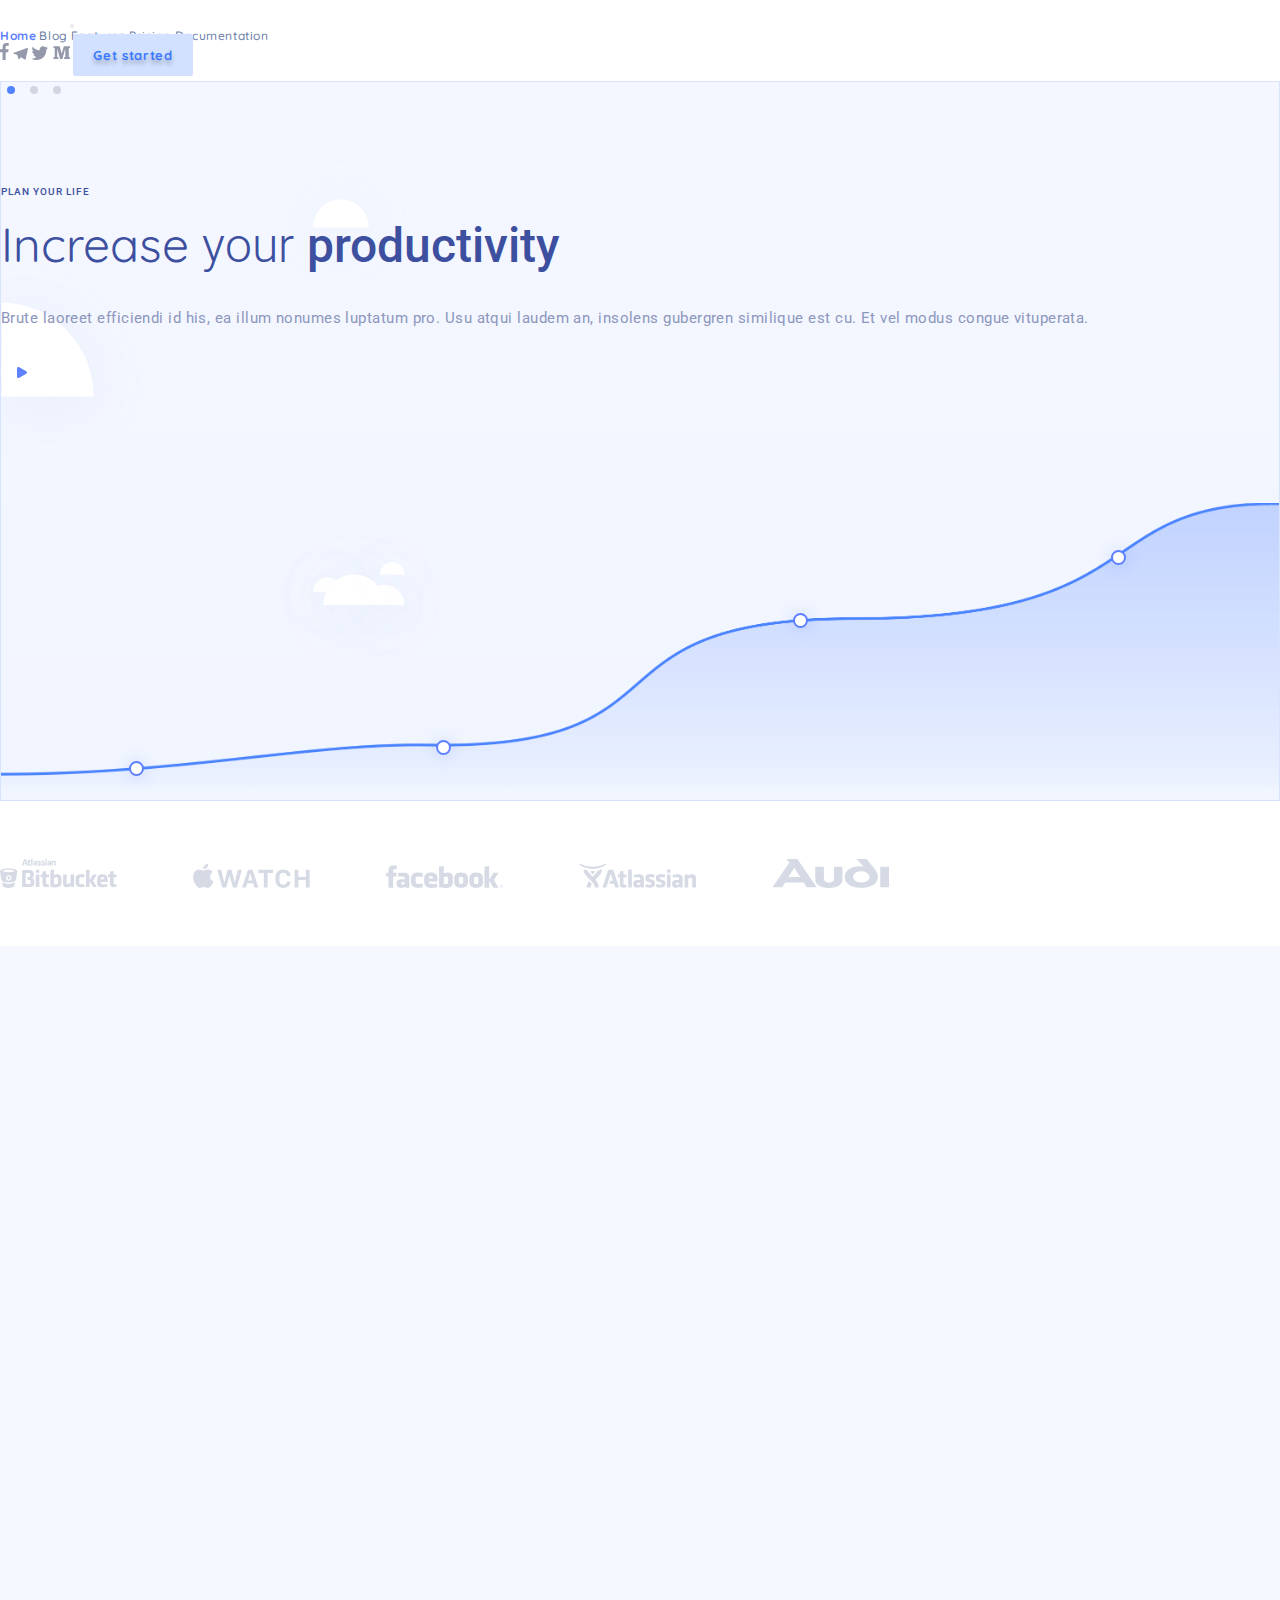
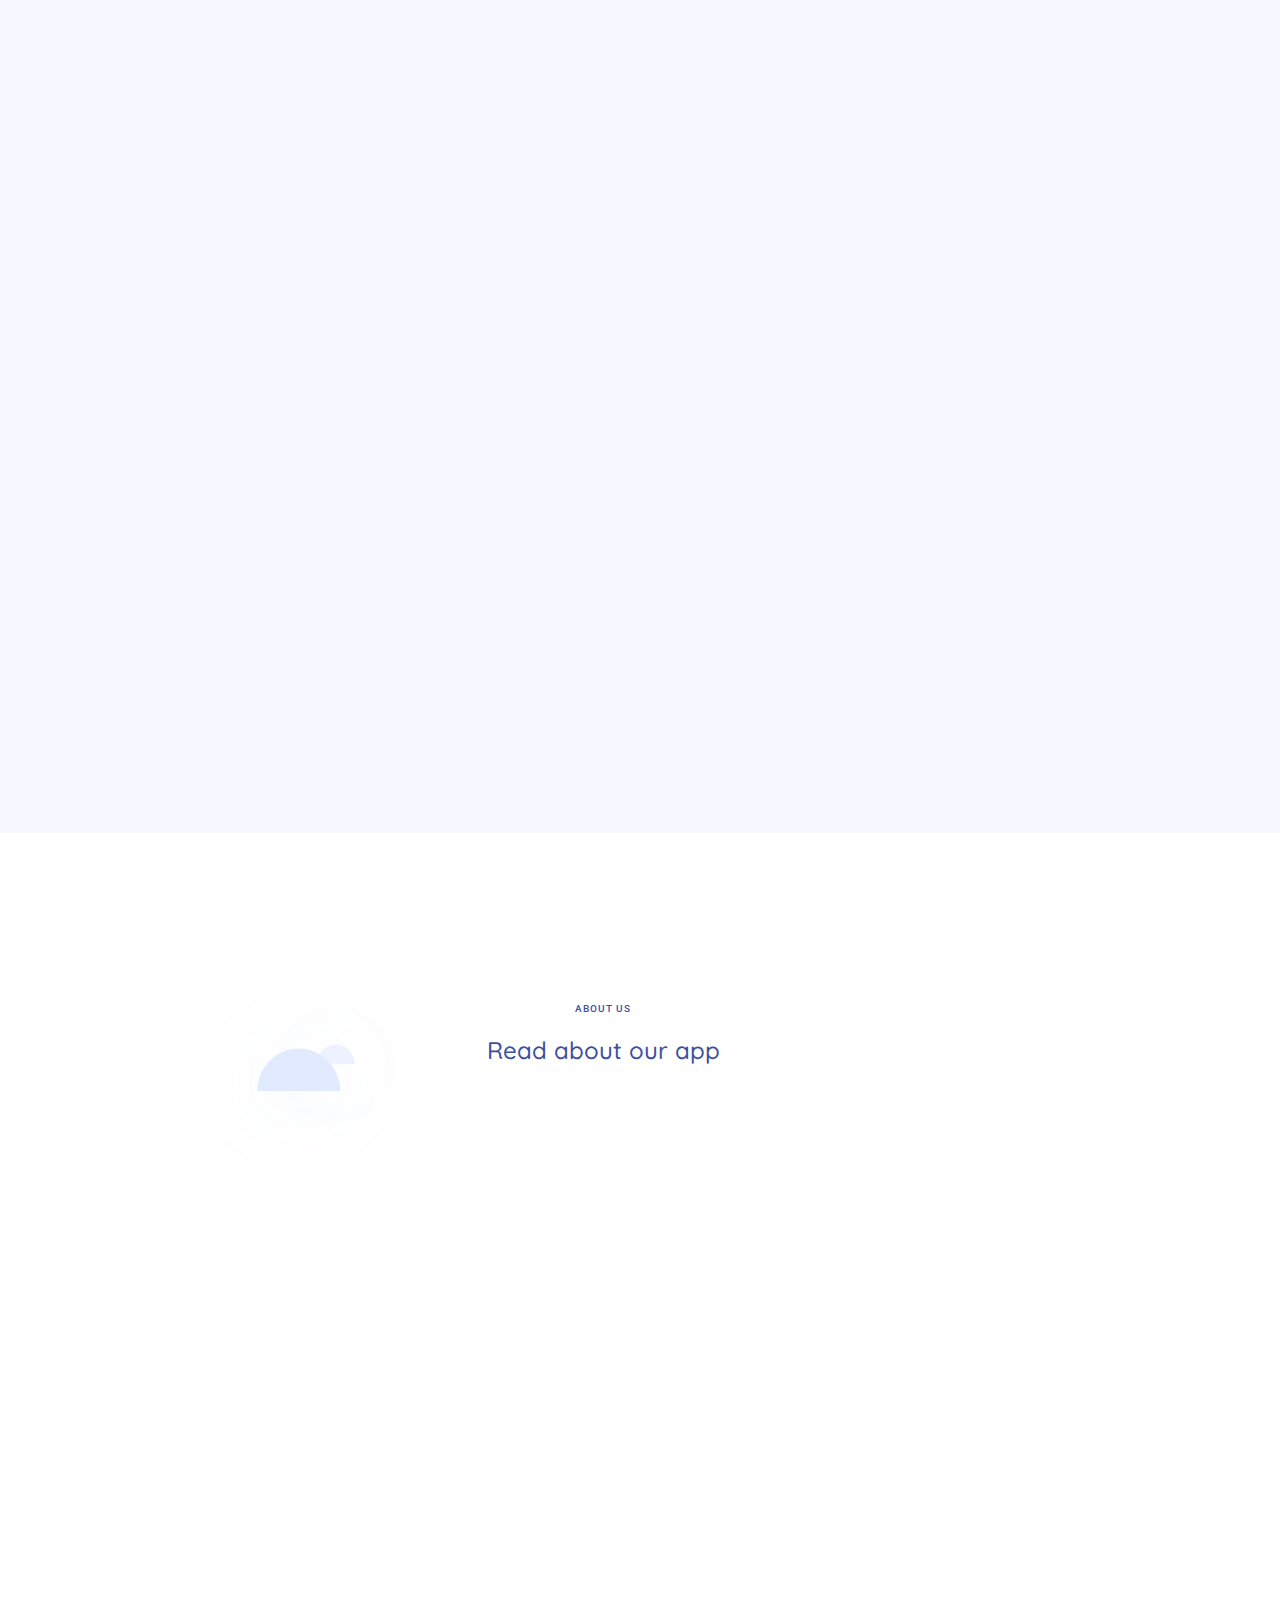
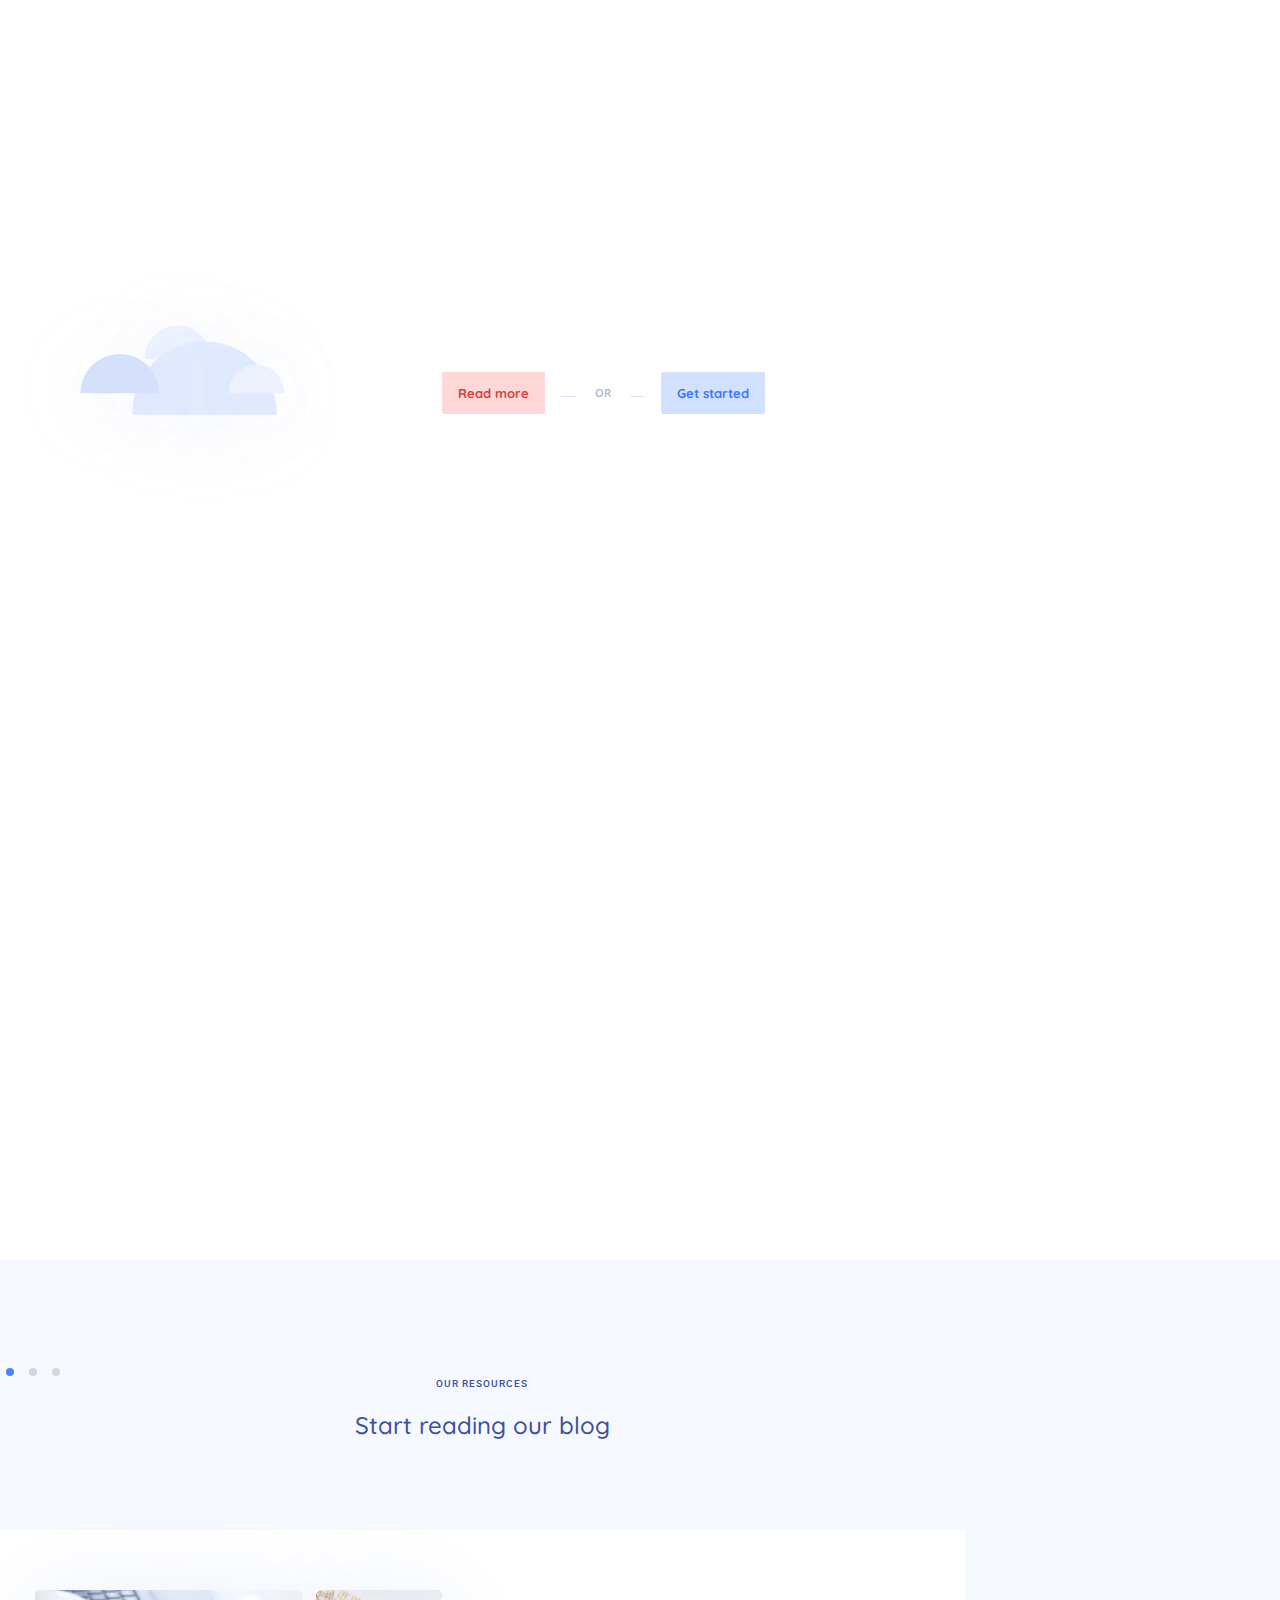
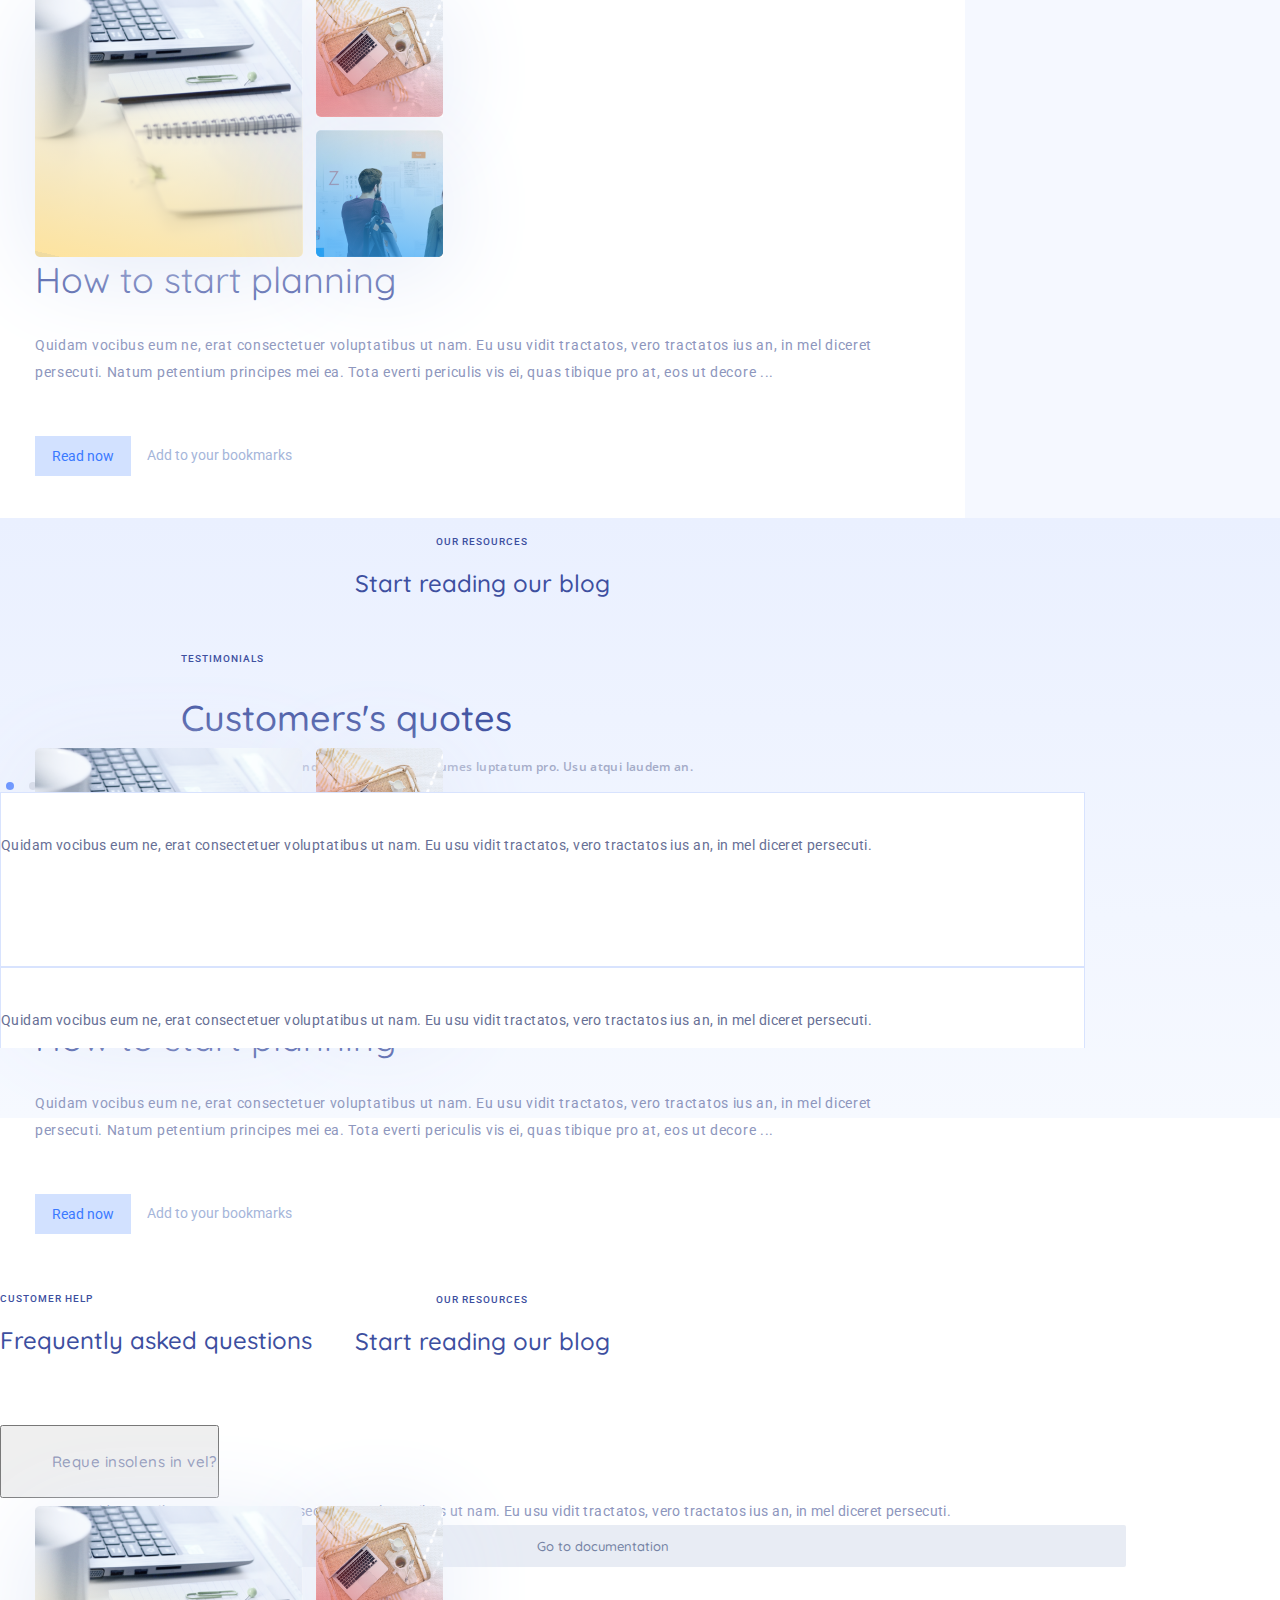
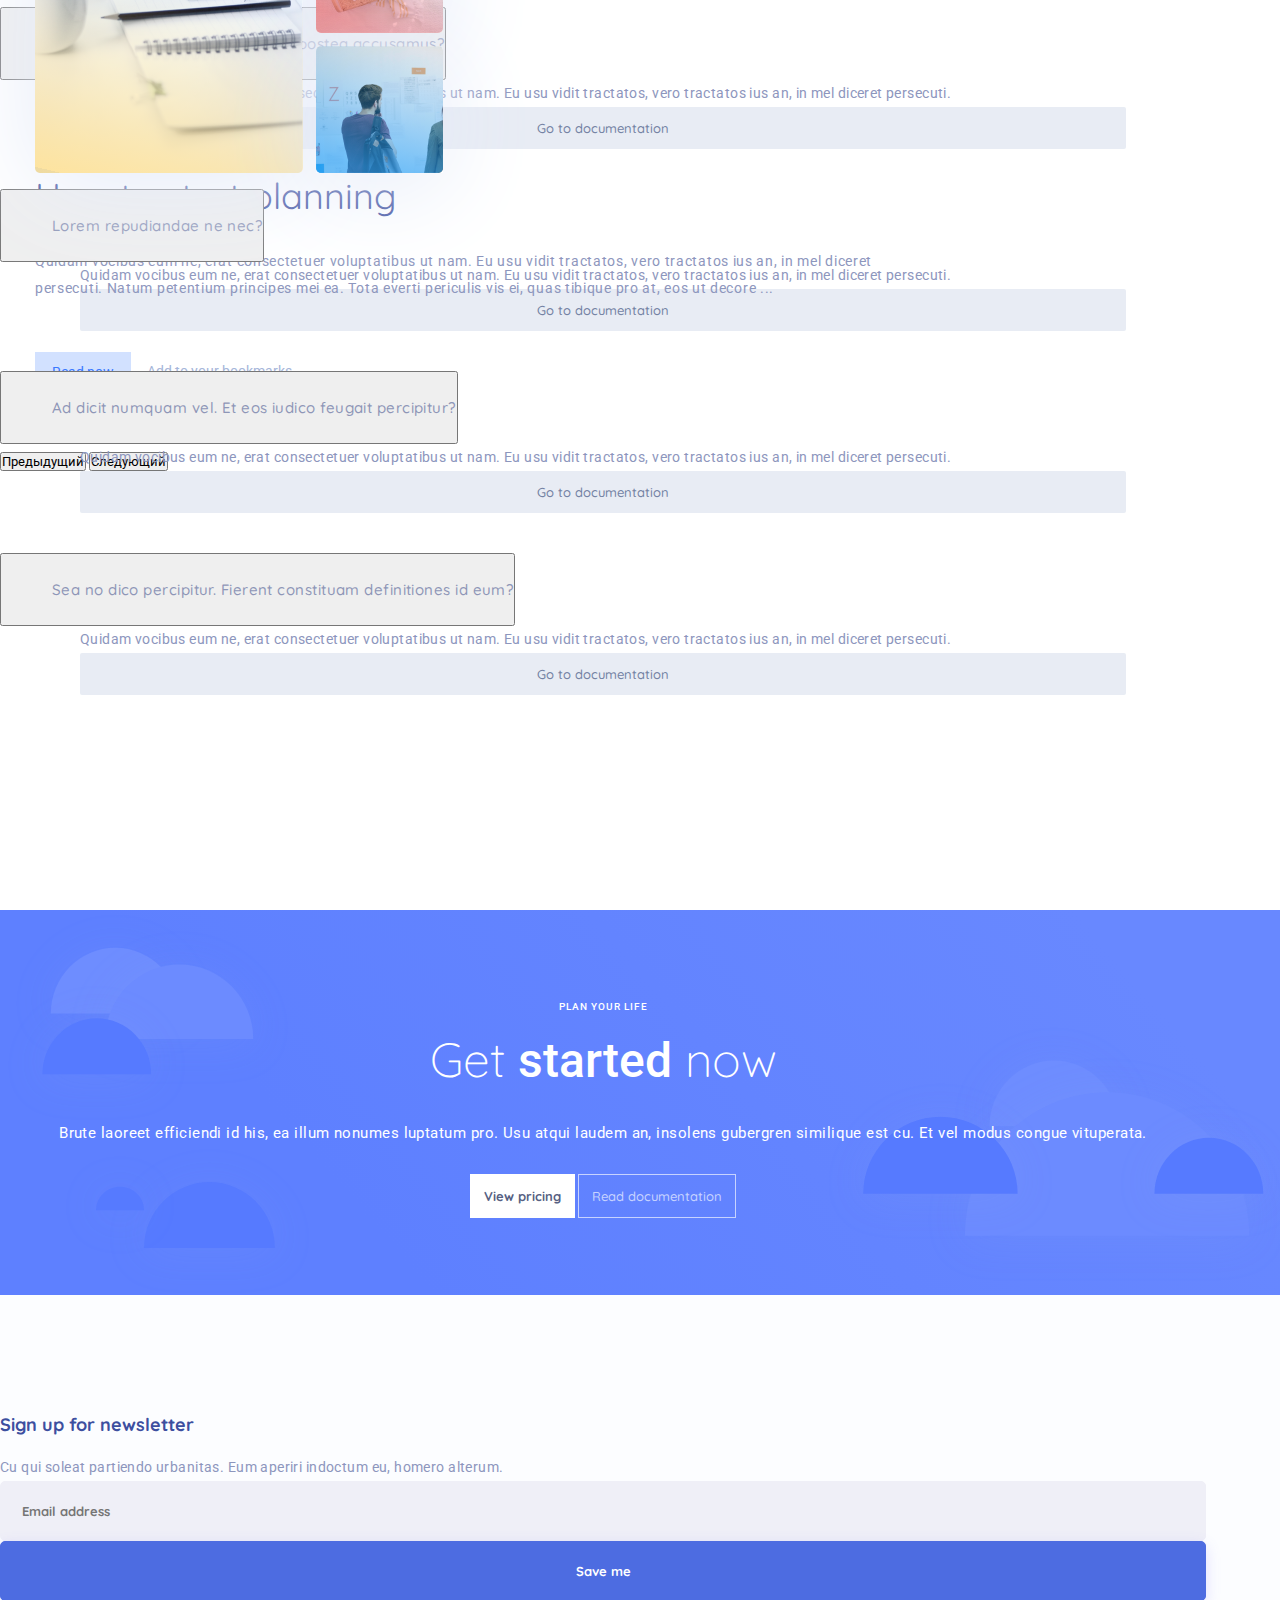
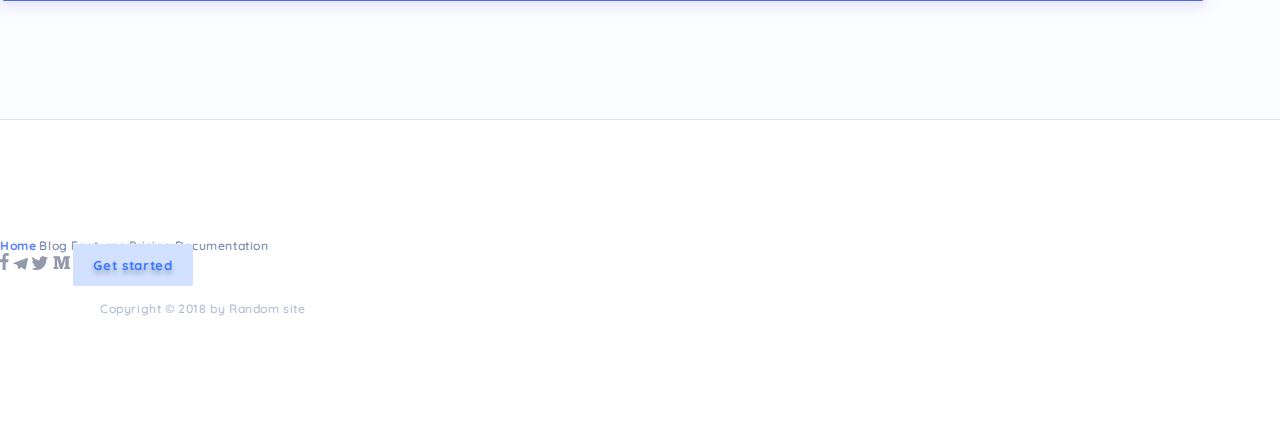
<file: html/index.html>
<!doctype html>
<html lang="en">
<head>
    <meta charset="UTF-8">
    <meta name="viewport"
          content="width=device-width, initial-scale=1">
    <meta http-equiv="X-UA-Compatible" content="ie=edge">
    <link rel="preconnect" href="https://fonts.googleapis.com">
    <link rel="preconnect" href="https://fonts.gstatic.com" crossorigin>
    <link href="https://fonts.googleapis.com/css2?family=Open+Sans:wght@500;600&family=Quicksand:wght@300;400;500;700&family=Roboto:wght@400;500&display=swap"
          rel="stylesheet">
    <link href="https://cdn.jsdelivr.net/npm/bootstrap@5.2.0-beta1/dist/css/bootstrap.min.css" rel="stylesheet" integrity="sha384-0evHe/X+R7YkIZDRvuzKMRqM+OrBnVFBL6DOitfPri4tjfHxaWutUpFmBp4vmVor" crossorigin="anonymous">
    <link rel="stylesheet" href="../assets/css/style.css">
    <link rel="stylesheet"
          href="https://cdn.jsdelivr.net/npm/animate.css@3.5.2/animate.min.css"
          integrity="sha384-OHBBOqpYHNsIqQy8hL1U+8OXf9hH6QRxi0+EODezv82DfnZoV7qoHAZDwMwEJvSw"
          crossorigin="anonymous">
    <title>Clean and Simple</title>
</head>
<body>
<header>
    <nav class="navbar navbar-expand-md navbar-light header-navbar">
        <div class="container">
            <div class="row w-100">
                <div class="col d-flex justify-content-between align-items-center">
                    <a class="navbar-brand" href="#"></a>
                    <button class="navbar-toggler" id="navbar-toggler" type="button" data-bs-toggle="collapse" data-bs-target="#navbarNavAltMarkup" aria-controls="navbarNavAltMarkup" aria-expanded="false" aria-label="Toggle navigation">
                        <span class="navbar-toggler-icon"></span>
                    </button>
                    <div class="collapse navbar-collapse" id="navbarNavAltMarkup">
                        <div class="navbar-nav menu-page">
                            <a class="nav-link active" aria-current="page" href="#">Home</a>
                            <a class="nav-link" href="#">Blog</a>
                            <a class="nav-link" href="#">Features</a>
                            <a class="nav-link" href="#">Pricing</a>
                            <a class="nav-link" href="#">Documentation</a>
                        </div>
                    </div>
                    <div class="collapse navbar-collapse menu-right" id="navbarNavAltMarkup1">
                        <div class="navbar-nav menu-icon">
                            <a class="nav-link" href="#">
                                <svg width="9" height="17" viewBox="0 0 9 17" fill="none" xmlns="http://www.w3.org/2000/svg">
                                    <path d="M5.65597 17V9.24548H8.22501L8.60969 6.2234H5.65597V4.294C5.65597 3.41904 5.89578 2.82278 7.13417 2.82278L8.71368 2.82208V0.119112C8.44051 0.0822826 7.5029 -1.65981e-08 6.41206 -1.65981e-08C4.13475 -1.65981e-08 2.57564 1.40836 2.57564 3.9947V6.2234H-2.3404e-08V9.24548H2.57564V17H5.65597Z" fill="currentColor"/>
                                </svg>
                            </a>
                            <a class="nav-link" href="#">
                                <svg width="15" height="13" viewBox="0 0 15 13" fill="none" xmlns="http://www.w3.org/2000/svg">
                                    <path d="M5.81972 12.0232C5.38191 12.0232 5.4563 11.8651 5.3053 11.4664L4.01782 7.41344L13.9283 1.78983" fill="currentColor"/>
                                    <path d="M5.81982 12.0232C6.15768 12.0232 6.30696 11.8754 6.49554 11.7L8.29744 10.0241L6.04979 8.72772" fill="#70788E"/>
                                    <path d="M6.04945 8.72806L11.4957 12.5768C12.1172 12.9048 12.5657 12.735 12.7205 12.0249L14.9374 2.03246C15.1644 1.16206 14.5906 0.76729 13.996 1.02547L0.978404 5.82666C0.0898302 6.16756 0.0950105 6.64173 0.816436 6.85301L4.15705 7.85032L11.8909 3.18335C12.256 2.97158 12.5911 3.08543 12.3161 3.31891" fill="currentColor"/>
                                </svg>
                            </a>
                            <a class="nav-link" href="#">
                                <svg width="18" height="14" viewBox="0 0 18 14" fill="none" xmlns="http://www.w3.org/2000/svg">
                                    <path fill-rule="evenodd" clip-rule="evenodd" d="M17.0328 1.84041C16.4253 2.11761 15.7726 2.30417 15.0877 2.38898C15.7868 1.95807 16.3239 1.27594 16.5767 0.46342C15.9222 0.862259 15.1973 1.15191 14.4257 1.308C13.8081 0.631966 12.9276 0.210602 11.9535 0.210602C10.0832 0.210602 8.56631 1.76885 8.56631 3.69017C8.56631 3.96313 8.59598 4.22867 8.65402 4.48334C5.83853 4.33759 3.3424 2.95159 1.67204 0.847419C1.38053 1.36154 1.2135 1.95887 1.2135 2.59648C1.2135 3.80359 1.81147 4.86853 2.72005 5.49303C2.16541 5.47448 1.64276 5.31812 1.18615 5.05709V5.10081C1.18615 6.7876 2.35476 8.19347 3.90258 8.51347C3.61882 8.59297 3.31957 8.63537 3.01181 8.63537C2.79357 8.63537 2.581 8.61417 2.37462 8.57309C2.80543 9.95591 4.05659 10.9619 5.53864 10.99C4.37931 11.9228 2.91868 12.4793 1.33113 12.4793C1.05768 12.4793 0.788618 12.4634 0.523682 12.4308C2.02249 13.4183 3.80327 13.9944 5.71599 13.9944C11.946 13.9944 15.3531 8.69155 15.3531 4.09365C15.3531 3.94259 15.3498 3.79286 15.3433 3.64313C16.0053 3.15286 16.5798 2.53937 17.0338 1.84107" fill="currentColor"/>
                                </svg>
                            </a>
                            <a class="nav-link" href="#">
                                <svg width="17" height="14" viewBox="0 0 17 14" fill="none" xmlns="http://www.w3.org/2000/svg">
                                    <path d="M17.0001 2.10651H16.3472C16.1047 2.10651 15.7619 2.45072 15.7619 2.67109V10.6583C15.7619 10.8789 16.1047 11.1796 16.3472 11.1796H17.0001V13.0755H11.084V11.1796H12.3223V2.78361H12.2616L9.36999 13.0755H7.13129L4.277 2.78361H4.20477V11.1796H5.44303V13.0755H0.48999V11.1796H1.12422C1.38542 11.1796 1.72825 10.8789 1.72825 10.6583V2.67109C1.72825 2.45072 1.38542 2.10651 1.12422 2.10651H0.48999V0.210635H6.68355L8.717 7.65872H8.77295L10.8252 0.210635H17.0001V2.10651Z" fill="currentColor"/>
                                </svg>
                            </a>
                            <a class="nav-link menu-button" href="#">Get started</a>
                        </div>
                    </div>
                </div>
            </div>
        </div>
    </nav>
</header>
<main>
    <section class="banner">
        <div class="banner__position_bg">
            <div class="banner__clouds">
                <div class="container">
                    <div class="row">
                        <div class="col">
                            <div id="carouselExampleCaptions_banner" class="carousel slide" data-bs-ride="carousel">
                                <div class="carousel-indicators">
                                    <button type="button" data-bs-target="#carouselExampleCaptions_banner" data-bs-slide-to="0" class="active" aria-current="true" aria-label="Slide 1"></button>
                                    <button type="button" data-bs-target="#carouselExampleCaptions_banner" data-bs-slide-to="1" aria-label="Slide 2"></button>
                                    <button type="button" data-bs-target="#carouselExampleCaptions_banner" data-bs-slide-to="2" aria-label="Slide 3"></button>
                                </div>
                                <div class="carousel-inner">
                                    <div class="carousel-item active">
                                        <div class="d-block w-100"></div>
                                        <div class="carousel-caption">
                                            <div class="banner__item-wrapper d-flex flex-column align-items-center">
                                                <h2 class="banner__description">PLAN YOUR LIFE</h2>
                                                <h1 class="banner__title">Increase <span class="regular">your</span> <span class="bold">productivity</span></h1>
                                                <p class="banner__text">Brute laoreet efficiendi id his, ea illum nonumes luptatum pro. Usu atqui laudem an, insolens gubergren similique est cu. Et vel modus congue vituperata.</p>
                                                <p class="banner__play">
                                                    <a href="#">
                                                        <svg width="10" height="11" viewBox="0 0 10 11" fill="none" xmlns="http://www.w3.org/2000/svg">
                                                            <path d="M9.23077 4.17675C10.2564 4.76486 10.2564 6.23514 9.23077 6.82325L2.30769 10.793C1.28205 11.3811 0 10.646 0 9.46976V1.53024C0 0.354015 1.28205 -0.381125 2.30769 0.206988L9.23077 4.17675Z" fill="#5E81FF"/>
                                                        </svg>
                                                    </a>
                                                </p>
                                            </div>
                                        </div>
                                    </div>
                                    <div class="carousel-item">
                                        <div class="d-block w-100"></div>
                                        <div class="carousel-caption">
                                            <div class="banner__item-wrapper d-flex flex-column align-items-center">
                                                <h2 class="banner__description">PLAN YOUR LIFE</h2>
                                                <h1 class="banner__title">Increase <span class="regular">your</span> <span class="bold">productivity</span></h1>
                                                <p class="banner__text">Brute laoreet efficiendi id his, ea illum nonumes luptatum pro. Usu atqui laudem an, insolens gubergren similique est cu. Et vel modus congue vituperata.</p>
                                                <p class="banner__play">
                                                    <a href="#">
                                                        <svg width="10" height="11" viewBox="0 0 10 11" fill="none" xmlns="http://www.w3.org/2000/svg">
                                                            <path d="M9.23077 4.17675C10.2564 4.76486 10.2564 6.23514 9.23077 6.82325L2.30769 10.793C1.28205 11.3811 0 10.646 0 9.46976V1.53024C0 0.354015 1.28205 -0.381125 2.30769 0.206988L9.23077 4.17675Z" fill="#5E81FF"/>
                                                        </svg>
                                                    </a>
                                                </p>
                                            </div>
                                        </div>
                                    </div>
                                    <div class="carousel-item">
                                        <div class="d-block w-100"></div>
                                        <div class="carousel-caption">
                                            <div class="banner__item-wrapper d-flex flex-column align-items-center">
                                                <h2 class="banner__description">PLAN YOUR LIFE</h2>
                                                <h1 class="banner__title">Increase <span class="regular">your</span> <span class="bold">productivity</span></h1>
                                                <p class="banner__text">Brute laoreet efficiendi id his, ea illum nonumes luptatum pro. Usu atqui laudem an, insolens gubergren similique est cu. Et vel modus congue vituperata.</p>
                                                <p class="banner__play">
                                                    <a href="#">
                                                        <svg width="10" height="11" viewBox="0 0 10 11" fill="none" xmlns="http://www.w3.org/2000/svg">
                                                            <path d="M9.23077 4.17675C10.2564 4.76486 10.2564 6.23514 9.23077 6.82325L2.30769 10.793C1.28205 11.3811 0 10.646 0 9.46976V1.53024C0 0.354015 1.28205 -0.381125 2.30769 0.206988L9.23077 4.17675Z" fill="#5E81FF"/>
                                                        </svg>
                                                    </a>
                                                </p>
                                            </div>
                                        </div>
                                    </div>
                                </div>
                                <button class="carousel-control-prev" type="button" data-bs-target="#carouselExampleCaptions_banner"  data-bs-slide="prev">
                                    <span class="carousel-control-prev-icon" aria-hidden="true"></span>
                                    <span class="visually-hidden">Предыдущий</span>
                                </button>
                                <button class="carousel-control-next" type="button" data-bs-target="#carouselExampleCaptions_banner"  data-bs-slide="next">
                                    <span class="carousel-control-next-icon" aria-hidden="true"></span>
                                    <span class="visually-hidden">Следующий</span>
                                </button>
                            </div>
                        </div>
                    </div>
                </div>
                <div class="banner__gradient d-none d-md-block">
                    <img alt="" src="../assets/img/gradient.png">
                    <div class="banner__svg_points">
                        <div class="svg_circle one"></div>
                        <div class="svg_circle two"></div>
                        <div class="svg_circle three"></div>
                        <div class="svg_circle four"></div>
                    </div>
                </div>
            </div>
        </div>
    </section>
    <section class="partners wow pulse">
        <div class="container">
            <div class="row justify-content-center">
                <div class="col-xl-9">
                    <nav class="partners__list">
                        <a href="#">
                            <svg width="117" height="29" viewBox="0 0 117 29" fill="none" xmlns="http://www.w3.org/2000/svg">
                                <path fill-rule="evenodd" clip-rule="evenodd" d="M14.9321 23.2004C14.7617 23.2004 14.677 23.2835 14.677 23.2835C14.677 23.2835 12.5431 24.9461 8.7024 24.9461C4.86351 24.9452 2.73231 23.2826 2.73231 23.2826C2.73231 23.2826 2.56199 23.2004 2.47729 23.2004C2.30607 23.2004 2.13484 23.2835 2.13484 23.532V23.6142C2.47638 25.3547 2.73231 26.5972 2.73231 26.7626C2.98732 28.006 5.5484 29 8.61952 29C11.6915 29 14.2517 28.006 14.5076 26.7626C14.5076 26.5972 14.7627 25.3547 15.0996 23.6142V23.532C15.1816 23.3657 15.0996 23.2004 14.9266 23.2004H14.9321ZM32.2531 19.1411C33.3624 18.561 33.7895 17.7323 33.7895 16.488V14.7485C33.7895 12.2634 32.2531 11.0218 29.0107 11.0218H22.5261C22.271 11.0218 22.0998 11.1881 22.0998 11.4375V27.6743C22.0998 27.9237 22.2701 28.09 22.5261 28.09H29.5226C32.5946 28.09 34.3861 26.5981 34.3861 24.0308V22.2886C34.3861 20.7984 33.6183 19.639 32.2531 19.1402V19.1411ZM38.909 15.4949H36.2677C36.0127 15.4949 35.8397 15.6612 35.8397 15.9106V27.6743C35.8397 27.922 36.0127 28.09 36.2677 28.09H38.9181C39.1731 28.09 39.3461 27.922 39.3461 27.6743V15.9097C39.3461 15.6621 39.1731 15.494 38.9181 15.494L38.909 15.4949ZM102.481 15.2473C98.9013 15.2473 97.1071 16.9868 97.1071 20.2174V23.4489C97.1071 26.7634 98.9013 28.3376 102.654 28.3376C104.193 28.3376 105.814 28.09 107.18 27.5912C107.351 27.509 107.521 27.3436 107.435 27.0942L107.009 25.2724C107.009 25.1884 106.924 25.023 106.839 25.023C106.753 24.9399 106.584 24.9399 106.497 24.9399C105.304 25.2715 104.109 25.4378 103 25.4378C101.037 25.4378 100.696 24.8576 100.696 23.532V23.1163H107.266C107.521 23.1163 107.694 22.9518 107.694 22.7033V20.3837C107.608 16.9037 105.987 15.2455 102.489 15.2455L102.481 15.2473ZM55.6398 25.3555C54.9567 25.3555 54.4467 25.3555 53.9367 25.2715V18.8864C54.7053 18.5504 55.729 18.2232 56.4959 18.2232C57.5205 18.2232 57.9477 18.6388 57.9477 19.5497V23.2729C57.9477 24.6817 57.6061 25.3449 55.6434 25.3449L55.6398 25.3555ZM116.306 25.6032C116.306 25.52 116.224 25.3555 116.139 25.2715C116.054 25.1831 115.884 25.1831 115.798 25.1831C115.286 25.2627 114.86 25.3511 114.518 25.3511C113.835 25.3511 113.58 25.1035 113.58 24.4402V18.2232H116.139C116.394 18.2232 116.564 18.0551 116.564 17.8075V15.9061C116.564 15.6585 116.394 15.4905 116.139 15.4905H113.579V12.5102C113.579 12.3422 113.492 12.2581 113.406 12.1759C113.321 12.0928 113.151 12.0928 113.065 12.0928L110.421 12.4288C110.166 12.4288 109.993 12.6764 109.993 12.8418V15.4931H108.545C108.29 15.4931 108.116 15.6594 108.116 15.9088V17.8128C108.116 18.0604 108.29 18.2285 108.545 18.2285H109.993V24.8541C109.993 27.0915 111.189 28.2501 113.663 28.2501C114.346 28.2501 115.539 28.0865 116.308 27.8344C116.479 27.7548 116.65 27.5868 116.563 27.3392L116.308 25.6005L116.306 25.6032ZM48.8163 25.6032C48.8163 25.52 48.7316 25.3555 48.646 25.2715C48.5613 25.1831 48.391 25.1831 48.3054 25.1831C47.8773 25.2627 47.3673 25.3511 47.0257 25.3511C46.3427 25.3511 46.0876 25.1035 46.0876 24.4402V18.2232H48.6469C48.9019 18.2232 49.075 18.0551 49.075 17.8075V15.9061C49.075 15.6585 48.9019 15.4905 48.6469 15.4905H46.0849V12.5102C46.0849 12.3422 45.9993 12.2581 45.9137 12.1759C45.8281 12.0928 45.6587 12.0928 45.5721 12.0928L42.9291 12.4288C42.6741 12.4288 42.5038 12.6764 42.5038 12.8418V15.4931H41.0484C40.7933 15.4931 40.6203 15.6594 40.6203 15.9088V17.8128C40.6203 18.0604 40.7915 18.2285 41.0484 18.2285H42.4983V24.8541C42.4983 27.0915 43.6914 28.2501 46.166 28.2501C46.849 28.2501 48.0422 28.0865 48.8072 27.8344C48.9802 27.7548 49.1487 27.5868 49.0622 27.3392L48.8072 25.6005L48.8163 25.6032ZM84.227 25.4378C84.227 25.3547 84.1414 25.1884 84.0567 25.1062C83.972 25.023 83.8017 25.023 83.7161 25.023C82.9483 25.1884 82.1805 25.2706 81.4118 25.2706C79.7059 25.2706 79.2788 24.8576 79.2788 23.4489V20.0529C79.2788 18.6432 79.7906 18.2294 81.4118 18.2294C81.8399 18.2294 82.778 18.3125 83.7161 18.477C83.8008 18.477 83.9711 18.477 84.0567 18.3947C84.1405 18.3125 84.2261 18.2294 84.2261 18.0631L84.5695 16.075C84.5695 15.8274 84.4829 15.6612 84.227 15.578C83.2042 15.2464 82.0093 15.1624 81.3271 15.1624C77.3161 15.1624 75.694 16.5721 75.694 20.0529V23.3657C75.694 26.8457 77.3152 28.2545 81.3244 28.2545C82.2625 28.2545 83.3718 28.0891 84.2252 27.8388C84.4802 27.7575 84.5667 27.5912 84.5667 27.3436L84.2243 25.4378H84.227ZM25.6919 25.1062H28.8504C30.2166 25.1062 30.7266 24.7745 30.7266 23.6974V22.4504C30.7266 21.3715 30.3022 20.9558 29.1054 20.9558H27.9943C27.7393 20.9558 27.5662 20.7878 27.5662 20.5402V18.4805C27.5662 18.2311 27.7393 18.0649 27.9943 18.0649H28.5918C29.7011 18.0649 30.1273 17.651 30.1273 16.657V15.1642C30.1273 14.584 29.9616 14.0039 28.5972 14.0039H25.6837V25.1062H25.6919ZM73.6439 15.4949H71.0026C70.7476 15.4949 70.5746 15.6612 70.5746 15.9106V24.029C69.6365 24.526 68.2703 25.023 67.5053 25.023C66.9069 25.023 66.6492 24.7754 66.6492 24.1944V15.9159C66.6492 15.6682 66.4761 15.5002 66.2211 15.5002H63.5717C63.3167 15.5002 63.1454 15.6682 63.1454 15.9159V24.5322C63.1454 27.0173 64.1673 28.3438 66.2147 28.3438C67.5809 28.3438 69.5427 27.8459 71.1638 27.1004L71.3342 27.7637C71.4225 27.9299 71.5937 28.0962 71.7622 28.0962H73.7267C73.9818 28.0962 74.153 27.9282 74.153 27.6805V15.9097C74.0674 15.7416 73.898 15.494 73.6411 15.494L73.6439 15.4949ZM8.70604 9.53077C3.92541 9.53077 0 10.7715 0 12.3457C0 12.7613 1.0237 18.6424 1.45086 20.9629C1.62117 22.0392 4.43818 23.5311 8.70331 23.5311C12.9694 23.5311 15.6998 22.0454 15.9558 20.9665C16.3747 18.6494 17.4039 12.7684 17.4039 12.3528C17.3128 10.7786 13.4785 9.53696 8.69693 9.53696L8.70604 9.53077ZM8.70604 21.6262C7.1714 21.6262 5.97647 20.4659 5.97647 18.9749C5.97647 17.4803 7.16957 16.3218 8.70513 16.3218C10.2407 16.3218 11.4356 17.4803 11.4356 18.9749C11.4356 20.381 10.2407 21.6191 8.70513 21.6191L8.70604 21.6262ZM96.5934 27.3427L93.0943 21.7093L96.5096 16.1644C96.5943 15.9963 96.5943 15.8354 96.5096 15.7487C96.4231 15.5869 96.2528 15.5011 96.0816 15.5011H93.1808C93.0096 15.5011 92.8383 15.5869 92.7527 15.7487L89.5104 21.222V11.1049C89.5104 10.8555 89.3373 10.6893 89.0823 10.6893H86.4365C86.1815 10.6893 86.0085 10.8555 86.0085 11.1049V27.5894C86.0085 27.8371 86.1815 28.0051 86.4365 28.0051H89.0814C89.3364 28.0051 89.5095 27.8371 89.5095 27.5894V22.2037L92.9194 27.8371C93.005 28.0051 93.1744 28.0873 93.2609 28.0873H96.1608C96.4158 28.0873 96.5889 27.9211 96.5889 27.6717C96.6727 27.5072 96.6727 27.4241 96.5889 27.3409L96.5934 27.3427ZM100.604 20.3032V19.8875C100.604 18.6494 101.2 18.1542 102.48 18.1542C103.931 18.1542 104.187 18.8175 104.187 19.8964V20.312H100.604V20.3032ZM8.70695 17.5696C9.45925 17.5696 10.0731 18.1692 10.0731 18.8962C10.0731 19.6302 9.45925 20.2227 8.70695 20.2227C7.95466 20.2227 7.3408 19.6302 7.3408 18.8962C7.3408 18.1692 7.95284 17.5696 8.70695 17.5696ZM57.4276 15.2526C56.148 15.2526 54.7828 15.5869 53.9303 15.9159V11.1934C53.9303 10.9457 53.7591 10.7777 53.5022 10.7777H50.8573C50.6023 10.7777 50.4293 10.9457 50.4293 11.1934V27.5983C50.4293 27.8459 50.6023 28.0139 50.7708 28.0139C52.392 28.2616 54.3547 28.4296 55.464 28.4296C60.4131 28.4296 61.4368 26.3584 61.4368 23.2914V19.7275C61.4368 16.7472 60.0707 15.2526 57.4267 15.2526H57.4276ZM36.2668 13.758C36.0118 13.758 35.8388 13.5918 35.8388 13.3424V11.1049C35.8388 10.8555 36.0118 10.6893 36.2668 10.6893H38.9126C39.1694 10.6893 39.3407 10.9387 39.3407 11.1049V13.3406C39.3407 13.5882 39.1694 13.7563 38.9126 13.7563H36.2668V13.758ZM8.70513 13.1743C5.63219 13.1743 3.15855 12.6791 3.15855 12.0158C3.15855 11.3526 5.63219 10.8555 8.70513 10.8555C11.7762 10.8555 14.2517 11.3526 14.2517 12.0141C14.2517 12.6773 11.7762 13.1752 8.70513 13.1752V13.1743ZM42.92 6.63006C42.4938 6.63006 41.8107 6.4638 41.4691 6.21441C41.3872 6.21441 41.3872 6.13305 41.3872 6.04992L41.5575 5.38665L41.6395 5.3044H41.8098C42.2378 5.39284 42.6622 5.47243 43.0885 5.47243C43.6076 5.47243 43.6076 5.31325 43.6076 5.05678C43.6076 4.8976 43.6076 4.72957 42.838 4.56154C41.6449 4.31392 41.4719 3.9867 41.4719 3.07581C41.4719 2.24805 41.7287 1.66968 43.2661 1.66968C43.6914 1.66968 44.2889 1.74927 44.6322 1.83417C44.6322 1.83417 44.7142 1.9173 44.7142 1.99954L44.6295 2.74241L44.5448 2.82554H44.3736C44.2224 2.82554 44.0402 2.8105 43.8544 2.79282L43.6932 2.7769C43.5074 2.75921 43.3253 2.74152 43.1759 2.74152C42.6641 2.74152 42.6641 2.82377 42.6641 3.07227C42.6641 3.40833 42.6641 3.40833 43.2615 3.57282C44.5402 3.90534 44.7097 4.15385 44.7097 5.14699C44.7097 6.05257 44.3727 6.63095 42.9519 6.63979H42.9191L42.92 6.63006ZM39.1631 6.63006C38.653 6.63006 38.0547 6.4638 37.4572 6.21441C37.3716 6.21441 37.3716 6.13305 37.3716 6.04992L37.5428 5.38665L37.6339 5.3044H37.8069C38.2323 5.39284 38.6594 5.47243 39.0857 5.47243C39.5957 5.47243 39.5957 5.31325 39.5957 5.05678C39.5957 4.8976 39.5957 4.72957 38.8288 4.56154C37.6357 4.31392 37.4627 3.9867 37.4627 3.07581C37.4627 2.24805 37.7204 1.66968 39.2569 1.66968C39.6831 1.66968 40.2806 1.74927 40.623 1.83417C40.7068 1.83417 40.7924 1.9173 40.7924 1.99954L40.7086 2.74594L40.6249 2.82819H40.5338C40.3853 2.82819 40.2032 2.8105 40.0174 2.79282L39.8571 2.77778C39.6713 2.76009 39.4891 2.74594 39.3379 2.74594C38.8188 2.74594 38.8188 2.82554 38.8188 3.07316C38.8188 3.40656 38.8188 3.40656 39.4181 3.57194C40.6977 3.90534 40.8689 4.15385 40.9536 5.1461C40.9536 6.05257 40.6167 6.63183 39.1959 6.64068H39.1631V6.63006ZM54.6097 1.74131C54.0969 1.74131 53.4139 1.90757 52.7317 2.15696L52.6461 1.90757C52.6461 1.82444 52.5614 1.82444 52.4758 1.82444H51.708C51.6224 1.82444 51.5368 1.90757 51.5368 1.98981V6.38244C51.5368 6.4638 51.6224 6.54693 51.708 6.54693H52.7317C52.8173 6.54693 52.902 6.4638 52.902 6.38156V3.3137C53.2436 3.14833 53.7554 2.98295 54.0969 2.98295C54.352 2.98295 54.4385 3.0652 54.4385 3.3137V6.38244C54.4385 6.4638 54.5232 6.54693 54.6088 6.54693H55.6289C55.7108 6.54693 55.8019 6.4638 55.8019 6.38156V3.14568C55.7108 2.15165 55.3738 1.73689 54.6088 1.73689L54.6097 1.74131ZM46.4173 1.82444H45.3927C45.308 1.82444 45.2233 1.90757 45.2233 1.98981V6.38244C45.2233 6.4638 45.308 6.54693 45.3936 6.54693H46.4228C46.5121 6.54693 46.5959 6.4638 46.5959 6.38156V1.98716C46.5959 1.90492 46.5121 1.82179 46.4228 1.82179L46.4173 1.82444ZM32.4234 0.00265309H31.3997C31.315 0.00265309 31.2294 0.0848987 31.2294 0.167144V6.38244C31.2294 6.4638 31.3113 6.54693 31.3933 6.54693H32.4225C32.5044 6.54693 32.59 6.4638 32.59 6.38156V0.165376C32.59 0.08313 32.5044 -1.30726e-08 32.4197 -1.30726e-08L32.4234 0.00265309ZM25.9387 0.250274C25.9387 0.167144 25.854 0.167144 25.7684 0.167144H24.2328C24.1472 0.167144 24.0616 0.250274 24.0616 0.250274L22.0943 6.29931V6.4638C22.0943 6.54693 22.1763 6.54693 22.261 6.54693H23.3722C23.4559 6.54693 23.5406 6.4638 23.5406 6.4638L24.9068 1.98893C24.9068 1.98893 24.9068 1.90757 25.0771 1.90757C25.1609 1.90757 25.2465 1.98981 25.2465 1.98981L25.8449 4.06187H24.9906C24.9032 4.06187 24.8175 4.14412 24.8175 4.14412L24.5625 4.96658V5.1293C24.5625 5.1293 24.6472 5.21243 24.7328 5.21243H26.181L26.5234 6.37271C26.5234 6.45407 26.609 6.45407 26.6946 6.45407H27.8058C27.8914 6.45407 27.8914 6.45407 27.9788 6.37006V6.20203L25.9387 0.24939V0.250274ZM34.7276 5.55291C35.1557 5.55291 35.4107 5.46978 35.581 5.38753V4.72426H34.7276C34.3861 4.72426 34.3014 4.88964 34.3014 5.13814C34.3014 5.46713 34.3852 5.55114 34.7203 5.55379H34.7276V5.55291ZM30.6319 5.55291C30.6319 5.46978 30.6319 5.46978 30.5472 5.46978H30.376C30.2057 5.55291 30.0344 5.55291 29.8641 5.55291C29.6091 5.55291 29.5226 5.46978 29.5226 5.22127V2.81846H30.4607C30.5472 2.81846 30.6319 2.73622 30.6319 2.65309V1.98981C30.6319 1.90757 30.5472 1.82444 30.4616 1.82444H29.5235V0.664156C29.5235 0.58191 29.5235 0.58191 29.4379 0.58191C29.4379 0.58191 29.3523 0.502318 29.2667 0.58191L28.2429 0.749939C28.1573 0.749939 28.0726 0.838375 28.0726 0.917968V1.90845H27.5608C27.4788 1.90845 27.3968 1.99512 27.3968 2.07648V2.82377C27.3968 2.90778 27.4843 2.9918 27.5699 2.9918H28.0827V5.47685C28.0827 6.30462 28.5089 6.71938 29.4488 6.71938C29.7038 6.71938 30.1301 6.63537 30.3869 6.55135C30.7275 6.38598 30.7275 6.38598 30.7275 6.30373L30.6419 5.55733L30.6319 5.55291ZM48.8063 5.55291C49.2344 5.55291 49.4894 5.46978 49.6597 5.38753V4.72426H48.8063C48.4657 4.72426 48.3801 4.88964 48.3801 5.13814C48.3801 5.46713 48.4638 5.55114 48.799 5.55379H48.8063V5.55291ZM34.9826 1.74131C34.4726 1.74131 33.8742 1.82444 33.448 1.90757C33.3624 1.90757 33.2777 1.98981 33.3624 2.07294L33.4535 2.73622C33.4535 2.81846 33.4535 2.81846 33.5427 2.81846H33.6274C34.0555 2.73622 34.4808 2.73622 34.8205 2.73622C35.5036 2.73622 35.6748 2.90159 35.6748 3.31547V3.73112H34.6457C33.621 3.73112 33.1948 4.14412 33.1948 5.0559C33.1948 5.96679 33.7066 6.4638 34.4744 6.4638C34.9845 6.4638 35.4125 6.29843 35.8388 6.13305V6.29843C35.8388 6.38156 35.9244 6.38156 36.0091 6.38156H36.7778C36.8597 6.38156 36.9508 6.29312 36.9508 6.21353V3.3933C36.9508 2.15077 36.4408 1.736 34.9908 1.736L34.9826 1.74131ZM48.9775 1.74131C48.4657 1.74131 47.8682 1.82444 47.441 1.90757C47.35 1.90757 47.268 1.98981 47.35 2.07294L47.4319 2.73622C47.4319 2.81846 47.4319 2.81846 47.5166 2.81846H47.6023C48.0303 2.73622 48.4556 2.73622 48.7954 2.73622C49.4784 2.73622 49.6515 2.90159 49.6515 3.31547V3.73112H48.6351C47.6123 3.73112 47.1851 4.14412 47.1851 5.0559C47.1851 5.96679 47.697 6.4638 48.4657 6.4638C48.9775 6.4638 49.4038 6.29843 49.8318 6.13305L49.9156 6.29843C49.9156 6.38156 50.0012 6.38156 50.0868 6.38156H50.8546C50.9402 6.38156 51.0249 6.29312 51.0249 6.21353V3.3933C50.9402 2.15077 50.4275 1.736 48.9775 1.736V1.74131ZM46.4183 0.00176874H45.3927C45.308 0.00176874 45.2233 0.0848987 45.2233 0.167144V0.995792C45.2233 1.07538 45.308 1.15498 45.3936 1.15498H46.4228C46.5121 1.15498 46.5959 1.07008 46.5959 0.986948V0.165376C46.5959 0.08313 46.5121 -1.30726e-08 46.4228 -1.30726e-08L46.4183 0.00176874Z" fill="currentColor"/>
                            </svg>
                        </a>
                        <a href="#">
                            <svg width="117" height="25" viewBox="0 0 117 25" fill="none" xmlns="http://www.w3.org/2000/svg">
                                <path fill-rule="evenodd" clip-rule="evenodd" d="M15.2126 6.51992C13.1534 6.37223 11.4065 7.63687 10.4329 7.63687C9.44383 7.63687 7.9192 6.55176 6.30258 6.58006C4.18049 6.61189 2.22325 7.77925 1.12942 9.6258C-1.07555 13.3428 0.566561 18.8488 2.71415 21.8627C3.76427 23.3378 5.01658 24.9969 6.66234 24.9368C8.24708 24.8757 8.84545 23.9401 10.7599 23.9401C12.6734 23.9401 13.2135 24.9368 14.8884 24.9049C16.5925 24.8757 17.6735 23.4033 18.7155 21.9202C19.9222 20.2107 20.4186 18.5561 20.4477 18.4659C20.4095 18.4535 17.1243 17.2269 17.0916 13.5524C17.0624 10.481 19.6745 9.00321 19.7938 8.93157C18.3102 6.81176 16.0196 6.57829 15.2126 6.51992ZM97.5088 18.5172V18.8426C97.5088 22.0502 95.0926 24.92 90.2436 24.92C85.4083 24.92 82.534 21.9724 82.534 16.821V14.6693C82.534 9.57097 85.422 6.53142 90.2564 6.53142C94.7956 6.53142 97.5088 9.31008 97.5088 12.7786V12.9607H93.8685C93.8685 11.2008 92.7136 9.63553 90.2828 9.63553C87.6907 9.63553 86.3874 11.3176 86.3874 14.6693V16.821C86.3874 20.2116 87.678 21.7902 90.3092 21.7902C92.9286 21.7902 93.8685 20.3549 93.8685 18.5172H97.5088ZM31.3087 19.5342H31.3624L34.6266 6.81883H38.481L41.7579 19.5342H41.8116L44.8481 6.81883H48.9038L43.8135 24.621H39.9582L36.5875 12.4522H36.5201L33.1484 24.621H29.3214L24.2174 6.81883H28.274L31.3087 19.5342ZM105.352 13.9654H112.846V6.81883H116.661V24.621H112.846V17.0306H105.352V24.621H101.552V6.81883H105.352V13.9654ZM80.0758 6.81883V9.89641H74.6103V24.621H70.8224V9.89641H65.3696V6.81883H80.0758ZM59.5398 6.81883L65.4361 24.6202H61.3659L60.0589 20.1338H54.26L52.9321 24.6202H49.1315L55.0415 6.81883H59.5398ZM59.2638 17.3958L57.2036 10.3271H57.1636L55.0715 17.3958H59.2638ZM13.8583 4.62473C12.9785 5.6046 11.5932 6.35012 10.2335 6.24842C10.0404 4.85467 10.7508 3.40077 11.5595 2.49165C12.4621 1.46756 13.984 0.700816 15.2427 0.653061C15.4048 2.07335 14.8155 3.50424 13.9412 4.52834L13.9002 4.57698L13.8583 4.62473Z" fill="currentColor"/>
                            </svg>
                        </a>
                        <a href="#">
                            <svg width="117" height="23" viewBox="0 0 117 23" fill="none" xmlns="http://www.w3.org/2000/svg">
                                <path fill-rule="evenodd" clip-rule="evenodd" d="M115.316 20.0765C116.111 20.0765 116.744 20.7044 116.744 21.4915C116.744 22.2874 116.111 22.9065 115.309 22.9065C114.515 22.9065 113.87 22.2874 113.87 21.4915C113.87 20.7044 114.515 20.0765 115.309 20.0765H115.316ZM23.3761 22.7172H19.4415L19.2739 21.7533C17.4761 22.7172 15.8731 22.8747 14.8166 22.8747C11.9295 22.8747 10.394 21.0069 10.394 18.421C10.394 15.3717 12.1863 14.2822 15.3923 14.2822H18.6528V13.6242C18.6528 12.0678 18.4707 11.6114 15.9934 11.6114H11.9696L12.3649 7.79098H16.7784C22.1921 7.79098 23.3797 9.45358 23.3797 13.6561V22.7172H23.3761ZM81.9931 16.7266C81.9931 19.8395 80.6689 22.8587 75.1259 22.8587C69.5775 22.8587 68.2278 19.8395 68.2278 16.7266V13.7197C68.2278 10.6068 69.5757 7.58758 75.1241 7.58758C80.6798 7.58758 82.0095 10.6068 82.0095 13.7215V16.7283L81.9931 16.7266ZM97.1083 16.7266C97.1083 19.8395 95.7822 22.8587 90.2411 22.8587C84.6908 22.8587 83.3411 19.8395 83.3411 16.7266V13.7197C83.3411 10.6068 84.689 7.58758 90.2393 7.58758C95.7767 7.58758 97.1064 10.6068 97.1064 13.7215V16.7283L97.1083 16.7266ZM115.309 20.2994C114.672 20.2994 114.143 20.83 114.143 21.4897C114.143 22.1619 114.672 22.6889 115.316 22.6889C115.963 22.7066 116.482 22.176 116.482 21.5039C116.482 20.8495 115.963 20.3153 115.316 20.3153H115.309V20.2994ZM7.24451 22.6872H2.52673V11.615H0.166016V7.79452H2.52491V5.50402C2.52491 2.39107 3.85463 0.537445 7.63979 0.537445H10.791V4.35789H8.82378C7.34834 4.35789 7.24998 4.88851 7.24998 5.88607L7.23176 7.79629H10.802L10.383 11.6167H7.23358V22.6889L7.24451 22.6872ZM115.038 22.3157H114.779V20.7363C114.925 20.7186 115.052 20.7009 115.253 20.7009C115.502 20.7009 115.664 20.7487 115.763 20.8176C115.861 20.8884 115.908 20.9945 115.908 21.1448C115.908 21.3518 115.77 21.4774 115.599 21.5287V21.541C115.737 21.5658 115.835 21.6896 115.872 21.9231C115.908 22.1672 115.945 22.2627 115.97 22.3122H115.697C115.661 22.2627 115.619 22.1176 115.588 21.9125C115.551 21.7091 115.442 21.6348 115.238 21.6348H115.056V22.314L115.038 22.3157ZM115.038 21.4402H115.225C115.438 21.4402 115.619 21.3642 115.619 21.1696C115.619 21.0316 115.517 20.8937 115.225 20.8937C115.141 20.8937 115.08 20.899 115.038 20.9061V21.4402ZM15.1136 18.3626C15.1136 19.1975 15.5216 19.6308 16.4178 19.6308C17.3832 19.6308 17.9515 19.3266 18.6546 19.0118V17.3403H16.5489C15.5507 17.3403 15.1136 17.5172 15.1136 18.3609V18.3626ZM60.1821 11.4009C59.2166 11.4009 58.5244 11.7016 57.8213 12.02V19.0595C58.4953 19.1214 58.8815 19.1214 59.5226 19.1214C61.836 19.1214 62.1493 18.0956 62.1493 16.6629V13.2952C62.1493 12.2411 61.785 11.3903 60.1821 11.3903V11.4009ZM75.1096 11.4009C73.503 11.4009 72.9474 12.2499 72.9474 13.2935V17.1493C72.9474 18.2105 73.503 19.0595 75.1096 19.0595C76.7125 19.0595 77.2699 18.2105 77.2699 17.1493V13.2935C77.2699 12.2393 76.7052 11.3886 75.1023 11.3886L75.1096 11.4009ZM36.7534 11.8785C34.3053 11.4717 33.6022 11.3833 32.4255 11.3833C30.3088 11.3833 29.6695 11.8307 29.6695 13.5765V16.8663C29.6695 18.6085 30.307 19.0595 32.4255 19.0595C33.604 19.0595 34.3053 18.9711 36.7534 18.5643V22.2857C34.6095 22.7544 33.2124 22.8764 32.032 22.8764C26.9645 22.8764 24.9499 20.2941 24.9499 16.5621V13.8913C24.9499 10.1522 26.9645 7.56459 32.032 7.56459C33.2124 7.56459 34.6095 7.6884 36.7534 8.15711V11.8785ZM51.5261 16.5656H42.8702V16.8663C42.8702 18.6085 43.5077 19.0595 45.6243 19.0595C47.5278 19.0595 48.6845 18.9711 51.129 18.5643V22.2857C48.7738 22.7544 47.546 22.8764 45.2327 22.8764C40.1688 22.8764 38.1651 20.2941 38.1651 16.5621V13.5022C38.1651 10.2354 39.6588 7.55928 44.8502 7.55928C50.0507 7.55928 51.5352 10.2035 51.5352 13.5022V16.5621L51.5261 16.5656ZM90.2228 11.4009C88.6199 11.4009 88.0643 12.2499 88.0643 13.2988V17.1599C88.0643 18.2211 88.6199 19.0701 90.2228 19.0701C91.8258 19.0701 92.3905 18.2211 92.3905 17.1599V13.297C92.3905 12.2411 91.8258 11.3903 90.2228 11.3903V11.4009ZM112.622 22.6854H107.509L103.181 15.6813V22.6854H98.4635V1.67827L103.181 0.917721V14.4396L107.507 7.78921H112.608L107.881 15.041L112.604 22.6819L112.622 22.6854ZM44.8374 11.0118C43.2345 11.0118 42.8702 11.8608 42.8702 12.922V13.511H46.8047V12.9167C46.8047 11.8732 46.4404 11.0171 44.8374 11.0171V11.0118ZM66.8707 16.6364C66.8707 20.2446 65.796 22.88 59.3478 22.88C57.0235 22.88 55.6573 22.6783 53.089 22.2963V1.67473L57.8068 0.914183V8.12527C58.8268 7.75738 60.1474 7.57166 61.3497 7.57166C66.0674 7.57166 66.8507 9.62338 66.8507 12.9185V16.6505L66.8707 16.6364Z" fill="currentColor"/>
                            </svg>
                        </a>
                        <a href="#">
                            <svg width="117" height="25" viewBox="0 0 117 25" fill="none" xmlns="http://www.w3.org/2000/svg">
                                <path fill-rule="evenodd" clip-rule="evenodd" d="M82.2614 16.4009C80.5674 15.9764 80.5674 15.9587 80.5674 15.0567C80.5674 14.4491 80.6293 14.159 82.0246 14.159C82.9827 14.159 84.3926 14.3182 85.2997 14.4721C85.4236 14.4898 85.5511 14.4633 85.6531 14.3837C85.7551 14.3129 85.8207 14.198 85.8353 14.0741L86.0939 12.0534C86.1121 11.8234 85.9664 11.6112 85.7296 11.5581C84.6731 11.3229 83.2159 11.169 82.0137 11.169C77.8059 11.169 76.9498 12.7078 76.9498 15.0195C76.9498 17.5603 77.4325 18.4155 80.6512 19.176C82.7714 19.6713 82.7714 20.0383 82.7714 20.6485C82.7714 21.4497 82.6986 21.7274 81.3142 21.7274C80.1958 21.7274 78.9025 21.5594 77.7658 21.264C77.6383 21.2339 77.5108 21.2534 77.4015 21.3171C77.2922 21.386 77.2139 21.4939 77.1902 21.6177L76.8423 23.5465C76.8004 23.7676 76.9334 23.9843 77.152 24.0533C78.3943 24.4424 80.1757 24.7077 81.4836 24.7077C85.5529 24.7077 86.3835 23.0451 86.3835 20.5689C86.3835 17.8274 85.8844 17.3144 82.2559 16.3823L82.2614 16.4V16.4009ZM71.7092 16.4009C70.0152 15.9764 70.0152 15.9587 70.0152 15.0567C70.0152 14.4491 70.0771 14.159 71.4724 14.159C72.4287 14.159 73.8404 14.3182 74.7475 14.4721C74.8714 14.4898 74.9989 14.4633 75.1009 14.3837C75.2029 14.3129 75.2685 14.198 75.2831 14.0741L75.5417 12.0534C75.5709 11.8234 75.4179 11.6112 75.1865 11.5581C74.1483 11.3229 72.691 11.169 71.4888 11.169C67.292 11.169 66.4249 12.7078 66.4249 15.0195C66.4249 17.5603 66.9168 18.4155 70.1336 19.176C72.2539 19.6713 72.2539 20.0383 72.2539 20.6485C72.2539 21.4497 72.181 21.7274 70.7966 21.7274C69.6764 21.7274 68.3831 21.5594 67.2446 21.264C67.1171 21.2339 66.9896 21.2534 66.8803 21.3171C66.771 21.386 66.6927 21.4939 66.669 21.6177L66.3047 23.5368C66.2683 23.7579 66.3958 23.9755 66.6199 24.0444C67.8585 24.4336 69.64 24.6989 70.9496 24.6989C75.0117 24.6989 75.8496 23.0363 75.8496 20.5601C75.8496 17.8185 75.3432 17.3056 71.7147 16.3735L71.7092 16.3912V16.4009ZM34.3586 7.10979C34.2985 6.9223 34.1218 6.79496 33.9178 6.79496H29.6035C29.4031 6.79496 29.2209 6.92142 29.1608 7.10714L23.7172 23.8561C23.6753 23.9887 23.699 24.1391 23.7864 24.254C23.8738 24.369 24.0123 24.4371 24.1598 24.4371H27.1289C27.3347 24.4371 27.5151 24.3044 27.5734 24.1187L31.323 11.7907C31.323 11.7907 31.4232 11.4812 31.7602 11.4812C32.1063 11.4812 32.1973 11.7996 32.1973 11.7996L33.9369 17.6452H31.6053C31.405 17.6452 31.2228 17.7805 31.1682 17.9724L30.4942 20.2894C30.4578 20.4221 30.4942 20.5724 30.5671 20.6786C30.6581 20.7909 30.8039 20.8554 30.9496 20.8554H34.9296L35.977 24.1214C36.0353 24.3071 36.2138 24.4344 36.4142 24.4344H39.3833C39.529 24.4344 39.6711 24.3637 39.7585 24.2487C39.8496 24.132 39.8751 23.9834 39.8314 23.8472L34.3823 7.07972L34.3641 7.10802L34.3586 7.10979ZM91.0995 11.4379H88.3672C88.1122 11.4379 87.9063 11.6386 87.9063 11.8862V24.0197C87.9063 24.2673 88.114 24.4725 88.369 24.4725H91.1013C91.3563 24.4725 91.5631 24.2717 91.5631 24.0214V11.8907C91.5631 11.643 91.3627 11.4458 91.1077 11.4458L91.0986 11.4387L91.0995 11.4379ZM52.3554 6.46774H49.6231C49.3681 6.46774 49.1622 6.66849 49.1622 6.91611V24.0197C49.1622 24.2673 49.3699 24.4725 49.6249 24.4725H52.3572C52.6122 24.4725 52.8181 24.2717 52.8181 24.0214V6.92054C52.8181 6.67291 52.6177 6.4757 52.3627 6.4757L52.3554 6.46863V6.46774ZM113.778 11.177C112.334 11.177 110.362 11.6616 108.696 12.4222L108.495 11.7677C108.441 11.5732 108.258 11.4449 108.053 11.4449H106.032C105.777 11.4449 105.567 11.6457 105.567 11.8933V24.0268C105.567 24.2744 105.767 24.4778 106.022 24.4778H108.755C109.01 24.4778 109.219 24.2779 109.219 24.0268V15.6253C110.203 15.1389 111.587 14.6348 112.41 14.6348C113.025 14.6348 113.253 14.8595 113.253 15.4573V24.0179C113.253 24.2691 113.463 24.4689 113.718 24.4689H116.45C116.705 24.4689 116.911 24.2691 116.911 24.0179V15.1097C116.911 12.5053 115.854 11.1832 113.776 11.1832H113.774L113.778 11.177ZM10.5056 18.3907C10.4327 18.32 10.3289 18.2448 10.1504 18.2448C9.92266 18.2448 9.78969 18.3969 9.73868 18.4712C8.46361 20.3637 7.80785 22.1501 7.71678 23.9454C7.71404 24.078 7.76505 24.2107 7.85795 24.308C7.94902 24.4141 8.08564 24.4672 8.22225 24.4672H11.2496C11.5138 24.4672 11.7324 24.2726 11.7506 24.025C11.8234 23.1583 12.0967 22.2916 12.6067 21.3896C12.7797 21.0712 12.6431 20.7794 12.5429 20.6529C12.042 20.0162 11.4291 19.3441 10.5183 18.419L10.5147 18.4013L10.5056 18.3907ZM61.2144 19.6819V21.2445C60.7682 21.4922 59.9485 21.8282 58.9557 21.8282C58.1087 21.8282 57.8446 21.5806 57.8446 20.7493C57.8446 19.9534 58.0085 19.7022 59.0104 19.7022H61.2144V19.6828V19.6819ZM100.031 19.6819V21.2445C99.576 21.4922 98.7563 21.8282 97.7727 21.8282C96.9257 21.8282 96.6616 21.5806 96.6616 20.7493C96.6616 19.9534 96.8255 19.7022 97.8273 19.7022H100.031V19.6828V19.6819ZM47.307 21.8795C47.2888 21.7522 47.2159 21.6407 47.1066 21.57C46.9973 21.4992 46.868 21.478 46.7405 21.5081C46.2487 21.6248 45.7933 21.6885 45.429 21.6885C44.755 21.6885 44.4454 21.4055 44.4454 20.7688V14.3394H47.0957C47.3507 14.3394 47.5584 14.136 47.5584 13.8884V11.8809C47.5584 11.6333 47.3489 11.4299 47.0939 11.4299H44.4526V8.34436C44.4526 8.2117 44.3907 8.09055 44.2887 8.00388C44.1885 7.9181 44.0519 7.88007 43.9244 7.89776L41.1921 8.26919C40.9626 8.29837 40.7914 8.48763 40.7914 8.71137V11.4352H39.3004C39.0454 11.4352 38.8378 11.636 38.8378 11.8836V13.8999C38.8378 14.1475 39.0563 14.3527 39.3114 14.3527H40.7977V21.1888C40.7977 23.5386 42.0673 24.7263 44.5738 24.7263C45.2842 24.7263 46.4973 24.5671 47.2879 24.3018C47.4973 24.231 47.6267 24.025 47.5921 23.8065L47.2961 21.8875L47.3052 21.8742L47.307 21.8795ZM59.3829 11.1832C57.9985 11.1832 56.3154 11.3954 55.0932 11.7226C54.8564 11.7845 54.7106 12.0012 54.7471 12.2267L55.0622 14.1546C55.0804 14.2722 55.1533 14.3784 55.2535 14.4491C55.3555 14.5199 55.483 14.5375 55.6068 14.5199C56.7416 14.3076 57.9147 14.1838 58.9075 14.1838C60.8747 14.1838 61.1917 14.5906 61.1917 15.8818V17.0138H58.2772C55.483 17.0138 54.288 18.1281 54.288 20.7635C54.288 23.275 55.5995 24.7077 57.8765 24.7077C59.2007 24.7077 60.5232 24.354 61.6343 23.6995L61.7527 24.1117C61.8073 24.3062 61.9895 24.4389 62.199 24.4389H64.4176C64.6726 24.4389 64.8785 24.2355 64.8785 23.9878V15.9225C64.8785 12.4558 63.3939 11.1646 59.3956 11.1646L59.3792 11.1734L59.3829 11.1832ZM98.1935 11.1832C96.8091 11.1832 95.1333 11.3954 93.9129 11.7226C93.6852 11.7845 93.5394 12.0012 93.5804 12.2267L93.8992 14.1546C93.9174 14.2722 93.9903 14.3784 94.0905 14.4491C94.1943 14.5199 94.3218 14.5375 94.4457 14.5199C95.575 14.3076 96.7408 14.1838 97.7426 14.1838C99.7099 14.1838 100.02 14.5906 100.02 15.8818V17.0138H97.1051C94.2999 17.0138 93.105 18.1281 93.105 20.7635C93.105 23.275 94.4138 24.7077 96.6934 24.7077C98.0168 24.7077 99.3347 24.354 100.446 23.6995L100.564 24.1117C100.619 24.3062 100.801 24.4389 101.01 24.4389H103.215C103.47 24.4389 103.679 24.2355 103.679 23.9878V15.9225C103.679 12.4558 102.194 11.1646 98.1962 11.1646L98.2008 11.1734L98.1935 11.1832ZM22.7882 6.5491C22.6971 6.48278 22.5924 6.44917 22.4849 6.44917C22.412 6.44917 22.3574 6.45978 22.3027 6.48101C21.2098 6.88251 20.1169 7.1885 19.1151 7.41313C18.9147 7.46619 18.7362 7.60769 18.6779 7.78456C17.9493 9.73015 16.0731 11.5873 14.124 13.5152C14.0512 13.586 13.9419 13.6921 13.7597 13.6921C13.5776 13.6921 13.4683 13.6037 13.3954 13.5276C11.4282 11.5909 9.57019 9.75138 8.84158 7.80578C8.76871 7.62891 8.60478 7.48741 8.40441 7.43435C7.40256 7.20442 6.29142 6.89489 5.21671 6.49693C5.16207 6.47924 5.09285 6.4704 5.03456 6.4704C4.92527 6.4704 4.81962 6.50577 4.73036 6.57033C4.59193 6.66761 4.52089 6.83564 4.53728 6.99482C4.70122 8.60967 5.36608 10.1874 6.55008 11.8411C7.67033 13.3976 9.11845 14.8391 10.5301 16.2311C13.1167 18.7958 15.5667 21.2189 15.7835 24.0312C15.8017 24.2823 16.0203 24.4787 16.2789 24.4787H19.3209C19.4575 24.4787 19.5905 24.4256 19.6852 24.3283C19.7799 24.231 19.8309 24.1019 19.8218 23.9693C19.7253 22.0918 18.9967 20.2107 17.5941 18.2183C17.3026 17.8026 16.993 17.3958 16.6623 16.9978C16.5294 16.8387 16.5858 16.6353 16.6879 16.5362L16.9975 16.232C18.4065 14.8435 19.8573 13.402 20.9776 11.8455C22.1616 10.1962 22.8173 8.62647 22.9858 7.01251C23.004 6.8489 22.9275 6.67645 22.7927 6.57652L22.8018 6.56325L22.7882 6.5491ZM13.7716 7.99946C14.7251 7.99946 15.2789 7.9402 15.472 7.9402C15.6906 7.9402 15.9274 8.11708 15.9274 8.38239C15.9274 8.45313 15.9091 8.5062 15.8909 8.55926C15.7634 8.8847 15.1805 10.0662 14.1058 11.0797C13.9783 11.1929 13.8508 11.2141 13.7597 11.2141C13.6687 11.2141 13.5229 11.1929 13.4009 11.0797C12.3262 10.0662 11.7506 8.88647 11.6249 8.55572C11.6067 8.50266 11.5885 8.4496 11.5885 8.37C11.5885 8.11354 11.8125 7.91898 12.0475 7.91898C12.2424 7.91898 12.7943 7.97204 13.7488 7.97204H13.7524L13.7707 7.98973L13.7716 7.99946ZM91.0977 6.47216H88.3727C88.1176 6.47216 87.91 6.66672 87.91 6.91434V9.24906C87.91 9.49668 88.1176 9.69832 88.3727 9.69832H91.105C91.36 9.69832 91.5667 9.50376 91.5667 9.25614V6.90285C91.5667 6.65523 91.36 6.45625 91.105 6.45625L91.0977 6.47747V6.47216ZM27.0779 0.902451C26.9568 0.743266 26.7682 0.65483 26.5679 0.65483C26.465 0.65483 26.3629 0.676054 26.2764 0.725579C22.5423 2.70655 18.2189 3.7554 13.767 3.75717C9.317 3.75717 4.99267 2.70655 1.26216 0.72381C1.17108 0.670748 1.07089 0.653061 0.97071 0.653061C0.770341 0.653061 0.579079 0.741497 0.460679 0.900682C0.28399 1.11293 0.278525 1.50205 0.579079 1.73198C2.44616 3.07621 4.50632 4.13745 6.69945 4.86263C8.97637 5.60549 11.3517 5.99461 13.767 5.99461C16.1842 5.99461 18.5613 5.60549 20.8346 4.86263C23.0295 4.13745 25.0897 3.07621 26.9604 1.73198C27.261 1.50205 27.2519 1.11293 27.0788 0.882995V0.902451H27.0779Z" fill="currentColor"/>
                            </svg>
                        </a>
                        <a href="#">
                            <svg width="117" height="29" viewBox="0 0 117 29" fill="none" xmlns="http://www.w3.org/2000/svg">
                                <path fill-rule="evenodd" clip-rule="evenodd" d="M105.843 17.6368C105.843 15.3331 104.873 12.6667 101.856 8.94974L94.5785 0H84.4471L90.215 6.27897C91.1868 7.32605 92.4245 8.26702 92.4245 8.26702C91.0219 7.48259 89.246 7.16864 87.8434 7.16864C84.5027 7.16864 81.1073 7.8496 78.089 9.47152C74.8558 11.1978 72.6973 14.0764 72.6973 17.8977C72.6973 20.8276 74.047 23.0783 75.7711 24.8046C79.651 28.5746 86.7122 28.9399 89.2997 28.9399C93.1267 28.9399 99.1105 28.1015 102.504 25.1194C104.5 23.3401 105.847 20.8807 105.847 17.6377L105.843 17.6368ZM117 7.74524H108.215V28.2598H117V7.74524ZM44.7786 28.2598L25.3746 0H14.4882L17.4965 3.45343L0.421387 28.2598H10.2304L13.1567 23.6027H31.658L34.6454 28.258H44.7786V28.2598ZM70.4868 19.6771V7.74524H61.973V16.9037C61.973 19.5214 61.8637 20.2519 61.7025 20.932C61.1105 22.8157 59.0612 23.6523 56.9574 23.6523C54.0475 23.6523 52.6995 22.553 52.1622 20.8258C51.9982 20.251 51.9463 19.6249 51.8926 18.9952C51.8379 18.316 51.8926 17.5829 51.8926 16.7976V7.74524H43.2694V19.7283C43.2694 22.3991 44.1847 24.3863 45.6939 25.7482C48.2805 28.2067 52.6467 28.9407 56.6896 28.9407C61.595 28.9407 65.3692 28.2598 68.0633 25.6951C69.4659 24.3863 70.4896 22.66 70.4896 19.6771H70.4868ZM97.4365 17.8977C97.4365 20.0423 95.9811 21.6651 94.1486 22.5548C92.6404 23.3401 90.8607 23.5488 89.297 23.5488C87.7341 23.5488 85.9016 23.2366 84.3925 22.5026C82.56 21.6138 81.1592 19.8866 81.1592 18.0012C81.1592 15.7523 82.9371 13.9729 85.0391 13.0824C86.3324 12.5058 87.8962 12.2971 89.1348 12.2971C90.3207 12.2971 92.0466 12.4536 93.3927 12.978C95.819 13.9729 97.4365 15.8557 97.4365 17.8977ZM28.2381 18.0879H16.5119L22.3554 8.726L28.239 18.0879H28.2381Z" fill="currentColor"/>
                            </svg>
                        </a>
                    </nav>
                </div>
            </div>
        </div>
    </section>
    <section class="app">
        <div class="container">
            <div class="row justify-content-end">
                <div class="col-xl-4 col-lg-5 col-xs-12">
                    <div class="app__content wow bounceInUp">
                        <p class="app__description">
                            DESKTOP AND MOBILE APP
                        </p>
                        <h2 class="app__title">
                            Plan <span>and</span> manage
                        </h2>
                        <p class="app__text">
                            Brute laoreet efficiendi id his, ea illum nonumes luptatum pro. Usu atqui laudem an, insolens gubergren similique est cu. Et vel modus congue vituperata. Solum patrioque no sea. Mea ex malis mollis oporteat. Eum an expetenda consequat.
                        </p>
                        <a href="#" class="app__view-video">
                            View video
                            <svg width="7" height="8" viewBox="0 0 7 8" fill="none" xmlns="http://www.w3.org/2000/svg">
                                <path d="M6 2.73354C6.66667 3.11844 6.66667 4.08069 6 4.46559L1.5 7.06367C0.833333 7.44857 0 6.96744 0 6.19764V1.00149C0 0.231691 0.833333 -0.249434 1.5 0.135467L6 2.73354Z" fill="white"/>
                            </svg>
                        </a>
                        <a href="#" class="app__features">
                            See features
                        </a>
                    </div>
                </div>
                <div class="col-xl-7 col-lg-7 col-xs-12">
                    <div class="app__img wow bounceInUp">
                        <div class="img-block">
                            <img src="../assets/img/illustration.png" alt="illustration">
                        </div>
                    </div>
                </div>
            </div>
        </div>
    </section>
    <section class="about">
        <div class="container">
            <div class="clouds">
                <div class="row">
                    <div class="col">
                        <p class="about__description">
                            ABOUT US
                        </p>
                        <h2 class="about__title">
                            Read about our app
                        </h2>
                    </div>
                </div>
                <div class="row justify-content-center">
                    <div class="col">
                        <ul class="about__list wow pulse d-flex">
                            <li class="about__item">
                                <p class="about__icon">
                                    <svg width="18" height="21" viewBox="0 0 18 21" fill="none" xmlns="http://www.w3.org/2000/svg">
                                        <path d="M2 7.87273V19H6.42105L9 17L11.5789 19H16V7.87273L9 2L2 7.87273Z" stroke="#4074F8" stroke-width="2.5"/>
                                    </svg>
                                </p>
                                <p class="about__choice">Overview</p>
                                <p class="about__text">
                                    Brute laoreet efficiendi id his, ea illum nonumes luptatum pro.
                                </p>
                            </li>
                            <li class="about__item">
                                <p class="about__icon">
                                    <svg width="28" height="18" viewBox="0 0 28 18" fill="none" xmlns="http://www.w3.org/2000/svg">
                                        <path d="M19.7544 16H12.0877H9.19945H2V5.94956V2H12.0877L13.7018 5.16129H19.7544V6.96774M19.7544 16L25 6.96774H19.7544M19.7544 16V6.96774" stroke="#4074F8" stroke-width="2.5"/>
                                    </svg>
                                </p>
                                <p class="about__choice">Files</p>
                                <p class="about__text">
                                    No vim nulla vitae intellegat. Ei enim error ius, solet atomorum conceptam ex has.
                                </p>
                            </li>
                            <li class="about__item">
                                <p class="about__icon">
                                    <svg width="22" height="20" viewBox="0 0 22 20" fill="none" xmlns="http://www.w3.org/2000/svg">
                                        <path d="M2 2V6.94956V13.5H4.28115L5.5 17L9 13.5H13.7018H19.7544V7.96774V2H17H12.5H2Z" stroke="#4074F8" stroke-width="2.5"/>
                                    </svg>
                                </p>
                                <p class="about__choice">Meeting chats</p>
                                <p class="about__text">
                                    Vim ne tacimates neglegentur. Erat diceret omittam at est.
                                </p>
                            </li>
                            <li class="about__item">
                                <p class="about__icon">

                                    <svg width="21" height="19" viewBox="0 0 21 19" fill="none" xmlns="http://www.w3.org/2000/svg">
                                        <path d="M2 11.9677V17.5H4.28115H9H13.7018H19.2544V11.9677M6.75439 5L10.7544 2M14.7544 5L10.7544 2M10.7544 2V12.5" stroke="#4074F8" stroke-width="2.5"/>
                                    </svg>
                                </p>
                                <p class="about__choice">Save events</p>
                                <p class="about__text">
                                    Nisl idque mel ea, nominati voluptatum.
                                </p>
                            </li>
                        </ul>
                    </div>
                </div>
                <div class="row">
                    <div class="col">
                        <div class="about__button">
                            <a href="#" class="about__read">Read more</a>
                            <p class="about__or">
                                <svg width="15" height="1" viewBox="0 0 15 1" fill="none" xmlns="http://www.w3.org/2000/svg">
                                    <line y1="0.5" x2="15" y2="0.5" stroke="#DAE4FE"/>
                                </svg>
                                <span>OR</span>
                                <svg width="15" height="1" viewBox="0 0 15 1" fill="none" xmlns="http://www.w3.org/2000/svg">
                                    <line y1="0.5" x2="15" y2="0.5" stroke="#DAE4FE"/>
                                </svg>
                            </p>
                            <a href="#" class="about__get">Get started</a>
                        </div>
                    </div>
                </div>
            </div>
        </div>
    </section>
    <section class="analytics">
        <div class="container">
            <div class="row">
                <div class="col-sm-6">
                    <div class="analytics__productivity wow slideInLeft">
                        <div class="analytics__icon">
                            <svg width="67" height="68" viewBox="0 0 67 68" fill="none" xmlns="http://www.w3.org/2000/svg">
                                <path d="M2 33.625C2 16.159 16.2412 2 33.8085 2C37.0463 2 40.1712 2.48098 43.1147 3.375" stroke="white" stroke-width="4" stroke-linecap="round" stroke-linejoin="round"/>
                                <path fill-rule="evenodd" clip-rule="evenodd" d="M26.9628 40.4307C30.7436 44.1895 36.873 44.1895 40.6537 40.4307C44.4343 36.6719 60.0847 10.2499 58.7018 8.87494C57.3188 7.49994 30.7436 23.0602 26.9628 26.819C23.1823 30.5778 23.1823 36.6719 26.9628 40.4307ZM33.808 36.3751C35.3356 36.3751 36.5742 35.1439 36.5742 33.6251C36.5742 32.1063 35.3356 30.8751 33.808 30.8751C32.2805 30.8751 31.0422 32.1063 31.0422 33.6251C31.0422 35.1439 32.2805 36.3751 33.808 36.3751Z" fill="white"/>
                                <ellipse cx="6.14901" cy="50.125" rx="2.76596" ry="2.75" fill="white"/>
                                <ellipse cx="17.2127" cy="61.125" rx="2.76596" ry="2.75" fill="white"/>
                                <ellipse cx="33.8084" cy="65.25" rx="2.76596" ry="2.75" fill="white"/>
                                <ellipse cx="50.4041" cy="61.125" rx="2.76596" ry="2.75" fill="white"/>
                                <ellipse cx="60.085" cy="50.125" rx="2.76596" ry="2.75" fill="white"/>
                                <ellipse cx="64.234" cy="33.625" rx="2.76596" ry="2.75" fill="white"/>
                            </svg>
                        </div>
                        <p class="analytics__amount productivity-amount"><span id="productivity-amount" >89</span>%</p>
                        <p class="analytics__text productivity-text">
                            Customers who have increased their productivity
                        </p>
                    </div>
                </div>
                <div class="col-sm-6">
                    <div class="analytics__users wow slideInRight">
                        <div class="analytics__icon">
                            <svg width="75" height="66" viewBox="0 0 75 66" fill="none" xmlns="http://www.w3.org/2000/svg">
                                <ellipse cx="28.6252" cy="17.5" rx="15.6369" ry="15.5" stroke="#5E80FF" stroke-width="4" stroke-linecap="round" stroke-linejoin="round"/>
                                <path d="M55.2501 64.0001C55.2501 49.6556 43.3296 38.0271 28.625 38.0271C13.9204 38.0271 2 49.6556 2 64.0001" stroke="#5E80FF" stroke-width="4" stroke-linecap="round" stroke-linejoin="round"/>
                                <ellipse cx="62.0117" cy="20.2229" rx="6.45334" ry="6.49324" stroke="#5E80FF" stroke-width="3" stroke-linecap="round" stroke-linejoin="round"/>
                                <path d="M72.9999 39.7027C72.9999 33.6935 68.0804 28.8221 62.0118 28.8221C55.9432 28.8221 51.0237 33.6935 51.0237 39.7027" stroke="#5E80FF" stroke-width="3" stroke-linecap="round" stroke-linejoin="round"/>
                            </svg>
                        </div>
                        <p class="analytics__amount users-amount"><span id="users-amount">3120</span></p>
                        <p class="analytics__text users-text">
                            Users who have used our application
                        </p>
                    </div>
                </div>
            </div>
        </div>
    </section>
    <section class="blog">
        <div class="container">
            <div class="row">
                <div class="col">
                    <div id="carouselExampleCaptions" class="carousel slide" data-bs-ride="carousel">
                        <div class="carousel-indicators">
                            <button type="button" data-bs-target="#carouselExampleCaptions" data-bs-slide-to="0" class="active" aria-current="true" aria-label="Slide 1"></button>
                            <button type="button" data-bs-target="#carouselExampleCaptions" data-bs-slide-to="1" aria-label="Slide 2"></button>
                            <button type="button" data-bs-target="#carouselExampleCaptions" data-bs-slide-to="2" aria-label="Slide 3"></button>
                        </div>
                        <div class="carousel-inner h-100">
                            <div class="carousel-item active">
                                <div class="d-block w-100"></div>
                                <div class="carousel-caption">
                                    <h5 class="blog__description">OUR RESOURCES</h5>
                                    <p class="blog__title">Start reading our blog</p>
                                    <div class="row blog__card">
                                        <div class="col blog__img">
                                            <div class="blog__left_img">
                                                <img src="../assets/img/photo1.png" alt="photo1">
                                            </div>
                                            <div class="blog__right_img">
                                                <div class="first_child_img">
                                                    <img src="../assets/img/photo2.png" alt="photo2">
                                                </div>
                                                <div class="second_child_img">
                                                    <img src="../assets/img/photo3.png" alt="photo3">
                                                </div>
                                            </div>
                                        </div>
                                        <div class="col blog__info">
                                            <h2 class="blog__info-title">
                                                How to start planning
                                            </h2>
                                            <p class="blog__info-text">
                                                Quidam vocibus eum ne, erat consectetuer voluptatibus ut nam. Eu usu vidit tractatos, vero tractatos ius an, in mel diceret persecuti. Natum petentium principes mei ea. Tota everti periculis vis ei, quas tibique pro at, eos ut decore ...
                                            </p>
                                            <a href="#" class="blog__info-read">Read now</a>
                                            <a href="#" class="blog__info-add">Add to your bookmarks</a>
                                        </div>
                                    </div>
                                </div>
                            </div>
                            <div class="carousel-item">
                                <div class="d-block w-100"></div>
                                <div class="carousel-caption">
                                    <h5 class="blog__description">OUR RESOURCES</h5>
                                    <p class="blog__title">Start reading our blog</p>
                                    <div class="row blog__card">
                                        <div class="col blog__img">
                                            <div class="blog__left_img">
                                                <img src="../assets/img/photo1.png" alt="photo1">
                                            </div>
                                            <div class="blog__right_img">
                                                <div class="first_child_img">
                                                    <img src="../assets/img/photo2.png" alt="photo2">
                                                </div>
                                                <div class="second_child_img">
                                                    <img src="../assets/img/photo3.png" alt="photo3">
                                                </div>
                                            </div>
                                        </div>
                                        <div class="col blog__info">
                                            <h2 class="blog__info-title">
                                                How to start planning
                                            </h2>
                                            <p class="blog__info-text">
                                                Quidam vocibus eum ne, erat consectetuer voluptatibus ut nam. Eu usu vidit tractatos, vero tractatos ius an, in mel diceret persecuti. Natum petentium principes mei ea. Tota everti periculis vis ei, quas tibique pro at, eos ut decore ...
                                            </p>
                                            <a href="#" class="blog__info-read">Read now</a>
                                            <a href="#" class="blog__info-add">Add to your bookmarks</a>
                                        </div>
                                    </div>
                                </div>
                            </div>
                            <div class="carousel-item">
                                <div class="d-block w-100"></div>
                                <div class="carousel-caption">
                                    <h5 class="blog__description">OUR RESOURCES</h5>
                                    <p class="blog__title">Start reading our blog</p>
                                    <div class="row blog__card">
                                        <div class="col blog__img">
                                            <div class="blog__left_img">
                                                <img src="../assets/img/photo1.png" alt="photo1">
                                            </div>
                                            <div class="blog__right_img">
                                                <div class="first_child_img">
                                                    <img src="../assets/img/photo2.png" alt="photo2">
                                                </div>
                                                <div class="second_child_img">
                                                    <img src="../assets/img/photo3.png" alt="photo3">
                                                </div>
                                            </div>
                                        </div>
                                        <div class="col blog__info">
                                            <h2 class="blog__info-title">
                                                How to start planning
                                            </h2>
                                            <p class="blog__info-text">
                                                Quidam vocibus eum ne, erat consectetuer voluptatibus ut nam. Eu usu vidit tractatos, vero tractatos ius an, in mel diceret persecuti. Natum petentium principes mei ea. Tota everti periculis vis ei, quas tibique pro at, eos ut decore ...
                                            </p>
                                            <a href="#" class="blog__info-read">Read now</a>
                                            <a href="#" class="blog__info-add">Add to your bookmarks</a>
                                        </div>
                                    </div>
                                </div>
                            </div>
                        </div>
                        <button class="carousel-control-prev" type="button" data-bs-target="#carouselExampleCaptions"  data-bs-slide="prev">
                            <span class="carousel-control-prev-icon" aria-hidden="true"></span>
                            <span class="visually-hidden">Предыдущий</span>
                        </button>
                        <button class="carousel-control-next" type="button" data-bs-target="#carouselExampleCaptions"  data-bs-slide="next">
                            <span class="carousel-control-next-icon" aria-hidden="true"></span>
                            <span class="visually-hidden">Следующий</span>
                        </button>
                    </div>
                </div>
            </div>
        </div>
    </section>
    <section class="customers">
        <div class="container">
            <div class="row">
                <div class="col-lg-6 col-xs-12">
                    <div class="customers__info">
                        <p class="customers__description">
                            TESTIMONIALS
                        </p>
                        <h2 class="customers__title">
                            Customers's quotes
                        </h2>
                        <p class="customers__text">
                            Brute laoreet efficiendi id his, ea illum nonumes luptatum pro. Usu atqui laudem an.
                        </p>
                    </div>
                </div>
                <div class="col-lg-6 col-xs-12">
                    <div id="carouselExampleCaptions_three" class="carousel slide" data-bs-ride="false">
                        <div class="carousel-indicators">
                            <button type="button" data-bs-target="#carouselExampleCaptions_three" data-bs-slide-to="0" class="active" aria-current="true" aria-label="Slide 1"></button>
                            <button type="button" data-bs-target="#carouselExampleCaptions_three" data-bs-slide-to="1" aria-label="Slide 2"></button>
                            <button type="button" data-bs-target="#carouselExampleCaptions_three" data-bs-slide-to="2" aria-label="Slide 3"></button>
                            <button type="button" data-bs-target="#carouselExampleCaptions_three" data-bs-slide-to="3" aria-label="Slide 4"></button>
                            <button type="button" data-bs-target="#carouselExampleCaptions_three" data-bs-slide-to="4" aria-label="Slide 5"></button>
                            <button type="button" data-bs-target="#carouselExampleCaptions_three" data-bs-slide-to="5" aria-label="Slide 6"></button>
                            <button type="button" data-bs-target="#carouselExampleCaptions_three" data-bs-slide-to="6" aria-label="Slide 7"></button>
                            <button type="button" data-bs-target="#carouselExampleCaptions_three" data-bs-slide-to="7" aria-label="Slide 8"></button>
                            <button type="button" data-bs-target="#carouselExampleCaptions_three" data-bs-slide-to="8" aria-label="Slide 9"></button>
                        </div>
                        <div class="carousel-inner">
                            <div class="carousel-item active">
                                <div class="customers__card d-block w-80">
                                    <div class="carousel-caption">
                                        <p class="customers__card-text">Quidam vocibus eum ne, erat consectetuer voluptatibus ut nam. Eu usu vidit tractatos, vero tractatos ius an, in mel diceret persecuti.
                                        </p>
                                        <div class="customers__img">
                                            <img src="../assets/img/card1.png" alt="card1">
                                        </div>
                                    </div>
                                </div>
                            </div>
                            <div class="carousel-item">
                                <div class="customers__card d-block w-80">
                                    <div class="carousel-caption">
                                        <p class="customers__card-text">Quidam vocibus eum ne, erat consectetuer voluptatibus ut nam. Eu usu vidit tractatos, vero tractatos ius an, in mel diceret persecuti.
                                        </p>
                                        <div class="customers__img">
                                            <img src="../assets/img/card1.png" alt="card1">
                                        </div>
                                    </div>
                                </div>
                            </div>
                            <div class="carousel-item">
                                <div class="customers__card d-block w-80">
                                    <div class="carousel-caption">
                                        <p class="customers__card-text">Quidam vocibus eum ne, erat consectetuer voluptatibus ut nam. Eu usu vidit tractatos, vero tractatos ius an, in mel diceret persecuti.
                                        </p>
                                        <div class="customers__img">
                                            <img src="../assets/img/card1.png" alt="card1">
                                        </div>
                                    </div>
                                </div>
                            </div>
                            <div class="carousel-item">
                                <div class="customers__card d-block w-80">
                                    <div class="carousel-caption">
                                        <p class="customers__card-text">Quidam vocibus eum ne, erat consectetuer voluptatibus ut nam. Eu usu vidit tractatos, vero tractatos ius an, in mel diceret persecuti.
                                        </p>
                                        <div class="customers__img">
                                            <img src="../assets/img/card1.png" alt="card1">
                                        </div>
                                    </div>
                                </div>
                            </div>
                            <div class="carousel-item">
                                <div class="customers__card d-block w-80">
                                    <div class="carousel-caption">
                                        <p class="customers__card-text">Quidam vocibus eum ne, erat consectetuer voluptatibus ut nam. Eu usu vidit tractatos, vero tractatos ius an, in mel diceret persecuti.
                                        </p>
                                        <div class="customers__img">
                                            <img src="../assets/img/card1.png" alt="card1">
                                        </div>
                                    </div>
                                </div>
                            </div>
                            <div class="carousel-item">
                                <div class="customers__card d-block w-80">
                                    <div class="carousel-caption">
                                        <p class="customers__card-text">Quidam vocibus eum ne, erat consectetuer voluptatibus ut nam. Eu usu vidit tractatos, vero tractatos ius an, in mel diceret persecuti.
                                        </p>
                                        <div class="customers__img">
                                            <img src="../assets/img/card1.png" alt="card1">
                                        </div>
                                    </div>
                                </div>
                            </div>
                            <div class="carousel-item">
                                <div class="customers__card d-block w-80">
                                    <div class="carousel-caption">
                                        <p class="customers__card-text">Quidam vocibus eum ne, erat consectetuer voluptatibus ut nam. Eu usu vidit tractatos, vero tractatos ius an, in mel diceret persecuti.
                                        </p>
                                        <div class="customers__img">
                                            <img src="../assets/img/card1.png" alt="card1">
                                        </div>
                                    </div>
                                </div>
                            </div>
                            <div class="carousel-item">
                                <div class="customers__card d-block w-80">
                                    <div class="carousel-caption">
                                        <p class="customers__card-text">Quidam vocibus eum ne, erat consectetuer voluptatibus ut nam. Eu usu vidit tractatos, vero tractatos ius an, in mel diceret persecuti.
                                        </p>
                                        <div class="customers__img">
                                            <img src="../assets/img/card1.png" alt="card1">
                                        </div>
                                    </div>
                                </div>
                            </div>
                            <div class="carousel-item">
                                <div class="customers__card d-block w-80">
                                    <div class="carousel-caption">
                                        <p class="customers__card-text">Quidam vocibus eum ne, erat consectetuer voluptatibus ut nam. Eu usu vidit tractatos, vero tractatos ius an, in mel diceret persecuti.
                                        </p>
                                        <div class="customers__img">
                                            <img src="../assets/img/card1.png" alt="card1">
                                        </div>
                                    </div>
                                </div>
                            </div>
                        </div>
                        <button class="carousel-control-prev" type="button" data-bs-target="#carouselExampleCaptions_three" data-bs-slide="prev">
                            <span class="carousel-control-prev-icon" aria-hidden="true"></span>
                            <span class="visually-hidden">Previous</span>
                        </button>
                        <button class="carousel-control-next" type="button" data-bs-target="#carouselExampleCaptions_three" data-bs-slide="next">
                            <span class="carousel-control-next-icon" aria-hidden="true"></span>
                            <span class="visually-hidden">Next</span>
                        </button>
                    </div>
                </div>
            </div>
        </div>
    </section>
    <section class="faq">
        <div class="container">
            <div class="row justify-content-center text-center">
                <div class="col-xl-4 col-md-6">
                    <div class="faq__info">
                        <p class="faq__description">CUSTOMER HELP</p>
                        <h2 class="faq__title">Frequently asked questions</h2>
                    </div>
                </div>
            </div>
            <div class="row justify-content-center">
                <div class="col-xl-8 col-lg-10">
                    <div class="accordion accordion-flush" id="accordionFlushExample">
                        <div class="accordion-item">
                            <h2 class="accordion-header" id="flush-headingOne">
                                <button class="accordion-button collapsed" type="button" data-bs-toggle="collapse" data-bs-target="#flush-collapseOne" aria-expanded="false" aria-controls="flush-collapseOne">
                                    Reque insolens in vel?
                                </button>
                            </h2>
                            <div id="flush-collapseOne" class="accordion-collapse collapse" aria-labelledby="flush-headingOne" data-bs-parent="#accordionFlushExample">
                                <div class="accordion-body row justify-content-between align-items-center">
                                    <div class="col-lg-8 col-xs-12 faq__text">
                                        Quidam vocibus eum ne, erat consectetuer voluptatibus ut nam. Eu usu vidit tractatos, vero tractatos ius an, in mel diceret persecuti.
                                    </div>
                                    <div class="col-lg-3 col-md-6 faq__button">
                                        <a href="#">Go to documentation</a>
                                    </div>
                                </div>
                            </div>
                        </div>
                        <div class="accordion-item">
                            <h2 class="accordion-header" id="flush-headingTwo">
                                <button class="accordion-button collapsed" type="button" data-bs-toggle="collapse" data-bs-target="#flush-collapseTwo" aria-expanded="false" aria-controls="flush-collapseTwo">
                                    Vis rebum error graecis ea, id sit postea accusamus?
                                </button>
                            </h2>
                            <div id="flush-collapseTwo" class="accordion-collapse collapse" aria-labelledby="flush-headingTwo" data-bs-parent="#accordionFlushExample">
                                <div class="accordion-body row justify-content-between align-items-center">
                                    <div class="col-lg-8 col-xs-12 faq__text">
                                        Quidam vocibus eum ne, erat consectetuer voluptatibus ut nam. Eu usu vidit tractatos, vero tractatos ius an, in mel diceret persecuti.
                                    </div>
                                    <div class="col-lg-3 col-md-6 faq__button">
                                        <a href="#">Go to documentation</a>
                                    </div>
                                </div>
                            </div>
                        </div>
                        <div class="accordion-item">
                            <h2 class="accordion-header" id="flush-headingThree">
                                <button class="accordion-button collapsed" type="button" data-bs-toggle="collapse" data-bs-target="#flush-collapseThree" aria-expanded="false" aria-controls="flush-collapseThree">
                                    Lorem repudiandae ne nec?
                                </button>
                            </h2>
                            <div id="flush-collapseThree" class="accordion-collapse collapse" aria-labelledby="flush-headingThree" data-bs-parent="#accordionFlushExample">
                                <div class="accordion-body row justify-content-between align-items-center">
                                    <div class="col-lg-8 col-xs-12 faq__text">
                                        Quidam vocibus eum ne, erat consectetuer voluptatibus ut nam. Eu usu vidit tractatos, vero tractatos ius an, in mel diceret persecuti.
                                    </div>
                                    <div class="col-lg-3 col-md-6 faq__button">
                                        <a href="#">Go to documentation</a>
                                    </div>
                                </div>
                            </div>
                        </div>
                        <div class="accordion-item">
                            <h2 class="accordion-header" id="flush-headingFour">
                                <button class="accordion-button collapsed" type="button" data-bs-toggle="collapse" data-bs-target="#flush-collapseFour" aria-expanded="false" aria-controls="flush-collapseFour">
                                    Ad dicit numquam vel. Et eos iudico feugait percipitur?
                                </button>
                            </h2>
                            <div id="flush-collapseFour" class="accordion-collapse collapse" aria-labelledby="flush-headingFour" data-bs-parent="#accordionFlushExample">
                                <div class="accordion-body row justify-content-between align-items-center">
                                    <div class="col-lg-8 col-xs-12 faq__text">
                                        Quidam vocibus eum ne, erat consectetuer voluptatibus ut nam. Eu usu vidit tractatos, vero tractatos ius an, in mel diceret persecuti.
                                    </div>
                                    <div class="col-lg-3 col-md-6 faq__button">
                                        <a href="#">Go to documentation</a>
                                    </div>
                                </div>
                            </div>
                        </div>
                        <div class="accordion-item">
                            <h2 class="accordion-header" id="flush-headingFive">
                                <button class="accordion-button collapsed" type="button" data-bs-toggle="collapse" data-bs-target="#flush-collapseFive" aria-expanded="false" aria-controls="flush-collapseFive">
                                    Sea no dico percipitur. Fierent constituam definitiones id eum?
                                </button>
                            </h2>
                            <div id="flush-collapseFive" class="accordion-collapse collapse" aria-labelledby="flush-headingFive" data-bs-parent="#accordionFlushExample">
                                <div class="accordion-body row justify-content-between align-items-center">
                                    <div class="col-lg-8 col-xs-12 faq__text">
                                        Quidam vocibus eum ne, erat consectetuer voluptatibus ut nam. Eu usu vidit tractatos, vero tractatos ius an, in mel diceret persecuti.
                                    </div>
                                    <div class="col-lg-3 col-md-6 faq__button">
                                        <a href="#">Go to documentation</a>
                                    </div>
                                </div>
                            </div>
                        </div>
                    </div>
                </div>
            </div>
        </div>
    </section>
    <section class="plan">
        <div class="plan__clouds">
            <div class="container">
                <div class="row justify-content-center">
                    <div class="col-xl-8 col-lg-10">
                        <p class="plan__description">
                            PLAN YOUR LIFE
                        </p>
                        <h2 class="plan__title">
                            Get <span>started</span> now
                        </h2>
                        <p class="plan__text">
                            Brute laoreet efficiendi id his, ea illum nonumes luptatum pro. Usu atqui laudem an, insolens gubergren similique est cu. Et vel modus congue vituperata.
                        </p>
                        <div class="plan__button">
                            <a class="plan__view" href="#">View pricing</a>
                            <a class="plan__read" href="#">Read documentation</a>
                        </div>
                    </div>
                </div>
            </div>
        </div>
    </section>
    <section class="singUp">
        <div class="container">
            <div class="row justify-content-end">
                <div class="col-md-5 col-lg-4">
                    <div class="singUp__info">
                        <h2 class="singUp__title">
                            Sign up for newsletter
                        </h2>
                        <p class="singUp__text">
                            Cu qui soleat partiendo urbanitas. Eum aperiri indoctum eu, homero alterum.
                        </p>
                    </div>
                </div>
                <form class="col-md-6">
                    <div class="row">
                        <div class="col-sm-7">
                            <div class="singUp__form">
                                <label>
                                    <input class="singUp__input" type="email" name="email" placeholder="Email address">
                                </label>
                            </div>
                        </div>
                        <div class="col-sm-4">
                            <button class="singUp__button" type="submit">
                                Save me
                            </button>
                        </div>
                    </div>
                </form>
            </div>
        </div>
    </section>
</main>

<footer class="footer">
    <nav class="navbar navbar-expand-md navbar-light header-navbar">
        <div class="container">
            <div class="row w-100">
                <div class="col d-flex flex-wrap align-items-center">
                    <a class="navbar-brand" href="#"></a>
                    <div class="collapse navbar-collapse" id="navbarNavAltMarkup_footer">
                        <div class="navbar-nav menu-page">
                            <a class="nav-link active" aria-current="page" href="#">Home</a>
                            <a class="nav-link" href="#">Blog</a>
                            <a class="nav-link" href="#">Features</a>
                            <a class="nav-link" href="#">Pricing</a>
                            <a class="nav-link" href="#">Documentation</a>
                        </div>
                    </div>
                    <div class="collapse navbar-collapse menu-right" id="navbarNavAltMarkup1_footer">
                        <div class="navbar-nav menu-icon">
                            <a class="nav-link" href="#">
                                <svg width="9" height="17" viewBox="0 0 9 17" fill="none" xmlns="http://www.w3.org/2000/svg">
                                    <path d="M5.65597 17V9.24548H8.22501L8.60969 6.2234H5.65597V4.294C5.65597 3.41904 5.89578 2.82278 7.13417 2.82278L8.71368 2.82208V0.119112C8.44051 0.0822826 7.5029 -1.65981e-08 6.41206 -1.65981e-08C4.13475 -1.65981e-08 2.57564 1.40836 2.57564 3.9947V6.2234H-2.3404e-08V9.24548H2.57564V17H5.65597Z" fill="currentColor"/>
                                </svg>
                            </a>
                            <a class="nav-link" href="#">
                                <svg width="15" height="13" viewBox="0 0 15 13" fill="none" xmlns="http://www.w3.org/2000/svg">
                                    <path d="M5.81972 12.0232C5.38191 12.0232 5.4563 11.8651 5.3053 11.4664L4.01782 7.41344L13.9283 1.78983" fill="currentColor"/>
                                    <path d="M5.81982 12.0232C6.15768 12.0232 6.30696 11.8754 6.49554 11.7L8.29744 10.0241L6.04979 8.72772" fill="#70788E"/>
                                    <path d="M6.04945 8.72806L11.4957 12.5768C12.1172 12.9048 12.5657 12.735 12.7205 12.0249L14.9374 2.03246C15.1644 1.16206 14.5906 0.76729 13.996 1.02547L0.978404 5.82666C0.0898302 6.16756 0.0950105 6.64173 0.816436 6.85301L4.15705 7.85032L11.8909 3.18335C12.256 2.97158 12.5911 3.08543 12.3161 3.31891" fill="currentColor"/>
                                </svg>
                            </a>
                            <a class="nav-link" href="#">
                                <svg width="18" height="14" viewBox="0 0 18 14" fill="none" xmlns="http://www.w3.org/2000/svg">
                                    <path fill-rule="evenodd" clip-rule="evenodd" d="M17.0328 1.84041C16.4253 2.11761 15.7726 2.30417 15.0877 2.38898C15.7868 1.95807 16.3239 1.27594 16.5767 0.46342C15.9222 0.862259 15.1973 1.15191 14.4257 1.308C13.8081 0.631966 12.9276 0.210602 11.9535 0.210602C10.0832 0.210602 8.56631 1.76885 8.56631 3.69017C8.56631 3.96313 8.59598 4.22867 8.65402 4.48334C5.83853 4.33759 3.3424 2.95159 1.67204 0.847419C1.38053 1.36154 1.2135 1.95887 1.2135 2.59648C1.2135 3.80359 1.81147 4.86853 2.72005 5.49303C2.16541 5.47448 1.64276 5.31812 1.18615 5.05709V5.10081C1.18615 6.7876 2.35476 8.19347 3.90258 8.51347C3.61882 8.59297 3.31957 8.63537 3.01181 8.63537C2.79357 8.63537 2.581 8.61417 2.37462 8.57309C2.80543 9.95591 4.05659 10.9619 5.53864 10.99C4.37931 11.9228 2.91868 12.4793 1.33113 12.4793C1.05768 12.4793 0.788618 12.4634 0.523682 12.4308C2.02249 13.4183 3.80327 13.9944 5.71599 13.9944C11.946 13.9944 15.3531 8.69155 15.3531 4.09365C15.3531 3.94259 15.3498 3.79286 15.3433 3.64313C16.0053 3.15286 16.5798 2.53937 17.0338 1.84107" fill="currentColor"/>
                                </svg>
                            </a>
                            <a class="nav-link" href="#">
                                <svg width="17" height="14" viewBox="0 0 17 14" fill="none" xmlns="http://www.w3.org/2000/svg">
                                    <path d="M17.0001 2.10651H16.3472C16.1047 2.10651 15.7619 2.45072 15.7619 2.67109V10.6583C15.7619 10.8789 16.1047 11.1796 16.3472 11.1796H17.0001V13.0755H11.084V11.1796H12.3223V2.78361H12.2616L9.36999 13.0755H7.13129L4.277 2.78361H4.20477V11.1796H5.44303V13.0755H0.48999V11.1796H1.12422C1.38542 11.1796 1.72825 10.8789 1.72825 10.6583V2.67109C1.72825 2.45072 1.38542 2.10651 1.12422 2.10651H0.48999V0.210635H6.68355L8.717 7.65872H8.77295L10.8252 0.210635H17.0001V2.10651Z" fill="currentColor"/>
                                </svg>
                            </a>
                            <a class="nav-link menu-button" href="#">Get started</a>
                        </div>
                    </div>
                    <div class="footer__text">
                        <p class="footer__info">
                            Copyright © 2018 by Random site
                        </p>
                    </div>
                </div>
            </div>
        </div>
    </nav>
</footer>

<script src="https://cdn.jsdelivr.net/npm/bootstrap@5.2.0-beta1/dist/js/bootstrap.bundle.min.js" integrity="sha384-pprn3073KE6tl6bjs2QrFaJGz5/SUsLqktiwsUTF55Jfv3qYSDhgCecCxMW52nD2" crossorigin="anonymous"></script>
<script src="../js/script.js"></script>
<script src="https://cdnjs.cloudflare.com/ajax/libs/wow/1.1.2/wow.min.js"></script>
<script>
    new WOW().init();
</script>
</body>
</html>
</file>
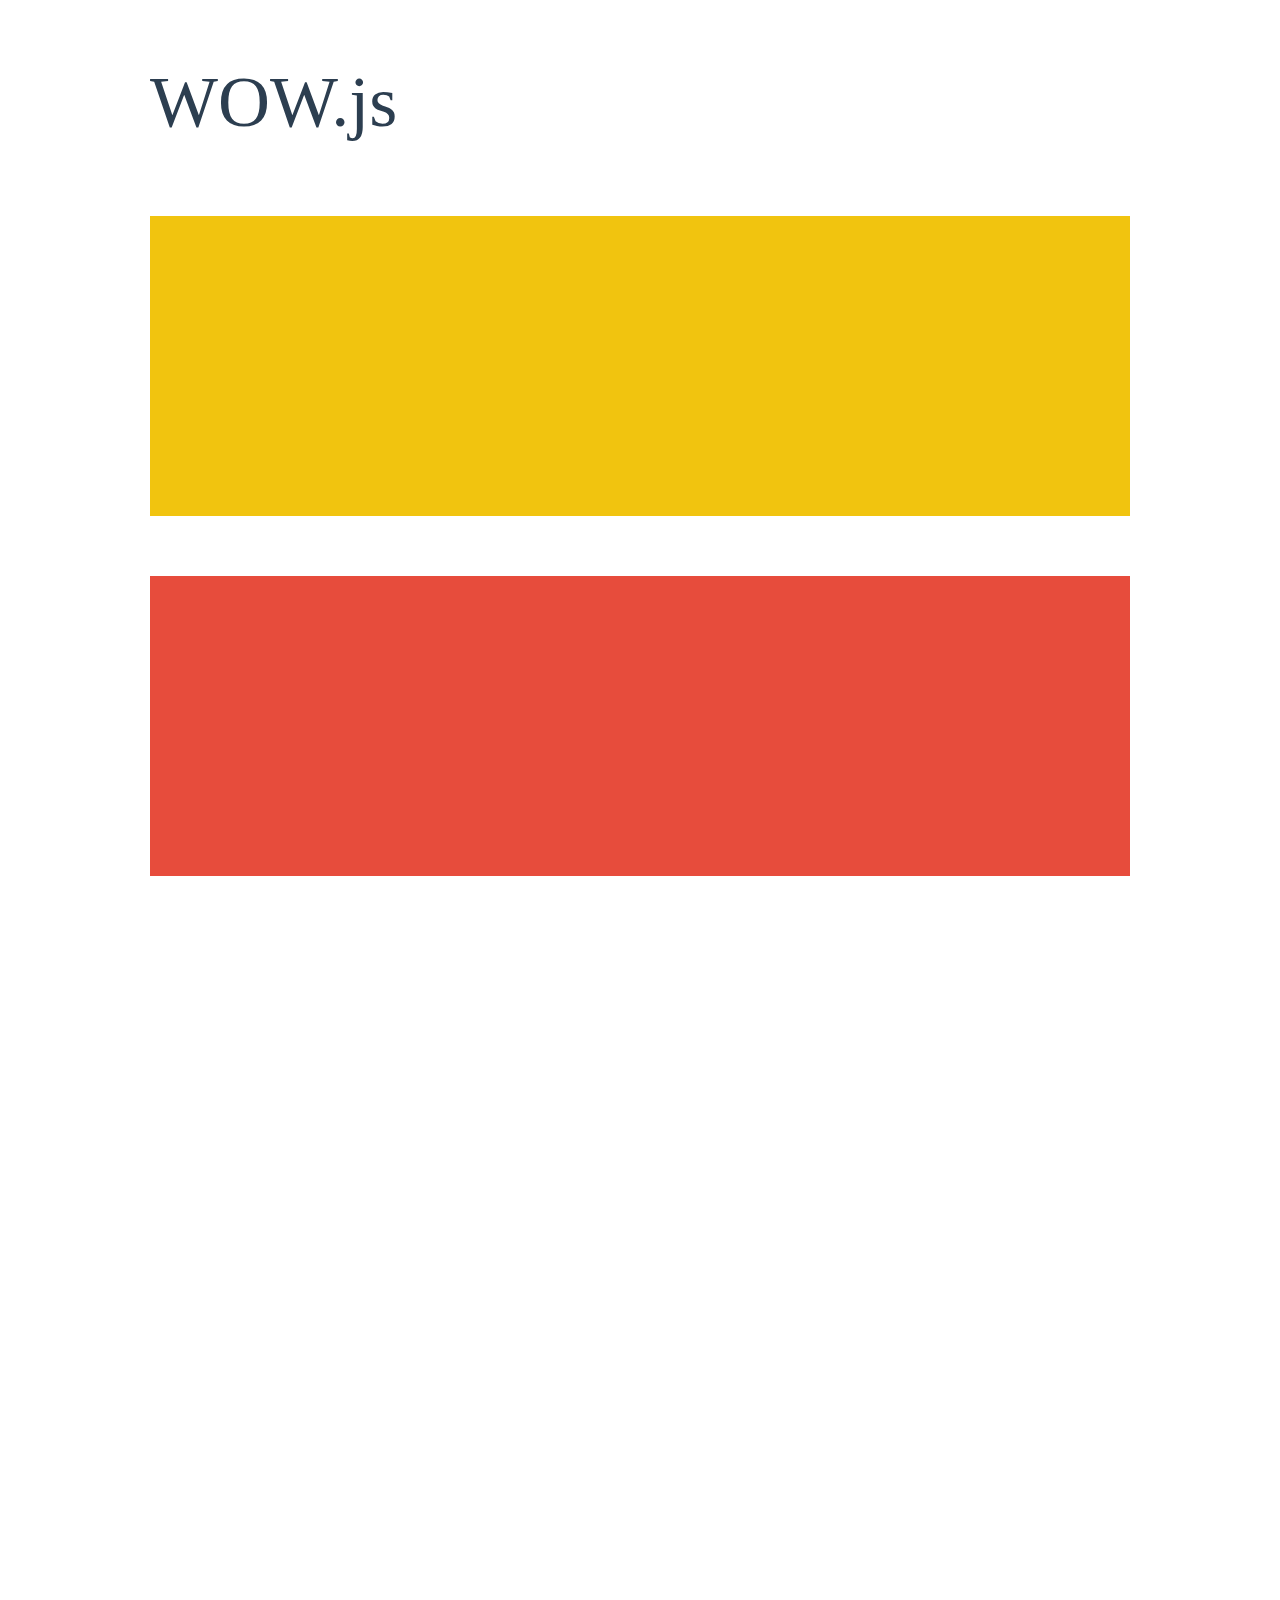
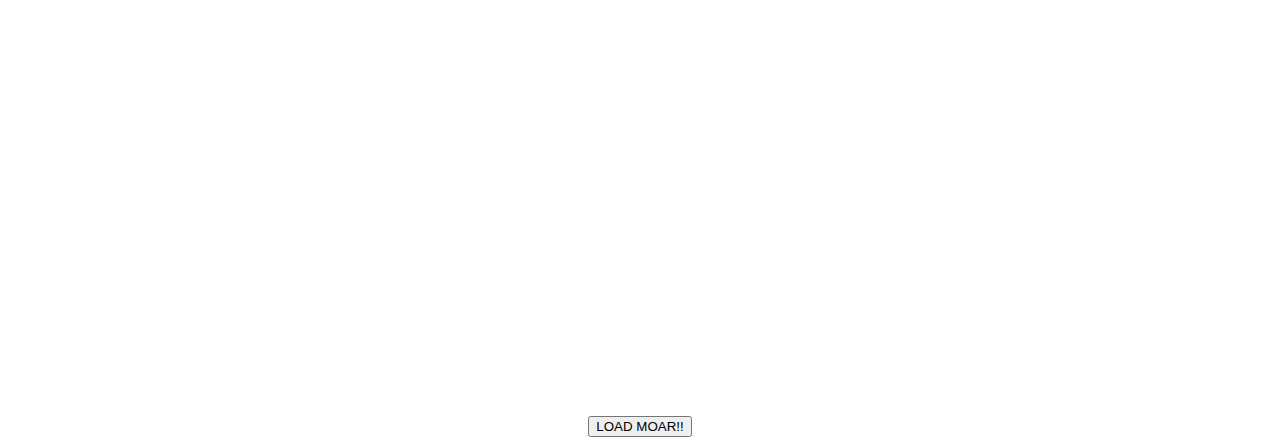
<file: js/WOW-1.1.2/demo.html>
<!doctype html>

<html lang="en">
<head>
  <meta charset="utf-8">
  <title>WOW</title>
  <link rel="stylesheet" href="css/libs/animate.css">
  <link rel="stylesheet" href="css/site.css">
  <style>
    .wow:first-child {
      visibility: hidden;
    }
  </style>
  <!--[if IE]>
    <script src="http://html5shiv.googlecode.com/svn/trunk/html5.js"></script>
  <![endif]-->
</head>

<body>
  <div id="container">
    <header>
      <h1>WOW.js</h1>
    </header>
    <div id="main">
      <section class="wow fadeInDown" style="background-color: #f1c40f;"></section>
      <section class="wow pulse" style="background-color: #e74c3c;" data-wow-iteration="infinite" data-wow-duration="1500ms"></section>
      <section class="section--purple wow slideInRight" data-wow-delay="2s"></section>
      <section class="section--blue wow bounceInLeft" data-wow-offset="300"></section>
      <section class="section--green wow slideInLeft" data-wow-duration="4s"></section>
      <button id="moar">LOAD MOAR!!</button>
    </div>
  </div>
  <script src="dist/wow.js"></script>
  <script>
    wow = new WOW(
      {
        animateClass: 'animated',
        offset:       100,
        callback:     function(box) {
          console.log("WOW: animating <" + box.tagName.toLowerCase() + ">")
        }
      }
    );
    wow.init();
    document.getElementById('moar').onclick = function() {
      var section = document.createElement('section');
      section.className = 'section--purple wow fadeInDown';
      this.parentNode.insertBefore(section, this);
    };
  </script>
</body>
</html>
</file>
<file: css/style.css>
* {
  padding: 0;
  margin: 0;
  font-family: "Roboto", sans-serif;
}
* img {
  object-fit: cover;
  width: 100%;
}

*,
*:before,
*:after {
  -moz-box-sizing: border-box;
  -webkit-box-sizing: border-box;
  box-sizing: border-box;
}

:focus,
:active {
  outline: none;
}

a:focus,
a:active {
  outline: none;
}

nav,
footer,
header,
aside {
  display: block;
}

html,
body {
  height: 100%;
  width: 100%;
  line-height: 1;
  font-size: 14px;
  -ms-text-size-adjust: 100%;
  -moz-text-size-adjust: 100%;
  -webkit-text-size-adjust: 100%;
}

input,
button,
textarea {
  font-family: inherit;
}

input::-ms-clear {
  display: none;
}

button {
  cursor: pointer;
}

button::-moz-focus-inner {
  padding: 0;
  border: 0;
}

a {
  color: black;
}

a,
a:visited {
  text-decoration: none;
}

a:hover {
  text-decoration: none;
}

ul li {
  list-style: none;
  margin-bottom: 0;
}

img {
  vertical-align: middle;
}

p,
h1,
h2,
h3,
h4,
h5,
h6 {
  font-size: inherit;
  font-weight: 400;
  margin: 0;
  padding: 0;
}

@media (min-width: 1140px) {
  .container {
    max-width: 1206px;
  }
}
.navbar-light {
  padding: 1rem 0 1.25rem 0 !important;
}
.navbar-light .navbar-collapse.menu-right {
  flex-grow: 0;
}
.navbar-light .navbar-brand {
  width: 26px;
  height: 26px;
  background: #5E81FE;
  border-radius: 20px;
  margin-right: 70px;
  transition: 0.5s;
}
.navbar-light .navbar-brand:hover {
  width: 30px;
  height: 30px;
  background: #4269f6;
  box-shadow: 0 0 15px #495274;
}
.navbar-light .navbar-nav {
  align-items: center;
}
.navbar-light .navbar-nav .nav-link.active,
.navbar-light .navbar-nav .nav-link:hover {
  color: #5E81FE !important;
  font-weight: 700;
}
.navbar-light .navbar-nav .nav-link {
  color: #697CA6;
  padding: 0;
  font-family: "Quicksand", sans-serif;
  font-size: 12px;
  font-weight: 500;
  line-height: 15px;
  letter-spacing: 0.05em;
}
.navbar-light .navbar-nav .nav-link svg path {
  fill: #9399AB;
}
.navbar-light .navbar-nav.menu-page {
  gap: 42px;
}
.navbar-light .navbar-nav.menu-icon {
  gap: 37px;
}
.navbar-light .navbar-nav.menu-icon .nav-link:hover {
  transition: 0.3s;
}
.navbar-light .navbar-nav.menu-icon .nav-link:hover svg path {
  fill: #5E81FE;
}
.navbar-light .navbar-nav.menu-icon .menu-button {
  padding: 13px 20px;
  background: #D2E1FF;
  color: #3A79FF;
  text-shadow: 0 4px 4px rgba(0, 0, 0, 0.25);
  border-radius: 2px;
  font-family: "Quicksand", sans-serif;
  font-size: 13px;
  font-weight: 700;
  line-height: 16px;
  text-align: center;
}
.navbar-light .navbar-nav.menu-icon .menu-button:hover {
  background: #5E81FE;
  color: #ffffff !important;
}

@media (max-width: 992px) {
  .navbar-light .navbar-brand {
    margin-right: 25px;
  }
  .navbar-light .navbar-nav.menu-page, .navbar-light .navbar-nav.menu-icon {
    gap: 20px;
  }
  .navbar-light .navbar-nav.menu-icon .menu-button {
    padding: 10px 18px;
  }
}
@media (max-width: 767px) {
  .navbar-light .navbar-nav.menu-page {
    padding-bottom: 25px;
  }
  .navbar-light .navbar-nav.menu-icon {
    flex-direction: row;
    flex-wrap: wrap;
    justify-content: center;
  }
  .navbar-light .navbar-nav.menu-icon .menu-button {
    width: 100%;
  }
  .navbar-light .navbar .show {
    transition: 0.5s all;
  }
}
.banner {
  background: linear-gradient(180deg, #F4F7FF 0%, #F1F5FF 100%);
  height: 80vh;
  overflow: hidden;
  border: 1px solid #D8E3FE;
}
.banner .carousel {
  height: 80vh;
}
.banner .carousel-indicators button {
  width: 8px;
  height: 8px;
  border-radius: 5px;
  background: #D1D6E3;
  border: unset;
  margin: 0 6px;
}
.banner .carousel-control-next, .banner .carousel-control-prev {
  display: none;
}
.banner .carousel-indicators .active {
  background-color: #5283FF;
}
.banner .carousel-indicators {
  bottom: 2em;
  z-index: 10;
}
.banner__gradient {
  position: absolute;
  bottom: 0;
}
.banner .carousel-item,
.banner .carousel-inner {
  height: 100%;
}
.banner .carousel-caption {
  bottom: unset;
}
.banner__svg_points {
  display: flex;
  justify-content: space-around;
  background: linear-gradient(360deg, rgba(75, 113, 255, 0) 51.87%, rgba(107, 137, 248, 0.4) 380.88%);
  height: 20px;
}
.banner__svg_points .svg_circle {
  width: 15px;
  height: 15px;
  border-radius: 20px;
  border: 2px solid #5E80FE;
  background: #ffffff;
  box-shadow: 0 0 15px rgba(82, 131, 255, 0.25);
  position: relative;
}
.banner__svg_points .svg_circle:hover:after {
  content: url("../assets/img/speed_icon.svg");
  position: absolute;
  top: -110px;
  left: -70px;
}
.banner__svg_points .svg_circle.one {
  position: absolute;
  left: 10%;
  bottom: 8%;
}
.banner__svg_points .svg_circle.two {
  position: absolute;
  left: 34%;
  bottom: 15%;
}
.banner__svg_points .svg_circle.three {
  position: absolute;
  left: 62%;
  bottom: 58%;
}
.banner__svg_points .svg_circle.four {
  position: absolute;
  right: 12%;
  top: 16%;
}
.banner__position_bg {
  position: relative;
  height: 100%;
}
.banner__clouds {
  background-image: url("../assets/img/clouds_bg.svg");
  background-size: cover;
  position: absolute;
  width: 100%;
  height: 100%;
}
.banner__description {
  font-family: "Roboto", sans-serif;
  font-size: 10px;
  font-weight: 500;
  line-height: 12px;
  letter-spacing: 0.1em;
  color: #3D4F9F;
  padding: 90px 0 16px 0;
}
.banner__title {
  font-family: "Quicksand", sans-serif;
  font-size: 48px;
  font-weight: 400;
  line-height: 60px;
  color: #3D4F9F;
  padding-bottom: 28px;
}
.banner__title span.regular {
  font-weight: 300;
}
.banner__title span.bold {
  font-weight: 500;
}
.banner__text {
  font-family: "Roboto", sans-serif;
  font-size: 15px;
  font-weight: 400;
  line-height: 29px;
  letter-spacing: 0.03em;
  color: #8D96BD;
  padding-bottom: 20px;
}
.banner__play {
  position: relative;
  z-index: 10;
  transition: 0.3s;
}
.banner__play a {
  padding-left: 2px;
  display: flex;
  justify-content: center;
  align-items: center;
  width: 40px;
  height: 40px;
  border-radius: 20px;
  background: #ffffff;
}
.banner__play:hover {
  transform: scale(1.2);
}
.banner__content {
  text-align: center;
  display: flex;
  flex-direction: column;
  align-items: center;
}

@media (max-width: 1200px) {
  .banner {
    height: 500px;
  }
  .banner .carousel {
    height: 500px;
  }
}
@media (max-width: 992px) {
  .banner__svg_points .svg_circle.one {
    bottom: 9%;
  }
  .banner__svg_points .svg_circle.two {
    bottom: 17%;
  }
  .banner__description {
    padding-top: 50px;
  }
  .banner__title {
    font-size: 40px;
  }
}
@media (max-width: 767px) {
  .banner__description {
    padding-top: 50px;
  }
  .banner__title {
    font-size: 40px;
  }
}
@media (max-width: 576px) {
  .banner__description {
    padding-top: 25px;
    font-size: 13px;
  }
  .banner__title {
    font-size: 30px;
    line-height: 40px;
  }
  .banner__text {
    line-height: 25px;
  }
}
.partners {
  padding: 58px 0;
}
.partners__list {
  display: flex;
  gap: 76px;
}
.partners__list a {
  display: flex;
  align-items: flex-end;
}
.partners__list a svg path {
  fill: #D6DAE5;
}
.partners__list a:hover svg path {
  transition: 0.5s;
  fill: #5E81FE;
}

@media (max-width: 1200px) {
  .partners__list {
    gap: 0;
    justify-content: space-between;
  }
}
@media (max-width: 767px) {
  .partners__list {
    flex-wrap: wrap;
    gap: 20px;
    justify-content: center;
  }
  .partners__list a {
    width: calc(100% / 3);
    justify-content: center;
  }
}
@media (max-width: 576px) {
  .partners {
    padding: 30px 0;
  }
  .partners__list a {
    width: 50%;
  }
}
.app {
  background: #F5F8FF;
  padding-top: 150px;
}
.app__description {
  font-family: "Roboto", sans-serif;
  font-size: 10px;
  font-weight: 500;
  line-height: 12px;
  letter-spacing: 0.1em;
  color: #3D4F9F;
  padding: 70px 0 27px;
}
.app__title {
  font-family: "Quicksand", sans-serif;
  font-size: 36px;
  font-weight: 500;
  line-height: 45px;
  color: #3D4F9F;
  padding-bottom: 27px;
}
.app__title span {
  font-weight: 300;
}
.app__text {
  font-family: "Roboto", sans-serif;
  font-size: 15px;
  font-weight: 400;
  line-height: 29px;
  letter-spacing: 0.03em;
  color: #8D96BD;
  padding-bottom: 47px;
}
.app__view-video {
  font-family: "Quicksand", sans-serif;
  font-size: 13px;
  font-weight: 700;
  line-height: 16px;
  padding: 13px 25px;
  background: #4C85FF;
  color: #ffffff;
  border: 1px solid #4C85FF;
}
.app__view-video:hover {
  background: transparent;
  color: #4C85FF;
}
.app__view-video:hover svg path {
  fill: #4C85FF;
}
.app__features {
  color: #ADB4D2;
  font-family: "Quicksand", sans-serif;
  font-size: 13px;
  font-weight: 500;
  line-height: 16px;
  padding: 13px 25px;
  border: 1px solid #ADB4D2;
}
.app__features:hover {
  background: #ADB4D2;
  color: #4C85FF;
}
.app__img {
  margin-left: -5%;
}
.app__img img {
  width: 118%;
}

@media (max-width: 1400px) {
  .app__img img {
    width: 100%;
  }
}
@media (max-width: 1200px) {
  .app {
    padding-top: 100px;
  }
  .app__description {
    padding-top: 40px;
  }
  .app__img {
    margin: 0;
  }
}
@media (max-width: 992px) {
  .app__content {
    display: flex;
    flex-direction: column;
    align-items: center;
  }
}
@media (max-width: 576px) {
  .app {
    padding-top: 50px;
  }
  .app__img {
    margin-right: 25%;
  }
  .app__img img {
    width: 120%;
  }
  .app__description {
    font-size: 13px;
  }
}
@media (max-width: 440px) {
  .app__img {
    margin: 0;
  }
  .app__img img {
    width: 100%;
  }
}
.about {
  padding: 140px 0;
  text-align: center;
}
.about .row {
  padding-bottom: 90px;
}
.about__description {
  font-family: "Roboto", sans-serif;
  font-size: 10px;
  font-weight: 500;
  line-height: 12px;
  letter-spacing: 0.1em;
  color: #3D4F9F;
  padding: 30px 0 20px;
}
.about__title {
  font-family: "Quicksand", sans-serif;
  font-size: 24px;
  font-weight: 500;
  line-height: 30px;
  color: #3D4F9F;
}
.about__icon {
  width: 69px;
  height: 69px;
  border-radius: 35px;
  background-color: #F1F5FF;
  display: flex;
  justify-content: center;
  align-items: center;
  margin-bottom: 20px;
  transition: 0.5s;
}
.about__icon:hover {
  transform: scale(1.2);
}
.about__choice {
  font-family: "Open Sans", sans-serif;
  font-size: 14px;
  font-weight: 700;
  line-height: 25px;
  color: #4074F8;
  padding-bottom: 25px;
}
.about__text {
  font-family: "Open Sans", sans-serif;
  font-size: 11px;
  font-weight: 600;
  line-height: 19px;
  color: #ADB3CB;
}
.about__button {
  display: flex;
  flex-direction: row;
  justify-content: center;
  align-items: center;
}
.about__button span {
  font-family: "Open Sans", sans-serif;
  font-size: 11px;
  font-weight: 600;
  line-height: 19px;
  color: #ADB3CB;
}
.about__button svg {
  margin: 0 16px;
}
.about__read, .about__get {
  font-family: "Quicksand", sans-serif;
  font-size: 13px;
  font-weight: 700;
  line-height: 16px;
  padding: 13px 16px;
  border-radius: 2px;
}
.about__read:hover, .about__get:hover {
  transition: 0.3s;
  color: #ffffff;
}
.about__read {
  color: #D43F3F;
  background-color: #FFD7D7;
}
.about__read:hover {
  background-color: #D43F3F;
}
.about__get {
  color: #3A79FF;
  background-color: #D2E1FF;
}
.about__get:hover {
  background-color: #3A79FF;
}
.about__list {
  position: relative;
  padding-left: 0;
}
.about__item {
  width: calc(100% / 4);
  padding: 0 60px;
  display: flex;
  flex-direction: column;
  align-items: center;
}
.about__item:not(:last-child):after {
  content: url("../assets/img/Line2.1.svg");
  position: absolute;
  top: 50%;
  padding-left: 25%;
}
.about .clouds {
  height: 100%;
  background-image: url("../assets/img/clouds_bg_blue.svg");
  background-size: cover;
  max-width: 1440px;
  margin: 0 auto;
}

@media (max-width: 1200px) {
  .about__item {
    padding: 0 35px;
  }
  .about .clouds {
    background-size: auto;
  }
}
@media (max-width: 992px) {
  .about__item {
    width: calc(100% / 2);
    padding-bottom: 20px;
  }
  .about__item:not(:last-child):after {
    content: none;
  }
  .about__list {
    flex-wrap: wrap;
  }
}
@media (max-width: 767px) {
  .about {
    padding: 60px 0;
  }
}
@media (max-width: 576px) {
  .about .row {
    padding-bottom: 45px;
  }
  .about__button {
    flex-direction: column;
  }
  .about__or {
    padding: 10px 0;
  }
  .about__read {
    width: 100%;
  }
  .about__get {
    width: 100%;
  }
  .about__text {
    font-size: 18px;
    line-height: 26px;
  }
  .about__choice {
    font-size: 20px;
  }
  .about__description {
    font-size: 13px;
  }
  .about__item {
    width: 100%;
  }
}
.analytics {
  overflow: hidden;
}
.analytics__productivity {
  padding: 66px 50px 66px 0;
  display: flex;
  flex-direction: column;
  align-items: flex-end;
  position: relative;
  background: linear-gradient(229.32deg, #6888FF 12.77%, #5E80FF 73.11%);
}
.analytics__productivity:before {
  position: absolute;
  left: -30%;
  top: 0;
  display: block;
  width: 100%;
  height: 100%;
  background: linear-gradient(229.32deg, #6888FF 12.77%, #5E80FF 73.11%);
  content: "";
  z-index: -1;
}
.analytics__users {
  padding: 66px 0 66px 50px;
  position: relative;
  height: 100%;
  background: linear-gradient(101.48deg, #E9EFFF 41.56%, #E0E9FF 81.53%);
}
.analytics__users:after {
  position: absolute;
  right: -30%;
  top: 0;
  display: block;
  width: 100%;
  height: 100%;
  background: linear-gradient(101.48deg, #E9EFFF 41.56%, #E0E9FF 81.53%);
  content: "";
  z-index: -1;
}
.analytics__amount {
  font-family: "Quicksand", sans-serif;
  font-size: 48px;
  font-weight: 400;
  line-height: 83px;
  letter-spacing: 0.03em;
}
.analytics .users-amount,
.analytics .users-text {
  color: #5E80FF;
  text-align: left;
}
.analytics .productivity-amount,
.analytics .productivity-text {
  color: #ffffff;
  text-align: right;
}
.analytics .row > * {
  padding: 0;
}
.analytics__text {
  font-family: "Quicksand", sans-serif;
  font-size: 18px;
  font-weight: 500;
  line-height: 23px;
  letter-spacing: 0.03em;
  width: 45%;
}

@media (max-width: 1200px) {
  .analytics__text {
    width: 70%;
  }
}
@media (max-width: 992px) {
  .analytics__text {
    width: 80%;
  }
}
@media (max-width: 767px) {
  .analytics__productivity {
    padding-right: 30px;
  }
  .analytics__users {
    padding-left: 30px;
  }
  .analytics__text {
    width: 100%;
  }
}
@media (max-width: 576px) {
  .analytics__productivity {
    align-items: center;
    padding-right: 0;
  }
  .analytics__productivity:before {
    left: -40%;
    background: #5E80FF 73.11%;
  }
  .analytics__productivity:after {
    position: absolute;
    top: 0;
    right: -40%;
    display: block;
    width: 100%;
    height: 100%;
    background: #6888FF 12.77%;
    content: "";
    z-index: -1;
  }
  .analytics__users {
    display: flex;
    flex-direction: column;
    align-items: center;
    padding-left: 0;
  }
  .analytics__users:after {
    right: -40%;
    background: #E0E9FF 81.53%;
  }
  .analytics__users:before {
    position: absolute;
    top: 0;
    left: -40%;
    display: block;
    width: 100%;
    height: 100%;
    background: #E9EFFF 41.56%;
    content: "";
    z-index: -1;
  }
  .analytics .productivity-text,
.analytics .users-text {
    text-align: center;
  }
}
.blog {
  padding: 104px 0;
  background: #F5F8FF;
}
.blog .carousel {
  height: 650px;
}
.blog .carousel-caption {
  top: 0;
  width: 80%;
  left: 10%;
}
.blog .carousel-control-prev {
  bottom: -15%;
  left: -5%;
}
.blog .carousel-control-next {
  bottom: -15%;
  right: -5%;
}
.blog .carousel-control-prev-icon {
  background-image: url("../assets/img/arrow.svg");
}
.blog .carousel-control-next-icon {
  background-image: url("../assets/img/arrow.svg");
  transform: rotate(180deg);
}
.blog .carousel-indicators button {
  width: 8px;
  height: 8px;
  border-radius: 5px;
  background: #D1D6E3;
  border: unset;
  margin: 0 6px;
}
.blog .carousel-indicators .active {
  background-color: #5283FF;
}
.blog__description {
  font-family: "Roboto", sans-serif;
  font-size: 10px;
  font-weight: 500;
  line-height: 12px;
  letter-spacing: 0.1em;
  text-align: center;
  color: #3D4F9F;
  padding-bottom: 20px;
}
.blog__title {
  font-family: "Quicksand", sans-serif;
  font-size: 24px;
  font-weight: 500;
  line-height: 30px;
  text-align: center;
  color: #3D4F9F;
  padding-bottom: 90px;
}
.blog__card {
  background: #ffffff;
  padding: 60px 35px;
}
.blog__img {
  display: flex;
  flex-wrap: wrap;
  gap: 13px;
}
.blog__right_img {
  display: flex;
  flex-direction: column;
  gap: 13px;
}
.blog__right_img .first_child_img,
.blog__right_img .second_child_img {
  position: relative;
  box-shadow: 0 15px 100px 0 #E5EBF8;
  width: fit-content;
  height: fit-content;
  transition: 1s;
}
.blog__right_img .first_child_img:hover,
.blog__right_img .second_child_img:hover {
  transform: scale(1.2);
  z-index: 10;
}
.blog__right_img .first_child_img:after,
.blog__right_img .second_child_img:after {
  content: "";
  display: block;
  width: 100%;
  height: 100%;
  position: absolute;
  top: 0;
  left: 0;
  border-radius: 5px;
}
.blog__right_img .first_child_img:after {
  background: linear-gradient(27.48deg, rgba(255, 53, 53, 0.48) 14.02%, rgba(255, 179, 90, 0) 68%);
}
.blog__right_img .second_child_img:after {
  background: linear-gradient(13.49deg, rgba(53, 170, 255, 0.68) 11.59%, rgba(90, 136, 255, 0) 96.88%);
}
.blog__left_img {
  position: relative;
  box-shadow: 0 15px 100px 0 #E5EBF8;
  width: max-content;
  height: max-content;
  border-radius: 5px;
  transition: 1s;
}
.blog__left_img:hover {
  transform: scale(1.2);
  z-index: 10;
}
.blog__left_img:after {
  content: "";
  display: block;
  width: 100%;
  height: 100%;
  position: absolute;
  border-radius: 5px;
  top: 0;
  left: 0;
  background: linear-gradient(13.46deg, rgba(255, 199, 53, 0.44) 1.89%, rgba(255, 227, 154, 0.93) 1.9%, rgba(255, 159, 90, 0) 68.24%);
}
.blog__info {
  display: flex;
  flex-wrap: wrap;
  align-items: flex-start;
}
.blog__info-title {
  font-family: "Quicksand", sans-serif;
  font-size: 36px;
  font-weight: 400;
  line-height: 45px;
  text-align: left;
  color: #3D4F9F;
  padding-bottom: 30px;
}
.blog__info-text {
  font-family: "Roboto", sans-serif;
  font-size: 14px;
  font-weight: 400;
  line-height: 27px;
  text-align: left;
  letter-spacing: 0.05em;
  color: #8D96BD;
  padding-bottom: 50px;
}
.blog__info-read {
  padding: 12px 16px;
  background: #D2E1FF;
  color: #3A79FF;
  border: 1px solid #D2E1FF;
}
.blog__info-read:hover {
  transition: 0.3s;
  background: #3A79FF;
  color: #ffffff;
}
.blog__info-add {
  padding: 12px 16px;
  color: #A6B6DA;
}
.blog__info-add:hover {
  border: 1px solid #A6B6DA;
  transition: 0.3s;
  color: #9399AB;
}

@media (max-width: 1300px) {
  .blog .carousel-control-prev {
    left: -1%;
  }
  .blog .carousel-control-next {
    right: -1%;
  }
}
@media (max-width: 1200px) {
  .blog .carousel {
    height: 700px;
  }
  .blog__img {
    width: fit-content;
  }
  .blog__right_img {
    flex-direction: unset;
  }
  .blog__right_img .first_child_img,
.blog__right_img .second_child_img {
    width: 70%;
  }
  .blog__info {
    width: fit-content;
  }
  .blog__card {
    padding: 35px;
  }
}
@media (max-width: 992px) {
  .blog__card {
    padding: 35px 10px;
  }
  .blog .carousel-control-prev {
    left: -5%;
  }
  .blog .carousel-control-next {
    right: -5%;
  }
}
@media (max-width: 767px) {
  .blog .carousel {
    height: 750px;
  }
  .blog__img {
    flex-wrap: unset;
  }
  .blog__right_img {
    flex-direction: column;
  }
  .blog__right_img .first_child_img,
.blog__right_img .second_child_img {
    width: 100%;
  }
  .blog__card {
    flex-direction: column;
    padding: 25px 10px;
    align-items: center;
  }
  .blog__info-text {
    padding-bottom: 10px;
  }
  .blog__title {
    padding-bottom: 50px;
  }
}
@media (max-width: 576px) {
  .blog {
    padding: 50px 0;
  }
  .blog .carousel {
    height: 800px;
  }
  .blog .carousel-control-prev,
.blog .carousel-control-next {
    display: none;
  }
  .blog__right_img {
    gap: 6px;
  }
  .blog__card {
    padding: 10px;
  }
  .blog__info-read, .blog__info-add {
    width: 100%;
  }
  .blog__info-text {
    padding-bottom: 20px;
  }
  .blog__info-title {
    padding-bottom: 15px;
  }
  .blog__description {
    font-size: 13px;
  }
}
.customers {
  background: linear-gradient(180deg, #EAF0FF 0%, #F6F9FF 100%);
  padding: 105px 0 70px 0;
}
.customers .carousel {
  height: 270px;
  overflow: hidden;
}
.customers .carousel-caption {
  bottom: unset;
  padding: unset;
}
.customers .carousel-control-next-icon,
.customers .carousel-control-prev-icon {
  background: transparent;
}
.customers .carousel-inner {
  overflow: unset;
}
.customers .carousel-indicators button {
  width: 8px;
  height: 8px;
  border-radius: 5px;
  background: #D1D6E3;
  border: unset;
  margin: 0 6px;
}
.customers .carousel-indicators .active {
  background-color: #5283FF;
}
.customers .carousel-indicators {
  margin-left: unset;
}
.customers__info {
  padding-left: 15%;
}
.customers__description {
  font-family: "Roboto", sans-serif;
  font-size: 10px;
  font-weight: 500;
  line-height: 12px;
  letter-spacing: 0.1em;
  text-align: left;
  color: #3D4F9F;
  padding: 30px 0;
}
.customers__title {
  font-family: "Quicksand", sans-serif;
  font-size: 36px;
  font-weight: 500;
  line-height: 45px;
  letter-spacing: 0;
  text-align: left;
  color: #3D4F9F;
  padding-bottom: 15px;
}
.customers__card {
  height: 175px;
  background: #ffffff;
  position: relative;
  padding-top: 40px;
  width: 90%;
  border: 1px solid #D8E3FE;
  transition: 0.5s;
}
.customers__card:hover {
  box-shadow: 10px 10px 25px -6px #676f95;
}
.customers__text {
  font-family: "Open Sans", sans-serif;
  font-size: 12px;
  font-weight: 600;
  line-height: 23px;
  letter-spacing: 0.03em;
  text-align: left;
  color: #A4ABC8;
  max-width: 70%;
}
.customers__img {
  position: absolute;
  width: 60px;
  height: 60px;
  border-radius: 30px;
  left: 40%;
  bottom: -6rem;
  overflow: hidden;
  transition: 1s;
}
.customers__img:hover {
  transform: scale(1.2);
}
.customers__card-text {
  font-family: "Roboto", sans-serif;
  font-size: 14px;
  font-weight: 400;
  line-height: 24px;
  letter-spacing: 0.03em;
  text-align: left;
  color: #676F95;
  max-width: 95%;
}

@media (max-width: 1200px) {
  .customers .carousel-indicators {
    margin-left: 15%;
  }
  .customers__card {
    width: 100%;
  }
}
@media (max-width: 992px) {
  .customers .carousel {
    overflow: unset;
  }
  .customers__info {
    padding-bottom: 50px;
  }
  .customers__card {
    width: 80%;
    height: 155px;
    margin: 0 auto;
  }
  .customers__img {
    bottom: -5rem;
  }
}
@media (max-width: 767px) {
  .customers__card-text {
    max-width: 100%;
  }
  .customers__card {
    height: 180px;
  }
}
@media (max-width: 576px) {
  .customers {
    padding: 50px 0;
  }
  .customers .carousel {
    height: 300px;
  }
  .customers__info {
    padding: 0 0 50px 0;
  }
  .customers__description {
    font-size: 13px;
    text-align: center;
  }
  .customers__title {
    font-size: 24px;
    line-height: 30px;
    text-align: center;
  }
  .customers__card {
    width: 100%;
  }
  .customers__text {
    max-width: 100%;
    text-align: center;
  }
  .customers__img {
    left: 35%;
  }
}
.faq {
  padding: 175px 0;
}
.faq__info {
  padding-bottom: 70px;
}
.faq__description {
  font-family: "Roboto", sans-serif;
  font-size: 10px;
  font-weight: 500;
  line-height: 12px;
  letter-spacing: 0.1em;
  color: #3D4F9F;
  padding-bottom: 20px;
}
.faq__title {
  font-family: "Quicksand", sans-serif;
  font-size: 24px;
  font-weight: 500;
  line-height: 30px;
  color: #3D4F9F;
}
.faq__text {
  font-family: "Roboto", sans-serif;
  font-size: 14px;
  font-weight: 400;
  line-height: 27px;
  letter-spacing: 0.03em;
  color: #8D96BD;
}
.faq__button {
  background-color: #E8ECF4;
  border-radius: 2px;
}
.faq__button a {
  font-family: "Quicksand", sans-serif;
  font-size: 13px;
  font-weight: 500;
  line-height: 16px;
  text-align: center;
  color: #7382A3;
  padding: 13px 0;
  display: block;
}
.faq .accordion-body {
  padding: 0 80px 40px;
}
.faq .accordion-button {
  padding: 25px 0;
  font-family: "Quicksand", sans-serif;
  font-size: 15px;
  font-weight: 500;
  line-height: 19px;
  letter-spacing: 0.03em;
  text-align: left;
  color: #8E96B7;
  transition: 0.6s;
}
.faq .accordion-button:before {
  flex-shrink: 0;
  width: 17px;
  height: 11px;
  margin: 0 25px;
  content: "";
  background-image: url("../assets/img/arrow_acc.svg");
  background-repeat: no-repeat;
  background-size: var(--bs-accordion-btn-icon-width);
  transition: var(--bs-accordion-btn-icon-transition);
}
.faq .accordion-button:after {
  content: unset;
}
.faq .accordion-button:not(.collapsed)::before {
  background-image: url("../assets/img/arrow_acc-active.svg");
}
.faq .accordion-button:not(.collapsed) {
  color: #495274;
  font-weight: 700;
  background-color: unset;
  box-shadow: unset;
}
.faq .accordion-button:focus {
  border-color: unset;
  box-shadow: unset;
}

@media (max-width: 992px) {
  .faq {
    padding: 100px 0;
  }
  .faq__text {
    padding: 0 0 20px 0;
  }
  .faq__button {
    margin: 0 auto;
  }
}
@media (max-width: 576px) {
  .faq {
    padding: 55px 0;
  }
  .faq__description {
    font-size: 13px;
  }
  .faq .accordion-body {
    padding: 0 10px 20px;
  }
  .faq .accordion-button:before {
    margin-left: 0;
  }
}
.plan {
  background: linear-gradient(229.32deg, #6888FF 12.77%, #5E80FF 73.11%);
}
.plan__clouds {
  padding: 91px 0;
  background-image: url("../assets/img/clouds_plan.svg");
  background-size: cover;
}
.plan__description {
  font-family: "Roboto", sans-serif;
  font-size: 10px;
  font-weight: 500;
  line-height: 12px;
  letter-spacing: 0.1em;
  text-align: center;
  color: #ffffff;
  padding-bottom: 16px;
}
.plan__title {
  font-family: "Quicksand", sans-serif;
  font-size: 48px;
  font-weight: 300;
  line-height: 60px;
  text-align: center;
  color: #ffffff;
  padding-bottom: 28px;
}
.plan__title span {
  font-weight: 500;
}
.plan__text {
  font-family: "Roboto", sans-serif;
  font-size: 15px;
  font-weight: 400;
  line-height: 29px;
  letter-spacing: 0.03em;
  text-align: center;
  color: #ffffff;
  padding-bottom: 40px;
}
.plan__button {
  text-align: center;
}
.plan__button a {
  font-family: "Quicksand", sans-serif;
  font-size: 13px;
  line-height: 16px;
  text-align: center;
  padding: 13px;
}
.plan__view {
  font-weight: 700;
  color: #565F82;
  border: 1px solid #FFFFFF;
  background: #FFFFFF;
}
.plan__view:hover {
  box-shadow: 0 5px 15px #6480E8;
  color: #FFFFFF;
  background: transparent;
}
.plan__read {
  color: #C7D3FF;
  font-weight: 500;
  border: 1px solid #C7D3FF;
}
.plan__read:hover {
  color: #6888FF;
  background: #C7D3FF;
  box-shadow: 0 5px 15px #6480E8;
}

@media (max-width: 576px) {
  .plan__description {
    font-size: 13px;
  }
}
.singUp {
  padding: 118px 0;
  background: #FCFDFF;
  border-bottom: 1px solid #D8E3FE;
}
.singUp__title {
  font-family: "Quicksand", sans-serif;
  font-size: 18px;
  font-weight: 700;
  line-height: 23px;
  color: #3D4F9F;
  padding-bottom: 18px;
}
.singUp__text {
  font-family: "Roboto", sans-serif;
  font-size: 14px;
  font-weight: 400;
  line-height: 27px;
  letter-spacing: 0.03em;
  color: #8D96BD;
  padding-right: 5%;
}
.singUp__input {
  background: #EFEFF7;
  border-radius: 5px;
  padding: 21px;
  width: 100%;
  font-family: "Quicksand", sans-serif;
  font-size: 13px;
  font-weight: 700;
  line-height: 16px;
  border: 1px solid #EFEFF7;
}
.singUp__input:active, .singUp__input:focus {
  box-shadow: 0 5px 15px rgba(116, 104, 255, 0.2);
  background: transparent;
}
.singUp__button {
  padding: 21px 0;
  width: 100%;
  font-family: "Quicksand", sans-serif;
  font-size: 13px;
  font-weight: 700;
  line-height: 16px;
  text-align: center;
  color: #FFFFFF;
  background: #4D6CE1;
  box-shadow: 0 5px 15px rgba(116, 104, 255, 0.2);
  border-radius: 5px;
  border: 1px solid #4D6CE1;
}
.singUp__button:hover {
  background: transparent;
  color: #4D6CE1;
}
.singUp label {
  display: block;
}

@media (max-width: 767px) {
  .singUp {
    padding: 70px 0;
    text-align: center;
  }
  .singUp__info {
    padding-bottom: 30px;
  }
}
@media (max-width: 576px) {
  .singUp__form {
    padding-bottom: 10px;
  }
}
.footer {
  padding: 90px 0;
}
.footer__text {
  width: 100%;
}
.footer__info {
  font-family: "Quicksand", sans-serif;
  font-size: 12px;
  font-weight: 500;
  line-height: 15px;
  letter-spacing: 0.05em;
  text-align: left;
  color: #AEB8D0;
  padding: 28px 0 0 100px;
}

@media (max-width: 992px) {
  .footer__info {
    padding-left: 60px;
  }
}
@media (max-width: 767px) {
  .footer {
    padding: 45px 0;
  }
  .footer__info {
    padding-top: 0;
  }
  .footer__text {
    width: 80%;
    display: flex;
    align-items: center;
  }
}
@media (max-width: 576px) {
  .footer {
    padding: 30px 0;
  }
  .footer__info {
    padding: 0;
  }
}

/*# sourceMappingURL=style.css.map */
</file>
<file: assets/css/style.css>
* {
  padding: 0;
  margin: 0;
  font-family: "Roboto", sans-serif;
}
* img {
  object-fit: cover;
  width: 100%;
}

*,
*:before,
*:after {
  -moz-box-sizing: border-box;
  -webkit-box-sizing: border-box;
  box-sizing: border-box;
}

:focus,
:active {
  outline: none;
}

a:focus,
a:active {
  outline: none;
}

nav,
footer,
header,
aside {
  display: block;
}

html,
body {
  height: 100%;
  width: 100%;
  line-height: 1;
  font-size: 14px;
  -ms-text-size-adjust: 100%;
  -moz-text-size-adjust: 100%;
  -webkit-text-size-adjust: 100%;
}

input,
button,
textarea {
  font-family: inherit;
}

input::-ms-clear {
  display: none;
}

button {
  cursor: pointer;
}

button::-moz-focus-inner {
  padding: 0;
  border: 0;
}

a {
  color: black;
}

a,
a:visited {
  text-decoration: none;
}

a:hover {
  text-decoration: none;
}

ul li {
  list-style: none;
  margin-bottom: 0;
}

img {
  vertical-align: middle;
}

p,
h1,
h2,
h3,
h4,
h5,
h6 {
  font-size: inherit;
  font-weight: 400;
  margin: 0;
  padding: 0;
}

@media (min-width: 1140px) {
  .container {
    max-width: 1206px;
  }
}
.navbar-light {
  padding: 1rem 0 1.25rem 0 !important;
}
.navbar-light .navbar-collapse.menu-right {
  flex-grow: 0;
}
.navbar-light .navbar-brand {
  width: 26px;
  height: 26px;
  background: #5E81FE;
  border-radius: 20px;
  margin-right: 70px;
}
.navbar-light .navbar-nav {
  align-items: center;
}
.navbar-light .navbar-nav .nav-link.active,
.navbar-light .navbar-nav .nav-link:hover {
  color: #5E81FE !important;
  font-weight: 700;
}
.navbar-light .navbar-nav .nav-link {
  color: #697CA6;
  padding: 0;
  font-family: "Quicksand", sans-serif;
  font-size: 12px;
  font-weight: 500;
  line-height: 15px;
  letter-spacing: 0.05em;
}
.navbar-light .navbar-nav .nav-link svg path {
  fill: #9399AB;
}
.navbar-light .navbar-nav.menu-page {
  gap: 42px;
}
.navbar-light .navbar-nav.menu-icon {
  gap: 37px;
}
.navbar-light .navbar-nav.menu-icon .nav-link:hover {
  transition: 0.3s;
}
.navbar-light .navbar-nav.menu-icon .nav-link:hover svg path {
  fill: #5E81FE;
}
.navbar-light .navbar-nav.menu-icon .menu-button {
  padding: 13px 20px;
  background: #D2E1FF;
  color: #3A79FF;
  text-shadow: 0 4px 4px rgba(0, 0, 0, 0.25);
  border-radius: 2px;
  font-family: "Quicksand", sans-serif;
  font-size: 13px;
  font-weight: 700;
  line-height: 16px;
  text-align: center;
}
.navbar-light .navbar-nav.menu-icon .menu-button:hover {
  background: #5E81FE;
  color: #ffffff !important;
}

@media (max-width: 992px) {
  .navbar-light .navbar-brand {
    margin-right: 25px;
  }
  .navbar-light .navbar-nav.menu-page, .navbar-light .navbar-nav.menu-icon {
    gap: 20px;
  }
  .navbar-light .navbar-nav.menu-icon .menu-button {
    padding: 10px 18px;
  }
}
@media (max-width: 767px) {
  .navbar-light .navbar-nav.menu-page {
    padding-bottom: 25px;
  }
  .navbar-light .navbar-nav.menu-icon {
    flex-direction: row;
    flex-wrap: wrap;
    justify-content: center;
  }
  .navbar-light .navbar-nav.menu-icon .menu-button {
    width: 100%;
  }
  .navbar-light .navbar .show {
    transition: 0.5s all;
  }
}
.banner {
  background: linear-gradient(180deg, #F4F7FF 0%, #F1F5FF 100%);
  height: 80vh;
  overflow: hidden;
  border: 1px solid #D8E3FE;
}
.banner .carousel {
  height: 80vh;
}
.banner .carousel-indicators button {
  width: 8px;
  height: 8px;
  border-radius: 5px;
  background: #D1D6E3;
  border: unset;
  margin: 0 6px;
}
.banner .carousel-control-next, .banner .carousel-control-prev {
  display: none;
}
.banner .carousel-indicators .active {
  background-color: #5283FF;
}
.banner .carousel-indicators {
  bottom: 2em;
  z-index: 10;
}
.banner__gradient {
  position: absolute;
  bottom: 0;
}
.banner .carousel-item,
.banner .carousel-inner {
  height: 100%;
}
.banner .carousel-caption {
  bottom: unset;
}
.banner__svg_points {
  display: flex;
  justify-content: space-around;
  background: linear-gradient(360deg, rgba(75, 113, 255, 0) 51.87%, rgba(107, 137, 248, 0.4) 380.88%);
  height: 20px;
}
.banner__svg_points .svg_circle {
  width: 15px;
  height: 15px;
  border-radius: 20px;
  border: 2px solid #5E80FE;
  background: #ffffff;
  box-shadow: 0 0 15px rgba(82, 131, 255, 0.25);
  position: relative;
}
.banner__svg_points .svg_circle:hover:after {
  content: url("../img/speed_icon.svg");
  position: absolute;
  top: -110px;
  left: -70px;
}
.banner__svg_points .svg_circle.one {
  position: absolute;
  left: 10%;
  bottom: 8%;
}
.banner__svg_points .svg_circle.two {
  position: absolute;
  left: 34%;
  bottom: 15%;
}
.banner__svg_points .svg_circle.three {
  position: absolute;
  left: 62%;
  bottom: 58%;
}
.banner__svg_points .svg_circle.four {
  position: absolute;
  right: 12%;
  top: 16%;
}
.banner__position_bg {
  position: relative;
  height: 100%;
}
.banner__clouds {
  background-image: url("../img/clouds_bg.svg");
  background-size: cover;
  position: absolute;
  width: 100%;
  height: 100%;
}
.banner__description {
  font-family: "Roboto", sans-serif;
  font-size: 10px;
  font-weight: 500;
  line-height: 12px;
  letter-spacing: 0.1em;
  color: #3D4F9F;
  padding: 90px 0 16px 0;
}
.banner__title {
  font-family: "Quicksand", sans-serif;
  font-size: 48px;
  font-weight: 400;
  line-height: 60px;
  color: #3D4F9F;
  padding-bottom: 28px;
}
.banner__title span.regular {
  font-weight: 300;
}
.banner__title span.bold {
  font-weight: 500;
}
.banner__text {
  font-family: "Roboto", sans-serif;
  font-size: 15px;
  font-weight: 400;
  line-height: 29px;
  letter-spacing: 0.03em;
  color: #8D96BD;
  padding-bottom: 20px;
}
.banner__play {
  width: 40px;
  height: 40px;
  border-radius: 20px;
  background: #ffffff;
  position: relative;
  display: flex;
  justify-content: center;
  align-items: center;
  z-index: 10;
}
.banner__play a {
  padding-left: 2px;
}
.banner__content {
  text-align: center;
  display: flex;
  flex-direction: column;
  align-items: center;
}

@media (max-width: 1200px) {
  .banner {
    height: 500px;
  }
  .banner .carousel {
    height: 500px;
  }
}
@media (max-width: 992px) {
  .banner__svg_points .svg_circle.one {
    bottom: 9%;
  }
  .banner__svg_points .svg_circle.two {
    bottom: 17%;
  }
  .banner__description {
    padding-top: 50px;
  }
  .banner__title {
    font-size: 40px;
  }
}
@media (max-width: 767px) {
  .banner__description {
    padding-top: 50px;
  }
  .banner__title {
    font-size: 40px;
  }
}
@media (max-width: 576px) {
  .banner__description {
    padding-top: 25px;
    font-size: 13px;
  }
  .banner__title {
    font-size: 30px;
    line-height: 40px;
  }
  .banner__text {
    line-height: 25px;
  }
}
.partners {
  padding: 58px 0;
}
.partners__list {
  display: flex;
  gap: 76px;
}
.partners__list a {
  display: flex;
  align-items: flex-end;
}
.partners__list a svg path {
  fill: #D6DAE5;
}
.partners__list a:hover svg path {
  transition: 0.5s;
  fill: #5E81FE;
}

@media (max-width: 1200px) {
  .partners__list {
    gap: 0;
    justify-content: space-between;
  }
}
@media (max-width: 767px) {
  .partners__list {
    flex-wrap: wrap;
    gap: 20px;
    justify-content: center;
  }
  .partners__list a {
    width: calc(100% / 3);
    justify-content: center;
  }
}
@media (max-width: 576px) {
  .partners {
    padding: 30px 0;
  }
  .partners__list a {
    width: 50%;
  }
}
.app {
  background: #F5F8FF;
  padding-top: 150px;
}
.app__description {
  font-family: "Roboto", sans-serif;
  font-size: 10px;
  font-weight: 500;
  line-height: 12px;
  letter-spacing: 0.1em;
  color: #3D4F9F;
  padding: 70px 0 27px;
}
.app__title {
  font-family: "Quicksand", sans-serif;
  font-size: 36px;
  font-weight: 500;
  line-height: 45px;
  color: #3D4F9F;
  padding-bottom: 27px;
}
.app__title span {
  font-weight: 300;
}
.app__text {
  font-family: "Roboto", sans-serif;
  font-size: 15px;
  font-weight: 400;
  line-height: 29px;
  letter-spacing: 0.03em;
  color: #8D96BD;
  padding-bottom: 47px;
}
.app__view-video {
  font-family: "Quicksand", sans-serif;
  font-size: 13px;
  font-weight: 700;
  line-height: 16px;
  padding: 13px 25px;
  background: #4C85FF;
  color: #ffffff;
  border: 1px solid #4C85FF;
}
.app__view-video:hover {
  background: transparent;
  color: #4C85FF;
}
.app__view-video:hover svg path {
  fill: #4C85FF;
}
.app__features {
  color: #ADB4D2;
  font-family: "Quicksand", sans-serif;
  font-size: 13px;
  font-weight: 500;
  line-height: 16px;
  padding: 13px 25px;
  border: 1px solid #ADB4D2;
}
.app__features:hover {
  background: #ADB4D2;
  color: #4C85FF;
}
.app__img {
  margin-left: -5%;
}
.app__img img {
  width: 118%;
}

@media (max-width: 1400px) {
  .app__img img {
    width: 100%;
  }
}
@media (max-width: 1200px) {
  .app {
    padding-top: 100px;
  }
  .app__description {
    padding-top: 40px;
  }
  .app__img {
    margin: 0;
  }
}
@media (max-width: 992px) {
  .app__content {
    display: flex;
    flex-direction: column;
    align-items: center;
  }
}
@media (max-width: 576px) {
  .app {
    padding-top: 50px;
  }
  .app__img {
    margin-right: 25%;
  }
  .app__img img {
    width: 120%;
  }
  .app__description {
    font-size: 13px;
  }
}
@media (max-width: 440px) {
  .app__img {
    margin: 0;
  }
  .app__img img {
    width: 100%;
  }
}
.about {
  padding: 140px 0;
  text-align: center;
}
.about .row {
  padding-bottom: 90px;
}
.about__description {
  font-family: "Roboto", sans-serif;
  font-size: 10px;
  font-weight: 500;
  line-height: 12px;
  letter-spacing: 0.1em;
  color: #3D4F9F;
  padding: 30px 0 20px;
}
.about__title {
  font-family: "Quicksand", sans-serif;
  font-size: 24px;
  font-weight: 500;
  line-height: 30px;
  color: #3D4F9F;
}
.about__icon {
  width: 69px;
  height: 69px;
  border-radius: 35px;
  background-color: #F1F5FF;
  display: flex;
  justify-content: center;
  align-items: center;
  margin-bottom: 20px;
  transition: 0.5s;
}
.about__icon:hover {
  transform: scale(1.2);
}
.about__choice {
  font-family: "Open Sans", sans-serif;
  font-size: 14px;
  font-weight: 700;
  line-height: 25px;
  color: #4074F8;
  padding-bottom: 25px;
}
.about__text {
  font-family: "Open Sans", sans-serif;
  font-size: 11px;
  font-weight: 600;
  line-height: 19px;
  color: #ADB3CB;
}
.about__button {
  display: flex;
  flex-direction: row;
  justify-content: center;
  align-items: center;
}
.about__button span {
  font-family: "Open Sans", sans-serif;
  font-size: 11px;
  font-weight: 600;
  line-height: 19px;
  color: #ADB3CB;
}
.about__button svg {
  margin: 0 16px;
}
.about__read, .about__get {
  font-family: "Quicksand", sans-serif;
  font-size: 13px;
  font-weight: 700;
  line-height: 16px;
  padding: 13px 16px;
  border-radius: 2px;
}
.about__read:hover, .about__get:hover {
  transition: 0.3s;
  color: #ffffff;
}
.about__read {
  color: #D43F3F;
  background-color: #FFD7D7;
}
.about__read:hover {
  background-color: #D43F3F;
}
.about__get {
  color: #3A79FF;
  background-color: #D2E1FF;
}
.about__get:hover {
  background-color: #3A79FF;
}
.about__list {
  position: relative;
  padding-left: 0;
}
.about__item {
  width: calc(100% / 4);
  padding: 0 60px;
  display: flex;
  flex-direction: column;
  align-items: center;
}
.about__item:not(:last-child):after {
  content: url("../img/Line2.1.svg");
  position: absolute;
  top: 50%;
  padding-left: 25%;
}
.about .clouds {
  height: 100%;
  background-image: url("../img/clouds_bg_blue.svg");
  background-size: cover;
  max-width: 1440px;
  margin: 0 auto;
}

@media (max-width: 1200px) {
  .about__item {
    padding: 0 35px;
  }
  .about .clouds {
    background-size: auto;
  }
}
@media (max-width: 992px) {
  .about__item {
    width: calc(100% / 2);
    padding-bottom: 20px;
  }
  .about__item:not(:last-child):after {
    content: none;
  }
  .about__list {
    flex-wrap: wrap;
  }
}
@media (max-width: 767px) {
  .about {
    padding: 60px 0;
  }
}
@media (max-width: 576px) {
  .about .row {
    padding-bottom: 45px;
  }
  .about__button {
    flex-direction: column;
  }
  .about__or {
    padding: 10px 0;
  }
  .about__read {
    width: 100%;
  }
  .about__get {
    width: 100%;
  }
  .about__text {
    font-size: 18px;
    line-height: 26px;
  }
  .about__choice {
    font-size: 20px;
  }
  .about__description {
    font-size: 13px;
  }
  .about__item {
    width: 100%;
  }
}
.analytics {
  overflow: hidden;
}
.analytics__productivity {
  padding: 66px 50px 66px 0;
  display: flex;
  flex-direction: column;
  align-items: flex-end;
  position: relative;
  background: linear-gradient(229.32deg, #6888FF 12.77%, #5E80FF 73.11%);
}
.analytics__productivity:before {
  position: absolute;
  left: -30%;
  top: 0;
  display: block;
  width: 100%;
  height: 100%;
  background: linear-gradient(229.32deg, #6888FF 12.77%, #5E80FF 73.11%);
  content: "";
  z-index: -1;
}
.analytics__users {
  padding: 66px 0 66px 50px;
  position: relative;
  height: 100%;
  background: linear-gradient(101.48deg, #E9EFFF 41.56%, #E0E9FF 81.53%);
}
.analytics__users:after {
  position: absolute;
  right: -30%;
  top: 0;
  display: block;
  width: 100%;
  height: 100%;
  background: linear-gradient(101.48deg, #E9EFFF 41.56%, #E0E9FF 81.53%);
  content: "";
  z-index: -1;
}
.analytics__amount {
  font-family: "Quicksand", sans-serif;
  font-size: 48px;
  font-weight: 400;
  line-height: 83px;
  letter-spacing: 0.03em;
}
.analytics .users-amount,
.analytics .users-text {
  color: #5E80FF;
  text-align: left;
}
.analytics .productivity-amount,
.analytics .productivity-text {
  color: #ffffff;
  text-align: right;
}
.analytics .row > * {
  padding: 0;
}
.analytics__text {
  font-family: "Quicksand", sans-serif;
  font-size: 18px;
  font-weight: 500;
  line-height: 23px;
  letter-spacing: 0.03em;
  width: 45%;
}

@media (max-width: 1200px) {
  .analytics__text {
    width: 70%;
  }
}
@media (max-width: 992px) {
  .analytics__text {
    width: 80%;
  }
}
@media (max-width: 767px) {
  .analytics__productivity {
    padding-right: 30px;
  }
  .analytics__users {
    padding-left: 30px;
  }
  .analytics__text {
    width: 100%;
  }
}
@media (max-width: 576px) {
  .analytics__productivity {
    align-items: center;
    padding-right: 0;
  }
  .analytics__productivity:before {
    left: -40%;
    background: #5E80FF 73.11%;
  }
  .analytics__productivity:after {
    position: absolute;
    top: 0;
    right: -40%;
    display: block;
    width: 100%;
    height: 100%;
    background: #6888FF 12.77%;
    content: "";
    z-index: -1;
  }
  .analytics__users {
    display: flex;
    flex-direction: column;
    align-items: center;
    padding-left: 0;
  }
  .analytics__users:after {
    right: -40%;
    background: #E0E9FF 81.53%;
  }
  .analytics__users:before {
    position: absolute;
    top: 0;
    left: -40%;
    display: block;
    width: 100%;
    height: 100%;
    background: #E9EFFF 41.56%;
    content: "";
    z-index: -1;
  }
  .analytics .productivity-text,
.analytics .users-text {
    text-align: center;
  }
}
.blog {
  padding: 104px 0;
  background: #F5F8FF;
}
.blog .carousel {
  height: 650px;
}
.blog .carousel-caption {
  top: 0;
  width: 80%;
  left: 10%;
}
.blog .carousel-control-prev {
  bottom: -15%;
  left: -5%;
}
.blog .carousel-control-next {
  bottom: -15%;
  right: -5%;
}
.blog .carousel-control-prev-icon {
  background-image: url("../img/arrow.svg");
}
.blog .carousel-control-next-icon {
  background-image: url("../img/arrow.svg");
  transform: rotate(180deg);
}
.blog .carousel-indicators button {
  width: 8px;
  height: 8px;
  border-radius: 5px;
  background: #D1D6E3;
  border: unset;
  margin: 0 6px;
}
.blog .carousel-indicators .active {
  background-color: #5283FF;
}
.blog__description {
  font-family: "Roboto", sans-serif;
  font-size: 10px;
  font-weight: 500;
  line-height: 12px;
  letter-spacing: 0.1em;
  text-align: center;
  color: #3D4F9F;
  padding-bottom: 20px;
}
.blog__title {
  font-family: "Quicksand", sans-serif;
  font-size: 24px;
  font-weight: 500;
  line-height: 30px;
  text-align: center;
  color: #3D4F9F;
  padding-bottom: 90px;
}
.blog__card {
  background: #ffffff;
  padding: 60px 35px;
}
.blog__img {
  display: flex;
  flex-wrap: wrap;
  gap: 13px;
}
.blog__right_img {
  display: flex;
  flex-direction: column;
  gap: 13px;
}
.blog__right_img .first_child_img,
.blog__right_img .second_child_img {
  position: relative;
  box-shadow: 0 15px 100px 0 #E5EBF8;
  width: fit-content;
  height: fit-content;
  transition: 1s;
}
.blog__right_img .first_child_img:hover,
.blog__right_img .second_child_img:hover {
  transform: scale(1.2);
  z-index: 10;
}
.blog__right_img .first_child_img:after,
.blog__right_img .second_child_img:after {
  content: "";
  display: block;
  width: 100%;
  height: 100%;
  position: absolute;
  top: 0;
  left: 0;
  border-radius: 5px;
}
.blog__right_img .first_child_img:after {
  background: linear-gradient(27.48deg, rgba(255, 53, 53, 0.48) 14.02%, rgba(255, 179, 90, 0) 68%);
}
.blog__right_img .second_child_img:after {
  background: linear-gradient(13.49deg, rgba(53, 170, 255, 0.68) 11.59%, rgba(90, 136, 255, 0) 96.88%);
}
.blog__left_img {
  position: relative;
  box-shadow: 0 15px 100px 0 #E5EBF8;
  width: max-content;
  height: max-content;
  border-radius: 5px;
  transition: 1s;
}
.blog__left_img:hover {
  transform: scale(1.2);
  z-index: 10;
}
.blog__left_img:after {
  content: "";
  display: block;
  width: 100%;
  height: 100%;
  position: absolute;
  border-radius: 5px;
  top: 0;
  left: 0;
  background: linear-gradient(13.46deg, rgba(255, 199, 53, 0.44) 1.89%, rgba(255, 227, 154, 0.93) 1.9%, rgba(255, 159, 90, 0) 68.24%);
}
.blog__info {
  display: flex;
  flex-wrap: wrap;
  align-items: flex-start;
}
.blog__info-title {
  font-family: "Quicksand", sans-serif;
  font-size: 36px;
  font-weight: 400;
  line-height: 45px;
  text-align: left;
  color: #3D4F9F;
  padding-bottom: 30px;
}
.blog__info-text {
  font-family: "Roboto", sans-serif;
  font-size: 14px;
  font-weight: 400;
  line-height: 27px;
  text-align: left;
  letter-spacing: 0.05em;
  color: #8D96BD;
  padding-bottom: 50px;
}
.blog__info-read {
  padding: 12px 16px;
  background: #D2E1FF;
  color: #3A79FF;
  border: 1px solid #D2E1FF;
}
.blog__info-read:hover {
  transition: 0.3s;
  background: #3A79FF;
  color: #ffffff;
}
.blog__info-add {
  padding: 12px 16px;
  color: #A6B6DA;
}
.blog__info-add:hover {
  border: 1px solid #A6B6DA;
  transition: 0.3s;
  color: #9399AB;
}

@media (max-width: 1300px) {
  .blog .carousel-control-prev {
    left: -1%;
  }
  .blog .carousel-control-next {
    right: -1%;
  }
}
@media (max-width: 1200px) {
  .blog .carousel {
    height: 700px;
  }
  .blog__img {
    width: fit-content;
  }
  .blog__right_img {
    flex-direction: unset;
  }
  .blog__right_img .first_child_img,
.blog__right_img .second_child_img {
    width: 70%;
  }
  .blog__info {
    width: fit-content;
  }
  .blog__card {
    padding: 35px;
  }
}
@media (max-width: 992px) {
  .blog__card {
    padding: 35px 10px;
  }
  .blog .carousel-control-prev {
    left: -5%;
  }
  .blog .carousel-control-next {
    right: -5%;
  }
}
@media (max-width: 767px) {
  .blog .carousel {
    height: 750px;
  }
  .blog__img {
    flex-wrap: unset;
  }
  .blog__right_img {
    flex-direction: column;
  }
  .blog__right_img .first_child_img,
.blog__right_img .second_child_img {
    width: 100%;
  }
  .blog__card {
    flex-direction: column;
    padding: 25px 10px;
    align-items: center;
  }
  .blog__info-text {
    padding-bottom: 10px;
  }
  .blog__title {
    padding-bottom: 50px;
  }
}
@media (max-width: 576px) {
  .blog {
    padding: 50px 0;
  }
  .blog .carousel {
    height: 800px;
  }
  .blog .carousel-control-prev,
.blog .carousel-control-next {
    display: none;
  }
  .blog__right_img {
    gap: 6px;
  }
  .blog__card {
    padding: 10px;
  }
  .blog__info-read, .blog__info-add {
    width: 100%;
  }
  .blog__info-text {
    padding-bottom: 20px;
  }
  .blog__info-title {
    padding-bottom: 15px;
  }
  .blog__description {
    font-size: 13px;
  }
}
.customers {
  background: linear-gradient(180deg, #EAF0FF 0%, #F6F9FF 100%);
  padding: 105px 0 70px 0;
}
.customers .carousel {
  height: 270px;
  overflow: hidden;
}
.customers .carousel-caption {
  bottom: unset;
  padding: unset;
}
.customers .carousel-control-next-icon,
.customers .carousel-control-prev-icon {
  background: transparent;
}
.customers .carousel-inner {
  overflow: unset;
}
.customers .carousel-indicators button {
  width: 8px;
  height: 8px;
  border-radius: 5px;
  background: #D1D6E3;
  border: unset;
  margin: 0 6px;
}
.customers .carousel-indicators .active {
  background-color: #5283FF;
}
.customers .carousel-indicators {
  margin-left: unset;
}
.customers__info {
  padding-left: 15%;
}
.customers__description {
  font-family: "Roboto", sans-serif;
  font-size: 10px;
  font-weight: 500;
  line-height: 12px;
  letter-spacing: 0.1em;
  text-align: left;
  color: #3D4F9F;
  padding: 30px 0;
}
.customers__title {
  font-family: "Quicksand", sans-serif;
  font-size: 36px;
  font-weight: 500;
  line-height: 45px;
  letter-spacing: 0;
  text-align: left;
  color: #3D4F9F;
  padding-bottom: 15px;
}
.customers__card {
  height: 175px;
  background: #ffffff;
  position: relative;
  padding-top: 40px;
  width: 90%;
  border: 1px solid #D8E3FE;
  transition: 0.5s;
}
.customers__card:hover {
  box-shadow: 10px 10px 25px -6px #676f95;
}
.customers__text {
  font-family: "Open Sans", sans-serif;
  font-size: 12px;
  font-weight: 600;
  line-height: 23px;
  letter-spacing: 0.03em;
  text-align: left;
  color: #A4ABC8;
  max-width: 70%;
}
.customers__img {
  position: absolute;
  width: 60px;
  height: 60px;
  border-radius: 30px;
  left: 40%;
  bottom: -6rem;
  overflow: hidden;
  transition: 1s;
}
.customers__img:hover {
  transform: scale(1.2);
}
.customers__card-text {
  font-family: "Roboto", sans-serif;
  font-size: 14px;
  font-weight: 400;
  line-height: 24px;
  letter-spacing: 0.03em;
  text-align: left;
  color: #676F95;
  max-width: 95%;
}

@media (max-width: 1200px) {
  .customers .carousel-indicators {
    margin-left: 15%;
  }
  .customers__card {
    width: 100%;
  }
}
@media (max-width: 992px) {
  .customers .carousel {
    overflow: unset;
  }
  .customers__info {
    padding-bottom: 50px;
  }
  .customers__card {
    width: 80%;
    height: 155px;
    margin: 0 auto;
  }
  .customers__img {
    bottom: -5rem;
  }
}
@media (max-width: 767px) {
  .customers__card-text {
    max-width: 100%;
  }
  .customers__card {
    height: 180px;
  }
}
@media (max-width: 576px) {
  .customers {
    padding: 50px 0;
  }
  .customers .carousel {
    height: 300px;
  }
  .customers__info {
    padding: 0 0 50px 0;
  }
  .customers__description {
    font-size: 13px;
    text-align: center;
  }
  .customers__title {
    font-size: 24px;
    line-height: 30px;
    text-align: center;
  }
  .customers__card {
    width: 100%;
  }
  .customers__text {
    max-width: 100%;
    text-align: center;
  }
  .customers__img {
    left: 35%;
  }
}
.faq {
  padding: 175px 0;
}
.faq__info {
  padding-bottom: 70px;
}
.faq__description {
  font-family: "Roboto", sans-serif;
  font-size: 10px;
  font-weight: 500;
  line-height: 12px;
  letter-spacing: 0.1em;
  color: #3D4F9F;
  padding-bottom: 20px;
}
.faq__title {
  font-family: "Quicksand", sans-serif;
  font-size: 24px;
  font-weight: 500;
  line-height: 30px;
  color: #3D4F9F;
}
.faq__text {
  font-family: "Roboto", sans-serif;
  font-size: 14px;
  font-weight: 400;
  line-height: 27px;
  letter-spacing: 0.03em;
  color: #8D96BD;
}
.faq__button {
  background-color: #E8ECF4;
  border-radius: 2px;
}
.faq__button a {
  font-family: "Quicksand", sans-serif;
  font-size: 13px;
  font-weight: 500;
  line-height: 16px;
  text-align: center;
  color: #7382A3;
  padding: 13px 0;
  display: block;
}
.faq .accordion-body {
  padding: 0 80px 40px;
}
.faq .accordion-button {
  padding: 25px 0;
  font-family: "Quicksand", sans-serif;
  font-size: 15px;
  font-weight: 500;
  line-height: 19px;
  letter-spacing: 0.03em;
  text-align: left;
  color: #8E96B7;
  transition: 0.6s;
}
.faq .accordion-button:before {
  flex-shrink: 0;
  width: 17px;
  height: 11px;
  margin: 0 25px;
  content: "";
  background-image: url("../img/arrow_acc.svg");
  background-repeat: no-repeat;
  background-size: var(--bs-accordion-btn-icon-width);
  transition: var(--bs-accordion-btn-icon-transition);
}
.faq .accordion-button:after {
  content: unset;
}
.faq .accordion-button:not(.collapsed)::before {
  background-image: url("../img/arrow_acc-active.svg");
}
.faq .accordion-button:not(.collapsed) {
  color: #495274;
  font-weight: 700;
  background-color: unset;
  box-shadow: unset;
}
.faq .accordion-button:focus {
  border-color: unset;
  box-shadow: unset;
}

@media (max-width: 992px) {
  .faq {
    padding: 100px 0;
  }
  .faq__text {
    padding: 0 0 20px 0;
  }
  .faq__button {
    margin: 0 auto;
  }
}
@media (max-width: 576px) {
  .faq {
    padding: 55px 0;
  }
  .faq__description {
    font-size: 13px;
  }
  .faq .accordion-body {
    padding: 0 10px 20px;
  }
  .faq .accordion-button:before {
    margin-left: 0;
  }
}
.plan {
  background: linear-gradient(229.32deg, #6888FF 12.77%, #5E80FF 73.11%);
}
.plan__clouds {
  padding: 91px 0;
  background-image: url("../img/clouds_plan.svg");
  background-size: cover;
}
.plan__description {
  font-family: "Roboto", sans-serif;
  font-size: 10px;
  font-weight: 500;
  line-height: 12px;
  letter-spacing: 0.1em;
  text-align: center;
  color: #ffffff;
  padding-bottom: 16px;
}
.plan__title {
  font-family: "Quicksand", sans-serif;
  font-size: 48px;
  font-weight: 300;
  line-height: 60px;
  text-align: center;
  color: #ffffff;
  padding-bottom: 28px;
}
.plan__title span {
  font-weight: 500;
}
.plan__text {
  font-family: "Roboto", sans-serif;
  font-size: 15px;
  font-weight: 400;
  line-height: 29px;
  letter-spacing: 0.03em;
  text-align: center;
  color: #ffffff;
  padding-bottom: 40px;
}
.plan__button {
  text-align: center;
}
.plan__button a {
  font-family: "Quicksand", sans-serif;
  font-size: 13px;
  line-height: 16px;
  text-align: center;
  padding: 13px;
}
.plan__view {
  font-weight: 700;
  color: #565F82;
  border: 1px solid #FFFFFF;
  background: #FFFFFF;
}
.plan__view:hover {
  box-shadow: 0 5px 15px #6480E8;
  color: #FFFFFF;
  background: transparent;
}
.plan__read {
  color: #C7D3FF;
  font-weight: 500;
  border: 1px solid #C7D3FF;
}
.plan__read:hover {
  color: #6888FF;
  background: #C7D3FF;
  box-shadow: 0 5px 15px #6480E8;
}

@media (max-width: 576px) {
  .plan__description {
    font-size: 13px;
  }
}
.singUp {
  padding: 118px 0;
  background: #FCFDFF;
  border-bottom: 1px solid #D8E3FE;
}
.singUp__title {
  font-family: "Quicksand", sans-serif;
  font-size: 18px;
  font-weight: 700;
  line-height: 23px;
  color: #3D4F9F;
  padding-bottom: 18px;
}
.singUp__text {
  font-family: "Roboto", sans-serif;
  font-size: 14px;
  font-weight: 400;
  line-height: 27px;
  letter-spacing: 0.03em;
  color: #8D96BD;
  padding-right: 5%;
}
.singUp__input {
  background: #EFEFF7;
  border-radius: 5px;
  padding: 21px;
  width: 100%;
  font-family: "Quicksand", sans-serif;
  font-size: 13px;
  font-weight: 700;
  line-height: 16px;
  border: 1px solid #EFEFF7;
}
.singUp__input:active, .singUp__input:focus {
  box-shadow: 0 5px 15px rgba(116, 104, 255, 0.2);
  background: transparent;
}
.singUp__button {
  padding: 21px 0;
  width: 100%;
  font-family: "Quicksand", sans-serif;
  font-size: 13px;
  font-weight: 700;
  line-height: 16px;
  text-align: center;
  color: #FFFFFF;
  background: #4D6CE1;
  box-shadow: 0 5px 15px rgba(116, 104, 255, 0.2);
  border-radius: 5px;
  border: 1px solid #4D6CE1;
}
.singUp__button:hover {
  background: transparent;
  color: #4D6CE1;
}
.singUp label {
  display: block;
}

@media (max-width: 767px) {
  .singUp {
    padding: 70px 0;
    text-align: center;
  }
  .singUp__info {
    padding-bottom: 30px;
  }
}
@media (max-width: 576px) {
  .singUp__form {
    padding-bottom: 10px;
  }
}
.footer {
  padding: 90px 0;
}
.footer__text {
  width: 100%;
}
.footer__info {
  font-family: "Quicksand", sans-serif;
  font-size: 12px;
  font-weight: 500;
  line-height: 15px;
  letter-spacing: 0.05em;
  text-align: left;
  color: #AEB8D0;
  padding: 28px 0 0 100px;
}

@media (max-width: 992px) {
  .footer__info {
    padding-left: 60px;
  }
}
@media (max-width: 767px) {
  .footer {
    padding: 45px 0;
  }
  .footer__info {
    padding-top: 0;
  }
  .footer__text {
    width: 80%;
    display: flex;
    align-items: center;
  }
}
@media (max-width: 576px) {
  .footer {
    padding: 30px 0;
  }
  .footer__info {
    padding: 0;
  }
}

/*# sourceMappingURL=style.css.map */
</file>
<file: js/WOW-1.1.2/css/site.css>
h1 {
  font-size:     72px;
  line-height:   1.5;
  color: #2c3e50;
  font-weight:   100;
}

#container {
  width:  980px;
  margin: 0 auto;
}

section {
  height: 300px;
  margin: 60px 0;
}

.section--purple {
  background-color: #9b59b6;
}

.section--blue {
  background-color: #3498db;
}

.section--green {
  background-color: #2ecc71;
}

#main {
  text-align: center;
}

#more {
  margin: 20px auto 48px;
}
</file>
